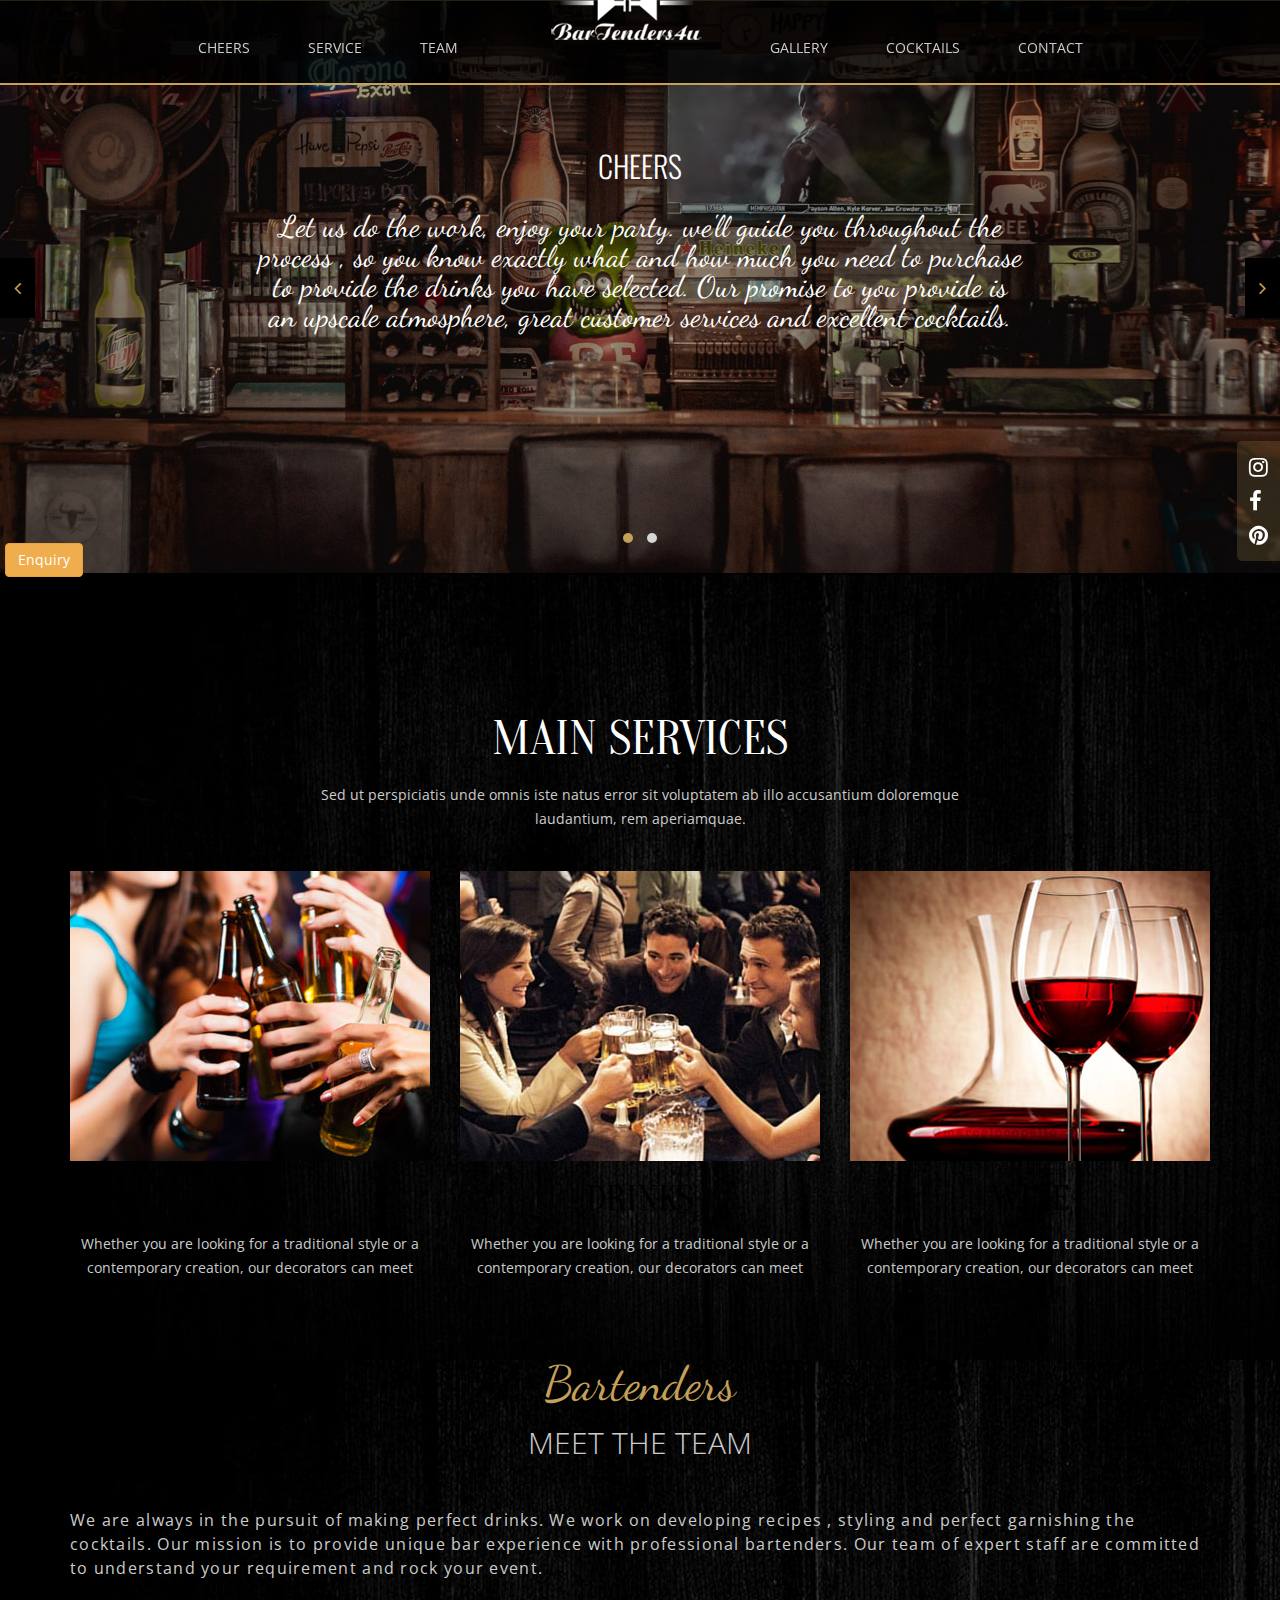
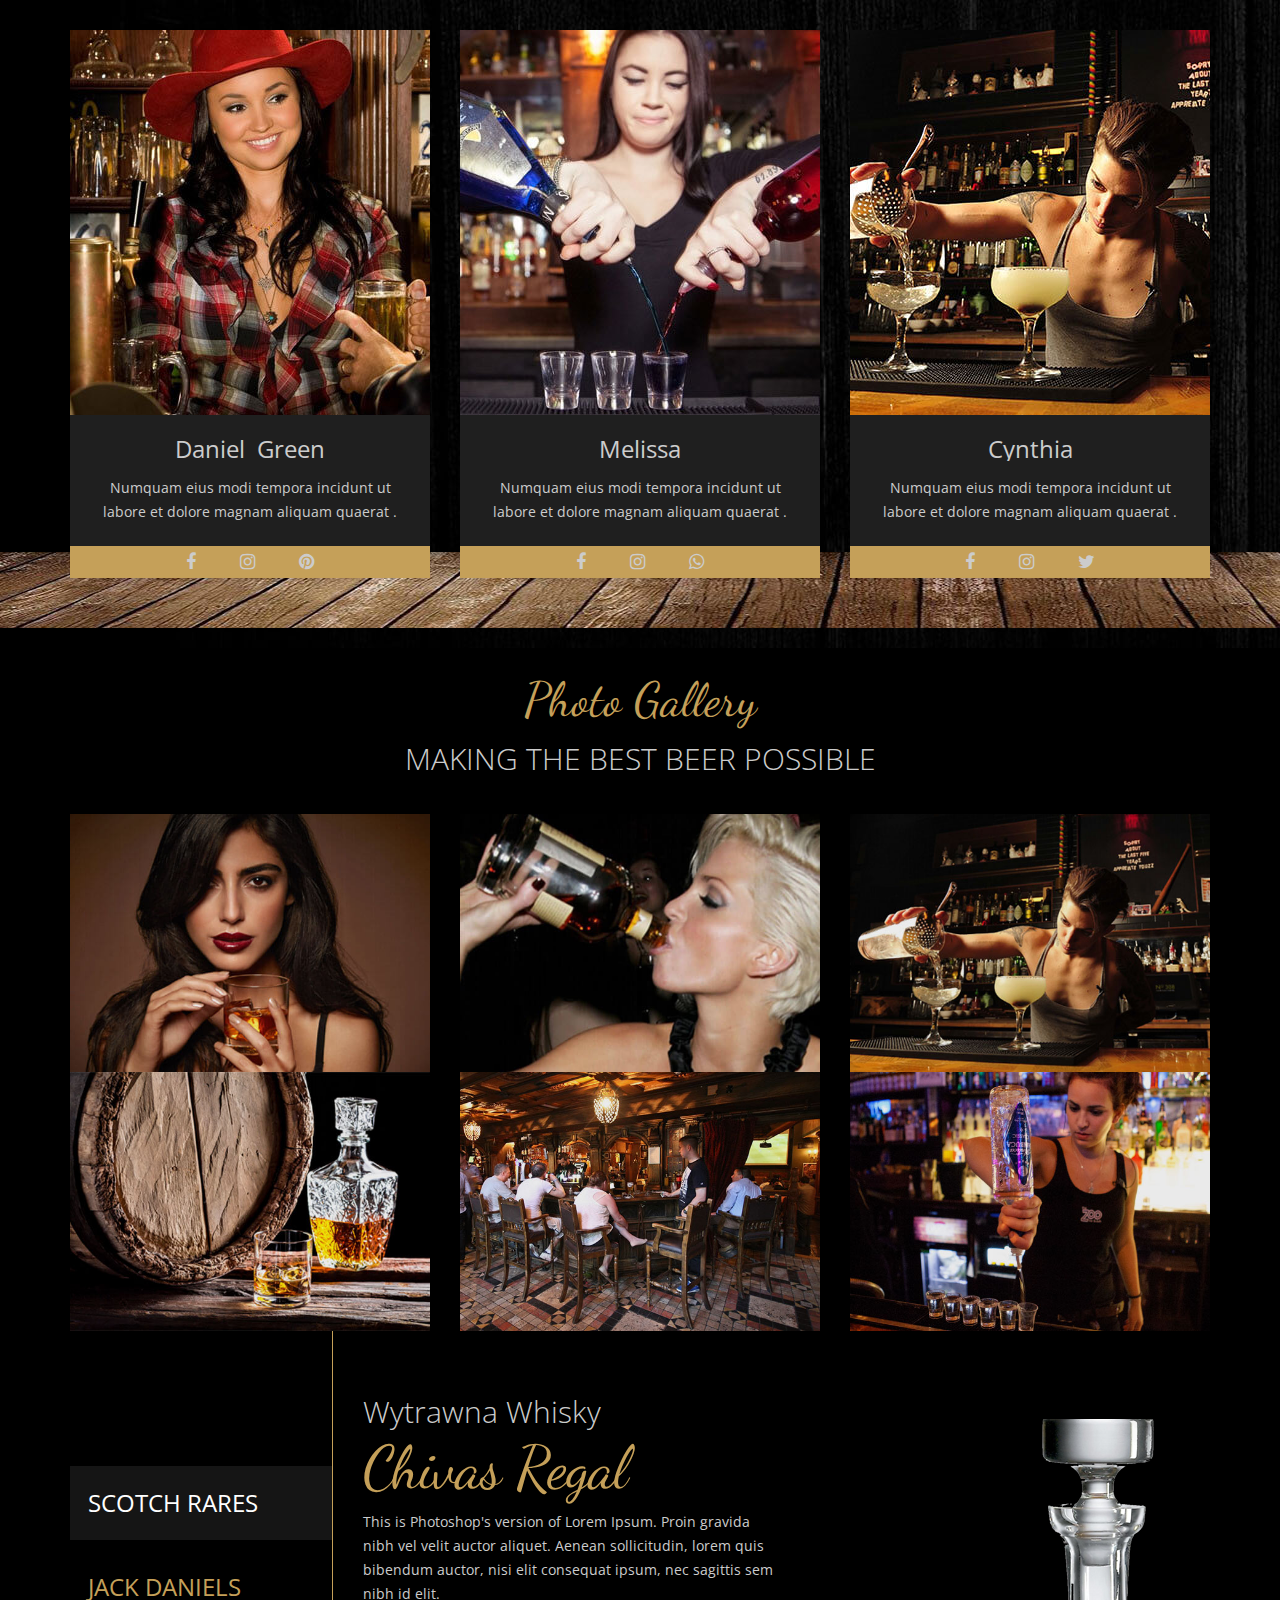
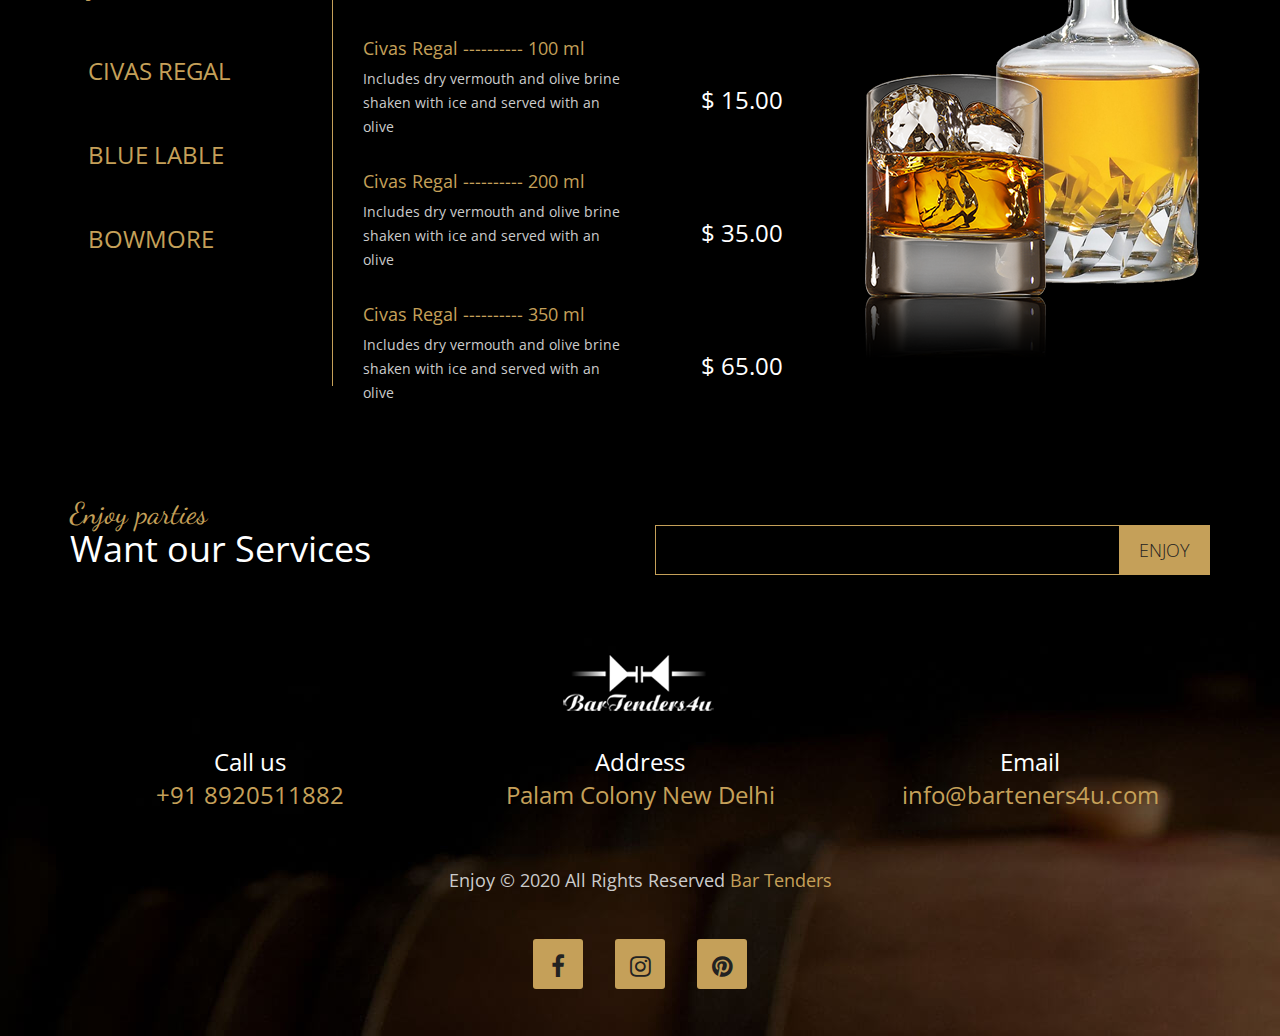
<file: index.html>
<!doctype html>
<html>
<head>
<meta charset="UTF-8">
<meta http-equiv="X-UA-Compatible" content="IE=edge">
<meta name="viewport" content="width=device-width, initial-scale=1">
<link rel="shortcut icon" href="images/logo.png">
<title>Bar Tenders</title>

<!--THEME STYLE CSS-->
<link href="css/style.css" rel="stylesheet" type="text/css">
<!--BOOTSTRAP CSS-->
<link href="css/bootstrap.css" rel="stylesheet" type="text/css">
<!--THEME COLOR CSS-->
<link href="css/theme_color.css" rel="stylesheet" type="text/css">
<!---Responsive CSS-->
<link href="css/responsive_query.css" rel="stylesheet">
<!---Owl Carousel CSS-->
<link href="css/owl.carousel.css" rel="stylesheet">
<!--FONTAWESOME CSS-->
<link href="css/font-awesome.min.css" rel="stylesheet" type="text/css">
<!--Scrollbar CSS-->
<link href="css/jquery.mCustomScrollbar.css" rel="stylesheet" type="text/css">
<!---PrettyPhoto CSS-->
<link href="css/prettyPhoto.css" rel="stylesheet">
<!--GOOGLE FONTS-->
<link href='https://fonts.googleapis.com/css?family=Lato:400,400italic,700' rel='stylesheet' type='text/css'>
<link href="https://fonts.googleapis.com/css?family=Oswald:300,400,700" rel="stylesheet">
<link href='https://fonts.googleapis.com/css?family=Montserrat' rel='stylesheet' type='text/css'>
<link href="https://fonts.googleapis.com/css?family=Dancing+Script:400,700" rel="stylesheet">
<link href="https://fonts.googleapis.com/css?family=Open+Sans:400,300,600" rel="stylesheet">
</head>

<body>
<div id="wrapper"> 

  <header id="header"> 
    <div class="container" id="fixes">

      <div class="navigation"> <strong class="logo"><a href="index.html"><img src="images/logo.png" alt="logo"></a></strong>
        <nav class="navbar navbar-inverse">
          <div class="navbar-header">
            <button type="button" class="navbar-toggle collapsed" data-toggle="collapse" data-target="#navbar" aria-expanded="false" aria-controls="navbar"> <span class="sr-only">Toggle navigation</span> <span class="icon-bar"></span> <span class="icon-bar"></span> <span class="icon-bar"></span> </button>
          </div>
          <div id="navbar" class="collapse navbar-collapse">
            <ul class="nav navbar-nav" id="nav">
              <li class="active"><a href="#section1">CHEERS</a>
              
              </li>
              <li><a href="#section2">Service</a></li>
              <li><a href="#section3">team</a></li>
              
              <li class="logo-col"></li>
               <li><a href="#section4">gallery</a></li> 
             
              <li><a href="#section5">cocktails</a>
              </li>
              <li><a href="#section6">contact</a></li>
              
            </ul>
          </div>
        </nav>
        <div class="top-right-box">
          <div class="burger-nav">
            <div class="tl-burger-nav">
             
            </div>
          </div>
         
        </div>
      </div>
      </div>
  
  </header>
  <!--HEADER--> 
  
  <!--BANNER-->
  <div id="banner" id="#section1">
    <div id="home-slider" class="owl-carousel">
      <div class="item"> <img src="images/banner.jpg" alt="banner">
        <div class="caption">
          <div class="holder"> <strong class="title">cheers</strong> <span></span>
            <h1><b></b></h1>
            <strong class="title-2">Let us do the work, enjoy your party. we'll guide you throughout the process , so you know exactly what and how much you need to purchase to provide the drinks you have selected.  Our promise to you provide is an  upscale atmosphere, great customer services and excellent cocktails.
            </strong> </div>
        </div>
      </div>
      <div class="item"> <img src="images/banner-img-2.jpg" alt="banner">
        <div class="caption">
          <div class="holder"> <strong class="title">Orignal taste • since 2010</strong> <span>Premiucccxcvm Quality</span>
            <h1>Treats, Fun Memories<b>&amp;</b>Love</h1>
            <strong class="title-2">For Friends Saya</strong> </div>
        </div> 
      </div>
    </div>
  </div>
  <!--BANNER--> 
  
  <!--Main-->
  <div id="main"> 
    <!--WELCOME SECTION-->
    <section class="welcome-section welcome-section-2" id="section2">
      <div class="container">
        <div class="services-row">
          <h2 style="color: #fff;">Main Services</h2>
          <div class="holder">
            <p> Sed ut perspiciatis unde omnis iste natus error sit voluptatem ab illo accusantium doloremque laudantium, rem aperiamquae.</p>
          </div>
          <div class="row">
            <div class="col-md-4 col-sm-4">
              <div class="services-box">
                <div class="thumb"><a href="#"><img src="images/services-img-1.jpg" alt=""></a></div>
                <div class="text-box">
                  <h3>Beer</h3>
                  <p>Whether you are looking for a traditional style or a contemporary creation, our decorators can meet </p>
                </div>
              </div>
            </div>
            <div class="col-md-4 col-sm-4">
              <div class="services-box">
                <div class="thumb"><a href="#"><img src="images/services-img-2.jpg" alt=""></a></div>
                <div class="text-box">
                  <h3>drinks</h3>
                  <p>Whether you are looking for a traditional style or a contemporary creation, our decorators can meet </p>
                </div>
              </div>
            </div>
            <div class="col-md-4 col-sm-4">
              <div class="services-box">
                <div class="thumb"><a href="#"><img src="images/services-img-3.jpg" alt=""></a></div>
                <div class="text-box">
                  <h3>Wine</h3>
                  <p>Whether you are looking for a traditional style or a contemporary creation, our decorators can meet </p>
                </div>
              </div>
            </div>
          </div>
        </div>
      </div>
    </section>
    
    <!--WELCOME SECTION--> 
    
    <!--TAB STYLE 1-->
    <section class="about-section" id="section3">
      <div class="container">
        <div class="bartenders-section">
          <h2>Bartenders</h2>
          <strong class="title">Meet The Team</strong>
          <p class="title" style="letter-spacing: 1.3px; font-size: 16px;"> We are always in the pursuit of making perfect drinks. We work on developing recipes , styling and perfect garnishing the cocktails.  
            Our mission is to provide unique bar experience with professional bartenders. Our team of 
            expert staff are committed to understand your requirement and rock your event. </p>
          <div class="row">
            <div class="col-md-4 col-sm-4">
              <div class="box">
                <div class="img-frame"><img src="images/bartender-img-1.jpg" alt=""></div>
                <div class="text-box">
                  <h2><a href="#">Daniel Green</a></h2>
                  <p>Numquam eius modi tempora incidunt ut labore et dolore magnam aliquam quaerat .</p>
                </div>
                <div class="bartender-social">
                  <ul>
                    <li><a href="#"><i class="fa fa-facebook" aria-hidden="true"></i></a></li>
                    <li><a href="#"><i class="fa fa-instagram" aria-hidden="true"></i></a></li>
                    <li><a href="#"><i class="fa fa-pinterest" aria-hidden="true"></i></a></li>
                  </ul>
                </div>
              </div>
            </div>
            <div class="col-md-4 col-sm-4">
              <div class="box">
                <div class="img-frame"><img src="images/bartender-img-2.jpg" alt=""></div>
                <div class="text-box">
                  <h2><a href="#">Melissa</a></h2>
                  <p>Numquam eius modi tempora incidunt ut labore et dolore magnam aliquam quaerat .</p>
                </div>
                <div class="bartender-social">
                  <ul>
                    <li><a href="#"><i class="fa fa-facebook" aria-hidden="true"></i></a></li>
                    <li><a href="#"><i class="fa fa-instagram" aria-hidden="true"></i></a></li>
                    <li><a href="#"><i class="fa fa-whatsapp" aria-hidden="true"></i></a></li>
                  </ul>
                </div>
              </div>
            </div>
            <div class="col-md-4 col-sm-4">
              <div class="box">
                <div class="img-frame"><img src="images/bartender-img-3.jpg" alt=""></div>
                <div class="text-box">
                  <h2><a href="#">Cynthia</a></h2>
                  <p>Numquam eius modi tempora incidunt ut labore et dolore magnam aliquam quaerat .</p>
                </div>
                <div class="bartender-social">
                  <ul>
                    <li><a href="#"><i class="fa fa-facebook" aria-hidden="true"></i></a></li>
                    <li><a href="#"><i class="fa fa-instagram" aria-hidden="true"></i></a></li>
                    <li><a href="#"><i class="fa fa-twitter" aria-hidden="true"></i></a></li>
                  </ul>
                </div>
              </div>
            </div>
          </div>
        </div>
      </div>
    </section>
   
  <section class="gallery-section" id="section4">
    <div class="container">
      <h2><br>Photo Gallery</h2>
      <strong class="title">Making the best beer possible</strong>
      <div class="row">
        <div class="col-md-4 col-sm-4">
          <div class="img-frame"><img src="images/gallery-img-1.jpg" alt=""></div>
        </div>
        <div class="col-md-4 col-sm-4">
          <div class="img-frame"><img src="images/gallery-img-2.jpg" alt=""></div>
        </div>
        <div class="col-md-4 col-sm-4">
          <div class="img-frame"><img src="images/gallery-img-3.jpg" alt=""></div>
        </div>
        <div class="col-md-4 col-sm-4">
          <div class="img-frame"><img src="images/gallery-img-4.jpg" alt=""></div>
        </div>
        <div class="col-md-4 col-sm-4">
          <div class="img-frame"><img src="images/gallery-img-5.jpg" alt=""></div>
        </div>
        <div class="col-md-4 col-sm-4">
          <div class="img-frame"><img src="images/gallery-img-6.jpg" alt=""></div>
        </div>
      </div>
    </div>
  </section>
    <!--TAB STYLE 1--> 

    
    <!--TAB STYLE 2-->
    <section class="tab-style-2" id="section5">
      <div class="container">
        <div class="row">
          <div class="col-md-3 col-sm-4">
            <ul class="nav nav-tabs" role="tablist">
              <li role="presentation" class="active"><a href="#tab-1" role="tab" data-toggle="tab">scotch rares</a></li>
              <li role="presentation"><a href="#tab-2" role="tab" data-toggle="tab">Jack Daniels</a></li>
              <li role="presentation"><a href="#tab-3" role="tab" data-toggle="tab">Civas Regal</a></li>
              <li role="presentation"><a href="#tab-4" role="tab" data-toggle="tab">Blue Lable</a></li>
              <li role="presentation"><a href="#tab-5" role="tab" data-toggle="tab">Bowmore</a></li>
            </ul>
          </div>
          <div class="col-md-9 col-sm-8">
            <div class="tab-content">
              <div role="tabpanel" class="tab-pane active" id="tab-1">
                <div class="menu-box">
                  <div class="text-col"> <strong class="title">Wytrawna Whisky</strong>
                    <h2>Chivas Regal</h2>
                    <p>This is Photoshop's version  of Lorem Ipsum. Proin gravida nibh vel velit auctor aliquet. Aenean sollicitudin, lorem quis bibendum auctor, nisi elit consequat ipsum, nec sagittis sem nibh id elit.</p>
                    <div class="text-box-outer">
                      <div class="text-box"> <span>Civas Regal ---------- 100 ml</span>
                        <p>Includes dry vermouth and olive brine 
                          shaken with ice and served with an olive</p>
                      </div>
                      <strong class="amount">$ 15.00</strong> </div>
                    <div class="text-box-outer">
                      <div class="text-box"> <span>Civas Regal ---------- 200 ml</span>
                        <p>Includes dry vermouth and olive brine 
                          shaken with ice and served with an olive</p>
                      </div>
                      <strong class="amount">$ 35.00</strong> </div>
                    <div class="text-box-outer">
                      <div class="text-box"> <span>Civas Regal ---------- 350 ml</span>
                        <p>Includes dry vermouth and olive brine 
                          shaken with ice and served with an olive</p>
                      </div>
                      <strong class="amount">$ 65.00</strong> </div>
                  </div>
                  <div class="img-frame"><img src="images/tab-style-2-img-1.png" alt=""></div>
                </div>
              </div>
              <div role="tabpanel" class="tab-pane" id="tab-2">
                <div class="menu-box">
                  <div class="text-col"> <strong class="title">Kingfisher</strong>
                    <h2>Vodka</h2>
                    <p>Lorem ipsum dolor sit amet consectetur adipisicing elit. Rerum voluptate
                       quis perferendis, sed mollitia est totam aut eos vero facere?.</p>
                    <div class="text-box-outer">
                      <div class="text-box"> <span>Kartik ---------- 120 ml</span>
                        <p>Lorem ipsum dolor sit, amet consectetur adipisicing elit. 
                          Temporibus minima eius eligendi!</p>
                      </div>
                      <strong class="amount">$ 16.00</strong> </div>
                    <div class="text-box-outer">
                      <div class="text-box"> <span>Rohit ---------- 220 ml</span>
                        <p>Includes dry vermouth and olive brine 
                          Lorem ipsum dolor sit amet consectetur.</p>
                      </div>
                      <strong class="amount">$ 36.00</strong> </div>
                    <div class="text-box-outer">
                      <div class="text-box"> <span>ergjnekr ---------- 357 ml</span>
                        <p>Includes dry vermouth and olive brine 
                          shaken with ice and served with an olive</p>
                      </div>
                      <strong class="amount">$ 68.00</strong> </div>
                  </div>
                  <div class="img-frame"><img src="images/tab-style-2-img-3.jpg" alt=""></div>
                </div>
              </div>
              <div role="tabpanel" class="tab-pane" id="tab-3">
                <div class="menu-box">
                  <div class="text-col"> <strong class="title">Wytrawna Whisky</strong>
                    <h2>Chivas Regal</h2>
                    <p>This is Photoshop's version  of Lorem Ipsum. Proin gravida nibh vel velit auctor aliquet. Aenean sollicitudin, lorem quis bibendum auctor, nisi elit consequat ipsum, nec sagittis sem nibh id elit.</p>
                    <div class="text-box-outer">
                      <div class="text-box"> <span>Civas Regal ---------- 100 ml</span>
                        <p>Includes dry vermouth and olive brine 
                          shaken with ice and served with an olive</p>
                      </div>
                      <strong class="amount">$ 15.00</strong> </div>
                    <div class="text-box-outer">
                      <div class="text-box"> <span>Civas Regal ---------- 200 ml</span>
                        <p>Includes dry vermouth and olive brine 
                          shaken with ice and served with an olive</p>
                      </div>
                      <strong class="amount">$ 35.00</strong> </div>
                    <div class="text-box-outer">
                      <div class="text-box"> <span>Civas Regal ---------- 350 ml</span>
                        <p>Includes dry vermouth and olive brine 
                          shaken with ice and served with an olive</p>
                      </div>
                      <strong class="amount">$ 65.00</strong> </div>
                  </div>
                  <div class="img-frame"><img src="images/tab-style-2-img-1.png" alt=""></div>
                </div>
              </div>
              <div role="tabpanel" class="tab-pane" id="tab-4">
                <div class="menu-box">
                  <div class="text-col"> <strong class="title">Wytrawna Whisky</strong>
                    <h2>Chivas Regal</h2>
                    <p>This is Photoshop's version  of Lorem Ipsum. Proin gravida nibh vel velit auctor aliquet. Aenean sollicitudin, lorem quis bibendum auctor, nisi elit consequat ipsum, nec sagittis sem nibh id elit.</p>
                    <div class="text-box-outer">
                      <div class="text-box"> <span>Civas Regal ---------- 100 ml</span>
                        <p>Includes dry vermouth and olive brine 
                          shaken with ice and served with an olive</p>
                      </div>
                      <strong class="amount">$ 15.00</strong> </div>
                    <div class="text-box-outer">
                      <div class="text-box"> <span>Civas Regal ---------- 200 ml</span>
                        <p>Includes dry vermouth and olive brine 
                          shaken with ice and served with an olive</p>
                      </div>
                      <strong class="amount">$ 35.00</strong> </div>
                    <div class="text-box-outer">
                      <div class="text-box"> <span>Civas Regal ---------- 350 ml</span>
                        <p>Includes dry vermouth and olive brine 
                          shaken with ice and served with an olive</p>
                      </div>
                      <strong class="amount">$ 65.00</strong> </div>
                  </div>
                  <div class="img-frame"><img src="images/tab-style-2-img-2.jpg" alt=""></div>
                </div>
              </div>
              <div role="tabpanel" class="tab-pane" id="tab-5">
                <div class="menu-box">
                  <div class="text-col"> <strong class="title">Wytrawna Whisky</strong>
                    <h2>Chivas Regal</h2>
                    <p>This is Photoshop's version  of Lorem Ipsum. Proin gravida nibh vel velit auctor aliquet. Aenean sollicitudin, lorem quis bibendum auctor, nisi elit consequat ipsum, nec sagittis sem nibh id elit.</p>
                    <div class="text-box-outer">
                      <div class="text-box"> <span>Civas Regal ---------- 100 ml</span>
                        <p>Includes dry vermouth and olive brine 
                          shaken with ice and served with an olive</p>
                      </div>
                      <strong class="amount">$ 15.00</strong> </div>
                    <div class="text-box-outer">
                      <div class="text-box"> <span>Civas Regal ---------- 200 ml</span>
                        <p>Includes dry vermouth and olive brine 
                          shaken with ice and served with an olive</p>
                      </div>
                      <strong class="amount">$ 35.00</strong> </div>
                    <div class="text-box-outer">
                      <div class="text-box"> <span>Civas Regal ---------- 350 ml</span>
                        <p>Includes dry vermouth and olive brine 
                          shaken with ice and served with an olive</p>
                      </div>
                      <strong class="amount">$ 65.00</strong> </div>
                  </div>
                  <div class="img-frame"><img src="images/tab-style-2-img-1.png" alt=""></div>
                </div>
              </div>
            </div>
          </div>
        </div>
      </div>
    </section>

    
    
    <!--NEWSLETTER SECTION-->
    <section class="newsletter" id="section6">
      <div class="container">
        <div class="row">
          <div class="col-md-6"> <strong class="title">Enjoy parties</strong>
            <h2>Want our Services</h2>
          </div>
          <div class="col-md-6">
            <form action="#">
              <input type="text" required>
              <input type="submit" value="Enjoy">
            </form>
          </div>
        </div>
        </div>
    </section>

  </div>
  

  <footer id="footer">
    <strong class="footer-logo"><a href="index-2.html"><img src="images/logo.png" alt=""></a></strong>
    <div class="container">
      <div class="row">
        <div class="col-md-4">
          <address>
          <p><span>Call us</span> +91 8920511882</p>
          </address>
        </div>
        <div class="col-md-4">
          <address>
          <p><span>Address</span> Palam Colony New Delhi</p>
          </address>
        </div>
        <div class="col-md-4">
          <address>
          <p><span>Email</span> <a href="mailto:">info@barteners4u.com</a></p>
          </address>
        </div>
      </div>
      <strong class="copyrights">Enjoy &copy; 2020 All Rights Reserved <a href="https://bartenders4u.com/" target="_blank">Bar Tenders</a></strong>
      <div class="footer-social">
        <ul>
          <li><a href="href="https://www.facebook.com/mixmasters4u/" style="border-radius: 3px;"><i class="fa fa-facebook" aria-hidden="true"></i></a></li>
          <li><a href="https://www.instagram.com/mix.masters4u/" style="border-radius: 3px;"><i class="fa fa-instagram" aria-hidden="true"></i></a></li>
          <li><a href="#" style="border-radius: 3px;"><i class="fa fa-pinterest" aria-hidden="true"></i></a></li>
        </ul>
      </div>
    </div>
  </footer>
  <!--Footer--> 

  <div class="social" id="socials">
    
  </div>  
  <div class="enquiry">
    <button type="button" class="btn btn-warning btn-md" data-toggle="modal" data-target="#myModal">Enquiry</button>
  </div> 
   
  <!-- <form action="/action_page.php" id="forms">
    <div class="form-group">
      <label for="email">Name:</label>
      <input type="text" class="form-control" id="text" placeholder="Enter Name" name="name">
    </div>
    <div class="form-group">
      <label for="pwd">Email:</label>
      <input type="email" class="form-control" id="pwd" placeholder="Enter password" name="pwd">
    </div>
    <button type="submit" class="btn btn-default">Submit</button>
  </form> -->
</div>
<div class="modal fade" id="myModal" role="dialog">
  <div class="modal-dialog">
  
    <!-- Modal content-->
    <div class="modal-content">
      <div class="modal-header">
        <button type="button" class="close" data-dismiss="modal">&times;</button>
        <h4 class="modal-title">SUBMIT ENQUIRY</h4>
      </div>
      <div class="modal-body">
        <form action="/action_page.php" id="forms">
          <div class="form-group">
            <label for="email">Name:</label>
            <input type="text" class="form-control" id="text" placeholder="Enter Name" name="name">
          </div>
          <div class="form-group">
            <label for="pwd">Email:</label>
            <input type="email" class="form-control" id="pwd" placeholder="Enter password" name="pwd">
          </div>
          <button type="submit" class="btn btn-default">Submit</button>
        </form>
      </div>
      <div class="modal-footer">
        <button type="button" class="btn btn-default" data-dismiss="modal">Close</button>
      </div>
    </div>
    
  </div>
</div>
<script>
  $(document).ready(function(){
    // Add scrollspy to <body>
    $('body').scrollspy({target: ".navbar", offset: 50});   
  

    $("#navbar a").on('click', function(event) {
      
      if (this.hash !== "") {

        event.preventDefault();
  

        var hash = this.hash;
  
       
        $('html, body').animate({
          scrollTop: $(hash).offset().top
        }, 1500, function(){
     
          
          window.location.hash = hash;
        });
      }  
    });
  });
  </script>



<script src="enquiry.js"></script>
<script src="social.js"></script>
<!---JQuery-1.11.3.js--> 
<script src="js/jquery-1.11.3.min.js"></script> 
<!---Bootstrap.js--> 
<script src="js/bootstrap.min.js"></script> 
<!---Owl Carousel.js--> 
<script src="js/owl.carousel.min.js"></script> 
<!---Modernizr Script.js--> 
<script src="js/modernizr.custom.js"></script> 
<!---Search Script.js--> 
<script src="js/search_script.js"></script> 
<!---PrettyPhoto.js--> 
<script src="js/jquery.prettyPhoto.js"></script> 
<!--Scroll Nav--> 
<script src="js/jquery.mCustomScrollbar.concat.min.js"></script> 
<!---Custom Script.js--> 
<script src="js/custom_script.js"></script>


</body>

</html>
</file>
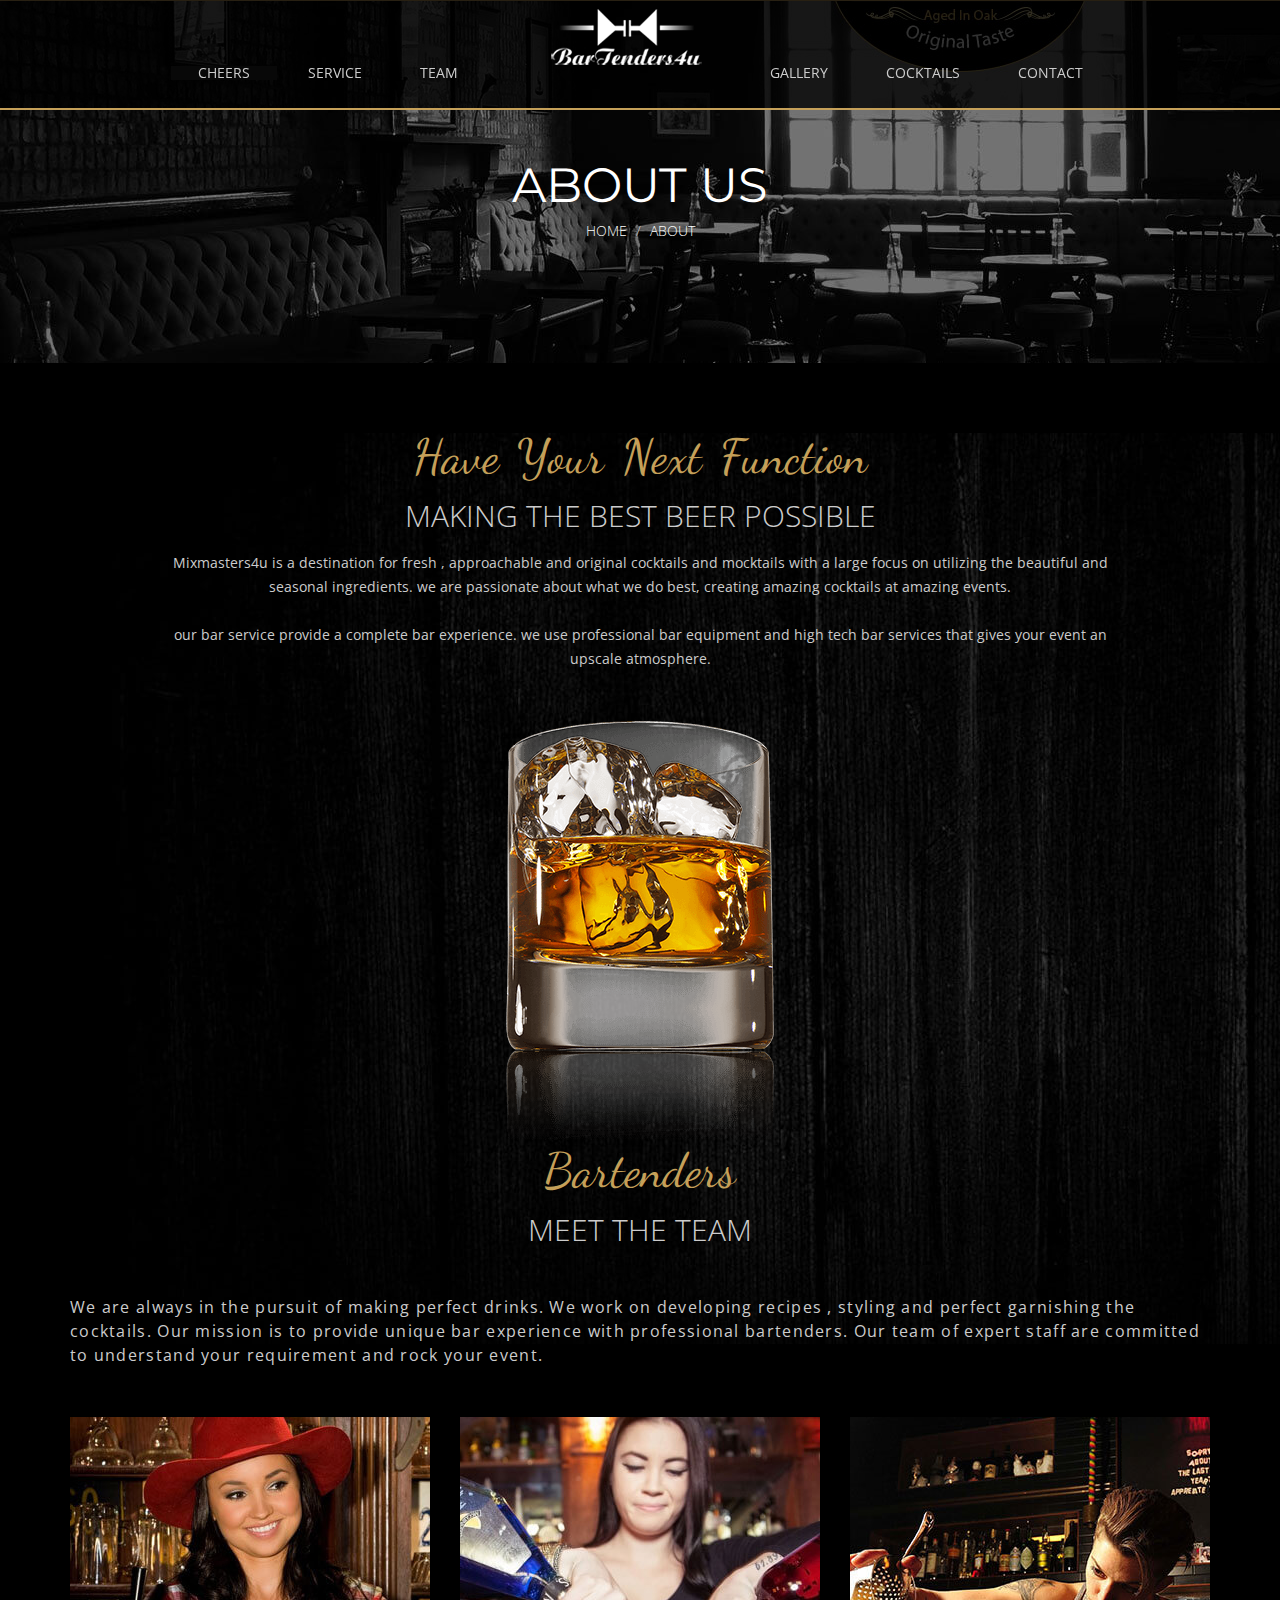
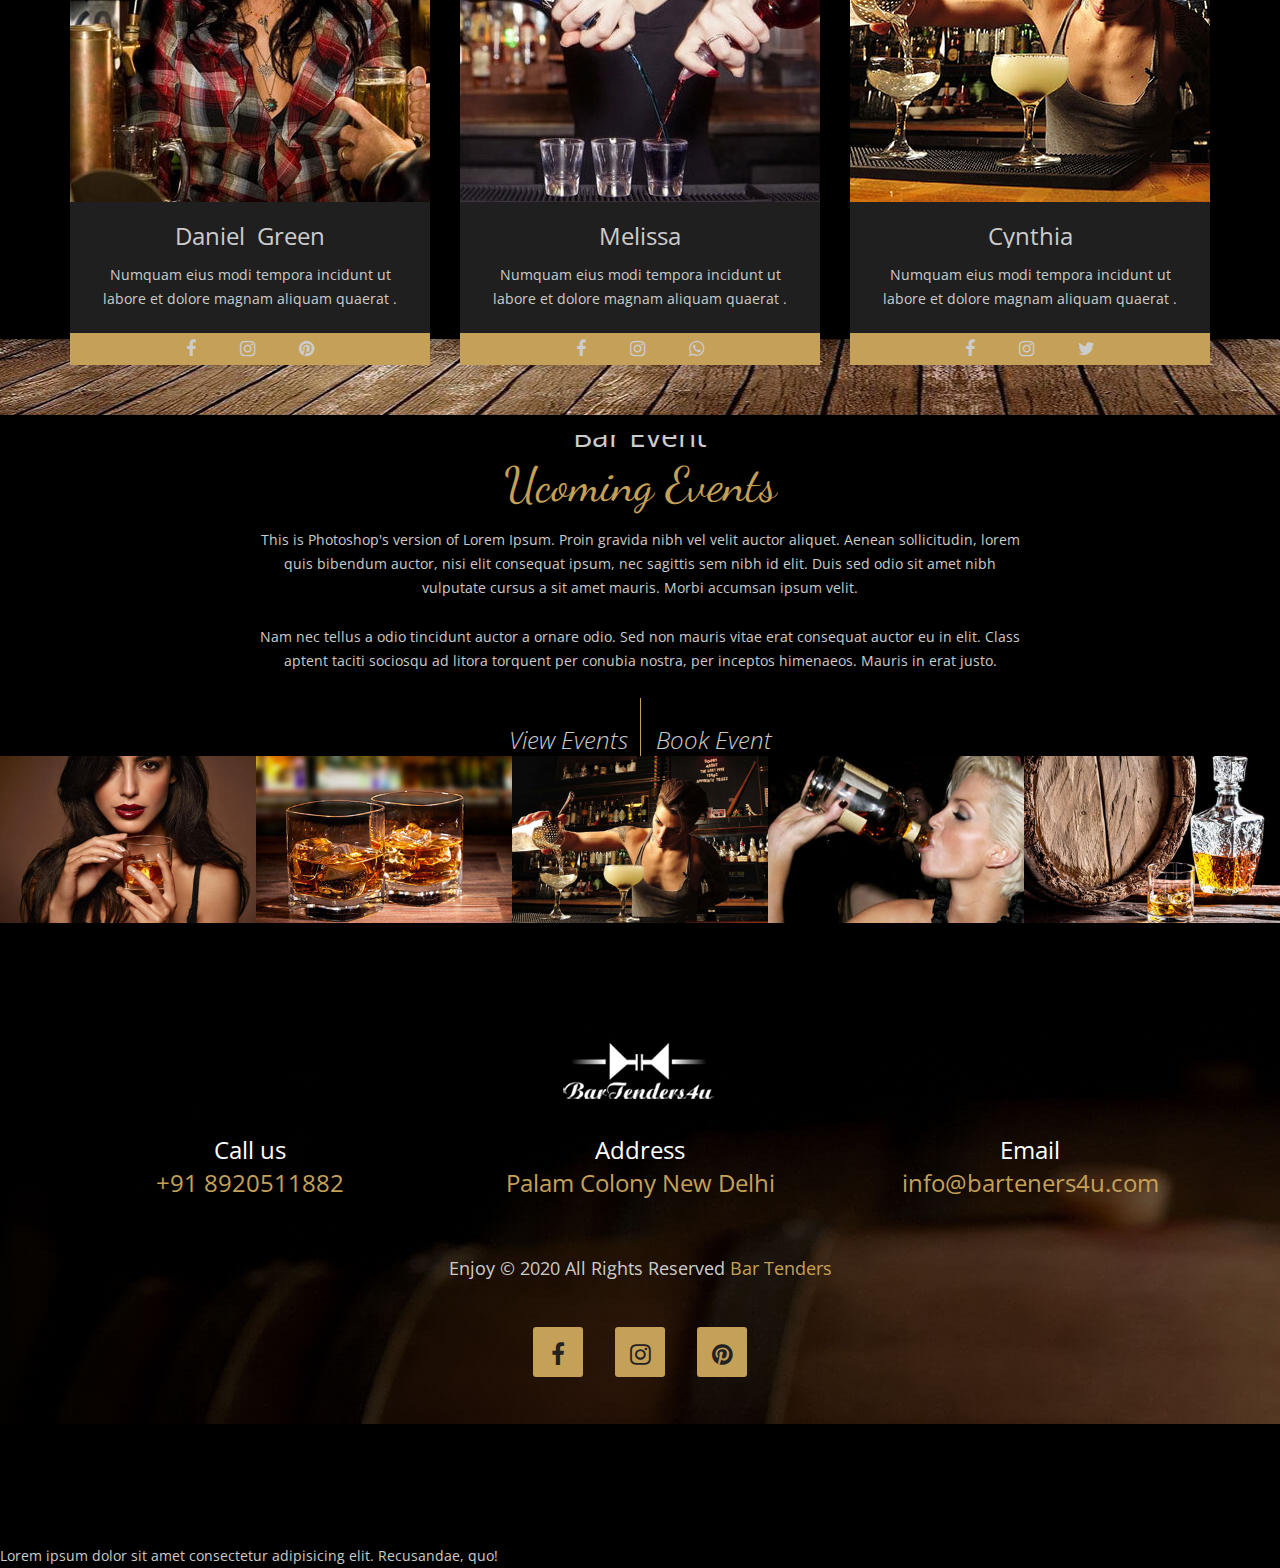
<file: about.html>
<!doctype html>
<html>
<head>
<meta charset="UTF-8">
<meta http-equiv="X-UA-Compatible" content="IE=edge">
<meta name="viewport" content="width=device-width, initial-scale=1">
<link rel="shortcut icon" href="images/logo.png">
<title>Bar Tenders</title>
<!-- HTML5 shim and Respond.js for IE8 support of HTML5 elements and media queries -->
<!--[if lt IE 9]>
<script src="https://oss.maxcdn.com/html5shiv/3.7.3/html5shiv.min.js"></script>
<script src="https://oss.maxcdn.com/respond/1.4.2/respond.min.js"></script>
<![endif]-->
<!--THEME STYLE CSS-->
<link href="css/style.css" rel="stylesheet" type="text/css">
<!--BOOTSTRAP CSS-->
<link href="css/bootstrap.css" rel="stylesheet" type="text/css">
<!--THEME COLOR CSS-->
<link href="css/theme_color.css" rel="stylesheet" type="text/css">
<!---Responsive CSS-->
<link href="css/responsive_query.css" rel="stylesheet">
<!---Owl Carousel CSS-->
<link href="css/owl.carousel.css" rel="stylesheet">
<!--FONTAWESOME CSS-->
<link href="css/font-awesome.min.css" rel="stylesheet" type="text/css">
<!---PrettyPhoto CSS-->
<link href="css/prettyPhoto.css" rel="stylesheet">
<!--GOOGLE FONTS-->
<link href='https://fonts.googleapis.com/css?family=Lato:400,400italic,700' rel='stylesheet' type='text/css'>
<link href="https://fonts.googleapis.com/css?family=Oswald:300,400,700" rel="stylesheet">
<link href='https://fonts.googleapis.com/css?family=Montserrat' rel='stylesheet' type='text/css'>
<link href="https://fonts.googleapis.com/css?family=Dancing+Script:400,700" rel="stylesheet">
<link href="https://fonts.googleapis.com/css?family=Open+Sans:400,300,600" rel="stylesheet">
</head>

<body>
<div id="wrapper"> 
  <!--HEADER-->
  <header id="header"> 
    
  </header>
  <!--HEADER--> 
  
  <!--Inner BANNER-->
  <div id="inner-banner" class="inner-banner-bg-2">
    <div class="container">
      <h1>About us</h1>
      <ol class="breadcrumb">
        <li><a href="index-2.html">Home</a></li>
        <li class="active">about</li>
      </ol>
    </div>
  </div>
  <!--Inner BANNER--> 
  
  <!--Main-->
  <div id="main"> 
    <!--ABOUT SECTION-->
    <section class="about-section">
      <div class="container">
        <div class="holder">
          <h2>Have Your Next Function</h2>
          <strong class="title">Making the best beer possible</strong>
          <p>Mixmasters4u is a destination for fresh , approachable and original cocktails and mocktails with a large focus on utilizing the beautiful and seasonal ingredients.
             we are passionate about what we do best,  creating amazing cocktails at amazing events.<br><br>
             our bar service provide a complete bar experience. we use professional bar equipment and high tech bar services that gives your event an upscale atmosphere.
            </p>
            
          <div class="img-frame"><img src="images/about-img-1.png" alt=""></div>
        </div>
        <div class="bartenders-section">
          <h2>Bartenders</h2>
          <strong class="title">Meet The Team</strong>
          <p class="title" style="letter-spacing: 1.3px; font-size: 16px;"> We are always in the pursuit of making perfect drinks. We work on developing recipes , styling and perfect garnishing the cocktails.  
            Our mission is to provide unique bar experience with professional bartenders. Our team of 
            expert staff are committed to understand your requirement and rock your event. </p>
          <div class="row">
            <div class="col-md-4 col-sm-4">
              <div class="box">
                <div class="img-frame"><img src="images/bartender-img-1.jpg" alt=""></div>
                <div class="text-box">
                  <h2><a href="#">Daniel Green</a></h2>
                  <p>Numquam eius modi tempora incidunt ut labore et dolore magnam aliquam quaerat .</p>
                </div>
                <div class="bartender-social">
                  <ul>
                    <li><a href="#"><i class="fa fa-facebook" aria-hidden="true"></i></a></li>
                    <li><a href="#"><i class="fa fa-instagram" aria-hidden="true"></i></a></li>
                    <li><a href="#"><i class="fa fa-pinterest" aria-hidden="true"></i></a></li>
                  </ul>
                </div>
              </div>
            </div>
            <div class="col-md-4 col-sm-4">
              <div class="box">
                <div class="img-frame"><img src="images/bartender-img-2.jpg" alt=""></div>
                <div class="text-box">
                  <h2><a href="#">Melissa</a></h2>
                  <p>Numquam eius modi tempora incidunt ut labore et dolore magnam aliquam quaerat .</p>
                </div>
                <div class="bartender-social">
                  <ul>
                    <li><a href="#"><i class="fa fa-facebook" aria-hidden="true"></i></a></li>
                    <li><a href="#"><i class="fa fa-instagram" aria-hidden="true"></i></a></li>
                    <li><a href="#"><i class="fa fa-whatsapp" aria-hidden="true"></i></a></li>
                  </ul>
                </div>
              </div>
            </div>
            <div class="col-md-4 col-sm-4">
              <div class="box">
                <div class="img-frame"><img src="images/bartender-img-3.jpg" alt=""></div>
                <div class="text-box">
                  <h2><a href="#">Cynthia</a></h2>
                  <p>Numquam eius modi tempora incidunt ut labore et dolore magnam aliquam quaerat .</p>
                </div>
                <div class="bartender-social">
                  <ul>
                    <li><a href="#"><i class="fa fa-facebook" aria-hidden="true"></i></a></li>
                    <li><a href="#"><i class="fa fa-instagram" aria-hidden="true"></i></a></li>
                    <li><a href="#"><i class="fa fa-twitter" aria-hidden="true"></i></a></li>
                  </ul>
                </div>
              </div>
            </div>
          </div>
        </div>
      </div>
    </section>
    <!--ABOUT SECTION--> 
    
    <!--Event Section-->
    <section class="event-section">
      <div class="container">
        <div class="holder"> <strong class="title">Bar Event</strong>
          <h2>Ucoming Events</h2>
          <p>This is Photoshop's version  of Lorem Ipsum. Proin gravida nibh vel velit auctor aliquet. Aenean sollicitudin, lorem quis bibendum auctor, nisi elit consequat ipsum, nec sagittis sem nibh id elit. Duis sed odio sit amet nibh vulputate cursus a sit amet mauris. Morbi accumsan ipsum velit. </p>
          <p>Nam nec tellus a odio tincidunt auctor a ornare odio. Sed non  mauris vitae erat consequat auctor eu in elit. Class aptent taciti sociosqu ad litora torquent per conubia nostra, per inceptos himenaeos. Mauris in erat justo. </p>
          <div class="center-block"><a href="#" class="link">View Events</a><a href="#" class="link">Book Event</a></div>
        </div>
      </div>
    </section>
    <!--Event Section--> 
    
    <!--HOME GALLERY-->
    <section class="home-gallery gallery">
      <div class="img-frame"> <img src="images/gallery-home-img-1.jpg" alt="">
        <div class="caption">
          <div class="holder"> <a href="images/gallery-home-img-1.jpg" class="link" data-rel="prettyPhoto"><i class="fa fa-search" aria-hidden="true"></i></a> <a href="#" class="link"><i class="fa fa-link" aria-hidden="true"></i></a> </div>
        </div>
      </div>
      <div class="img-frame"> <img src="images/gallery-home-img-2.jpg" alt="">
        <div class="caption">
          <div class="holder"> <a href="images/gallery-home-img-2.jpg" class="link" data-rel="prettyPhoto"><i class="fa fa-search" aria-hidden="true"></i></a> <a href="#" class="link"><i class="fa fa-link" aria-hidden="true"></i></a> </div>
        </div>
      </div>
      <div class="img-frame"> <img src="images/gallery-home-img-3.jpg" alt="">
        <div class="caption">
          <div class="holder"> <a href="images/gallery-home-img-3.jpg" class="link" data-rel="prettyPhoto"><i class="fa fa-search" aria-hidden="true"></i></a> <a href="#" class="link"><i class="fa fa-link" aria-hidden="true"></i></a> </div>
        </div>
      </div>
      <div class="img-frame"> <img src="images/gallery-home-img-4.jpg" alt="">
        <div class="caption">
          <div class="holder"> <a href="images/gallery-home-img-4.jpg" class="link" data-rel="prettyPhoto"><i class="fa fa-search" aria-hidden="true"></i></a> <a href="#" class="link"><i class="fa fa-link" aria-hidden="true"></i></a> </div>
        </div>
      </div>
      <div class="img-frame"> <img src="images/gallery-home-img-5.jpg" alt="">
        <div class="caption">
          <div class="holder"> <a href="images/gallery-home-img-5.jpg" class="link" data-rel="prettyPhoto"><i class="fa fa-search" aria-hidden="true"></i></a> <a href="#" class="link"><i class="fa fa-link" aria-hidden="true"></i></a> </div>
        </div>
      </div>
    </section>
    <!--HOME GALLERY--> 
    
    <!--NEWSLETTER SECTION-->
    <section class="newsletter">

    </section>
    <!--NEWSLETTER SECTION--> 
  </div>
  <!--Main--> 
  
  <!--Footer-->
  <footer id="footer"> 
  </footer>
  <!--Footer--> 
</div>
<script src="header.js"></script>
<script src="footer.js"></script>
<script src="work.js"></script>
<!---JQuery-1.11.3.js--> 
<script src="js/jquery-1.11.3.min.js"></script> 
<!---Bootstrap.js--> 
<script src="js/bootstrap.min.js"></script> 
<!---Owl Carousel.js--> 
<script src="js/owl.carousel.min.js"></script> 
<!---Modernizr Script.js--> 
<script src="js/modernizr.custom.js"></script> 
<!---Search Script.js--> 
<script src="js/search_script.js"></script> 
<!---PrettyPhoto.js--> 
<script src="js/jquery.prettyPhoto.js"></script> 
<!---Custom Script.js--> 
<script src="js/custom_script.js"></script>
</body>

</html>


<li>Lorem10</li>
<li>Lorem10</li>
<li>Lorem10</li>
<li>Lorem10</li>
<li>Lorem10</li>

<p>Lorem ipsum dolor sit amet consectetur adipisicing elit. Recusandae, quo!</p>
</file>
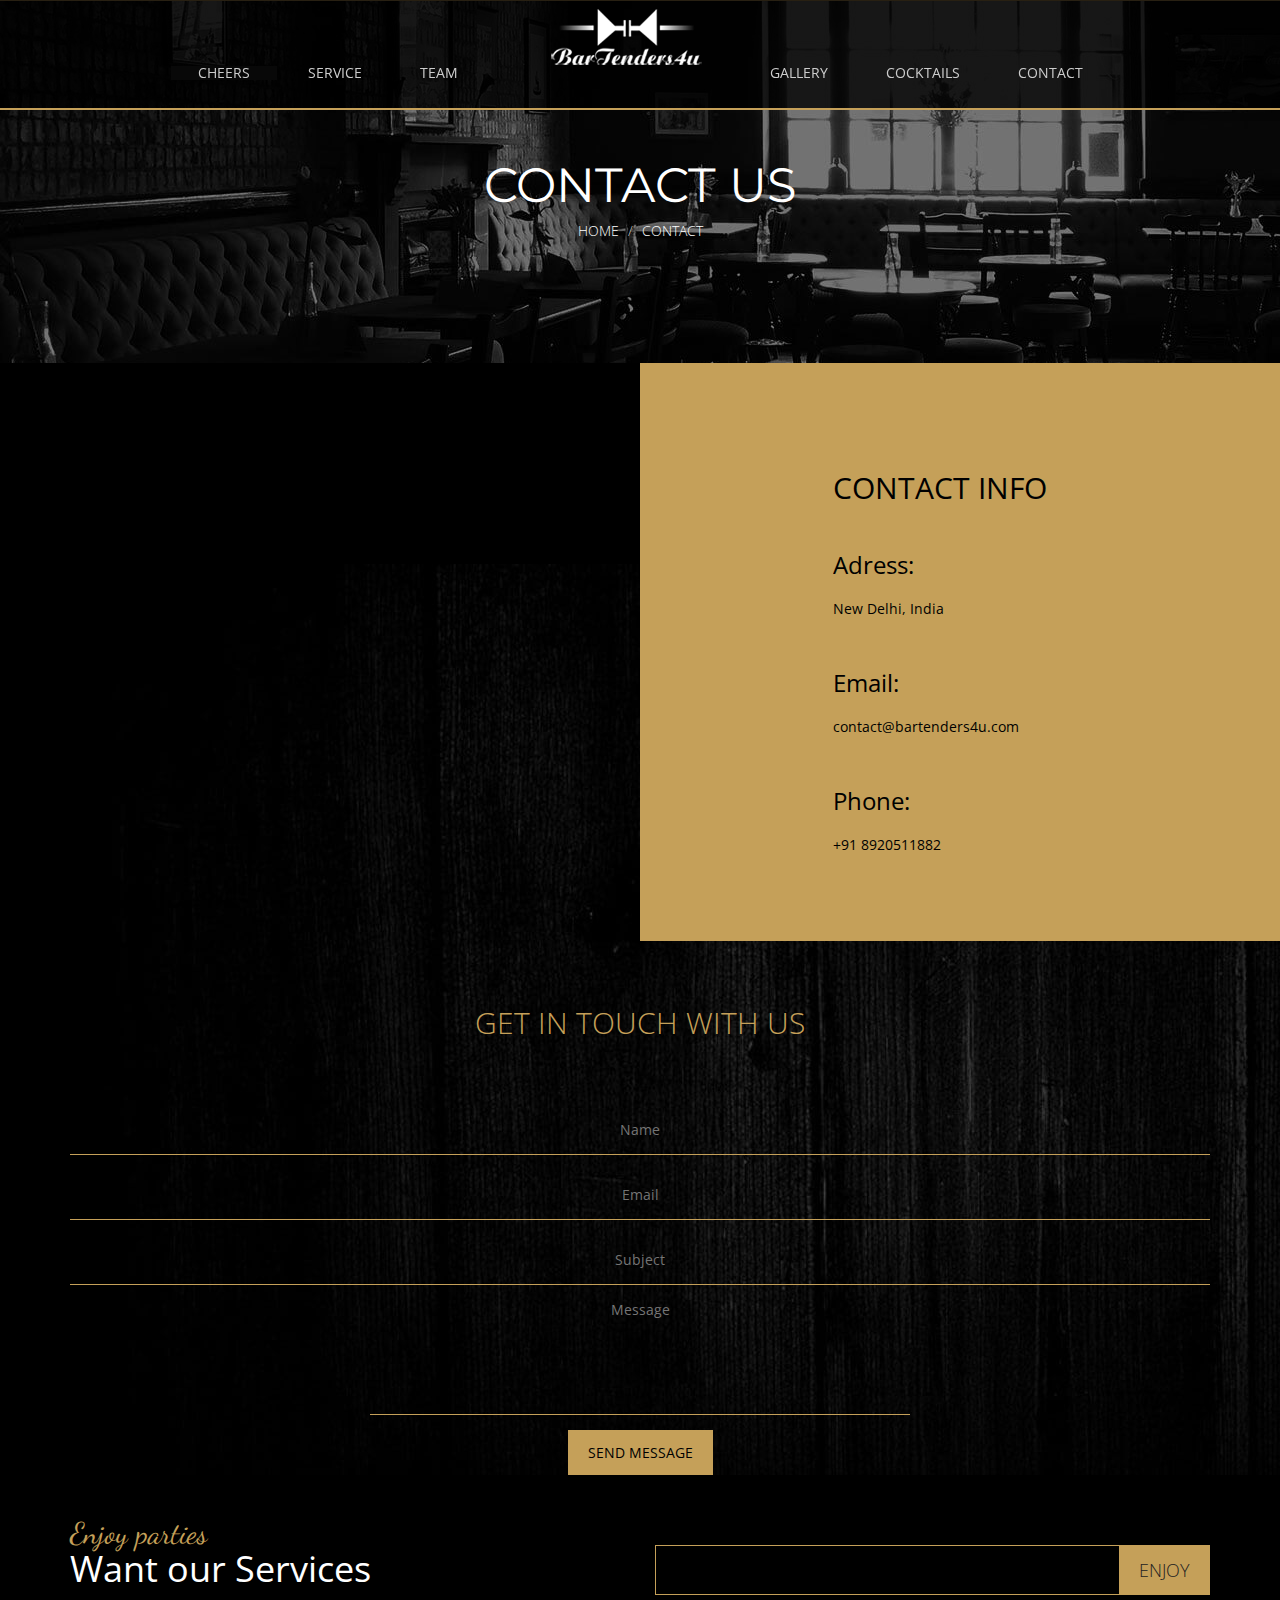
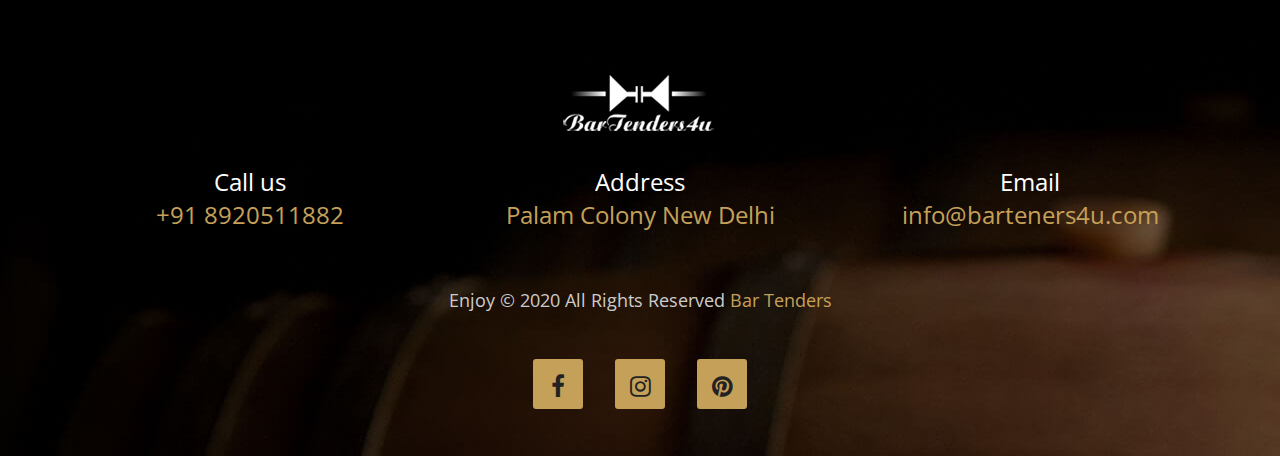
<file: contact.html>
<!doctype html>
<html>
<head>
<meta charset="UTF-8">
<meta http-equiv="X-UA-Compatible" content="IE=edge">
<meta name="viewport" content="width=device-width, initial-scale=1">
<link rel="shortcut icon" href="images/logo.png">
<title>Bar Tenders</title>
<!-- HTML5 shim and Respond.js for IE8 support of HTML5 elements and media queries -
<!--[if lt IE 9]>
<script src="https://oss.maxcdn.com/html5shiv/3.7.3/html5shiv.min.js"></script>
<script src="https://oss.maxcdn.com/respond/1.4.2/respond.min.js"></script>
<![endif]-->
<!--THEME STYLE CSS-->
<link href="css/style.css" rel="stylesheet" type="text/css">
<!--BOOTSTRAP CSS-->
<link href="css/bootstrap.css" rel="stylesheet" type="text/css">
<!--THEME COLOR CSS-->
<link href="css/theme_color.css" rel="stylesheet" type="text/css">
<!---Responsive CSS-->
<link href="css/responsive_query.css" rel="stylesheet">
<!---Owl Carousel CSS-->
<link href="css/owl.carousel.css" rel="stylesheet">
<!--FONTAWESOME CSS-->
<link href="css/font-awesome.min.css" rel="stylesheet" type="text/css">
<!---PrettyPhoto CSS-->
<link href="css/prettyPhoto.css" rel="stylesheet">
<!--GOOGLE FONTS-->
<link href='https://fonts.googleapis.com/css?family=Lato:400,400italic,700' rel='stylesheet' type='text/css'>
<link href="https://fonts.googleapis.com/css?family=Oswald:300,400,700" rel="stylesheet">
<link href='https://fonts.googleapis.com/css?family=Montserrat' rel='stylesheet' type='text/css'>
<link href="https://fonts.googleapis.com/css?family=Dancing+Script:400,700" rel="stylesheet">
<link href="https://fonts.googleapis.com/css?family=Open+Sans:400,300,600" rel="stylesheet">
</head>

<body>
<div id="wrapper"> 
  <!--HEADER-->
  <header id="header"> 
  
  </header>
  <!--HEADER--> 
  
  <!--Inner BANNER-->
  <div id="inner-banner" class="inner-banner-bg-4">
    <div class="container">
      <h1>contact us</h1>
      <ol class="breadcrumb">
        <li><a href="index-2.html">Home</a></li>
        <li class="active">Contact</li>
      </ol>
    </div>
  </div>
  <!--Inner BANNER--> 
  
  <!--Main-->
  <div id="main"> 
    <!--ABOUT SECTION-->
    <section class="contact-section">
      <div class="map-row">
        <div class="container-fluid">
          <div class="col-md-6 col-sm-6">
            <div class="map-box">
              <div id="map_contact_1" class="map_canvas active"></div>
            </div>
          </div>
          <div class="col-md-6 col-sm-6">
            <div class="contact-info">
              <div class="contact-info-box">
                <h2>CONTACT INFO</h2>
                <address>
                <ul>
                  <li> <strong class="title">Adress:</strong>
                    <p>New Delhi, India</p>
                  </li>
                  <li> <strong class="title">Email:</strong>
                    <p><a href="#">contact@bartenders4u.com</a></p>
                  </li>
                  <li> <strong class="title">Phone:</strong>
                    <p>+91 8920511882</p>
                  </li>
                </ul>
                </address>
              </div>
            </div>
          </div>
        </div>
      </div>
      <div class="container">
        <div class="bartender-detail">
          <form action="https://themelooper.com/html/jz/form.php" method="post">
            <strong class="title">get in touch with us</strong>
            <div class="row">
              <div class="col-md-12 col-sm-4">
                <input required pattern="[a-zA-Z ]+" name="name" type="text" placeholder="Name">
              </div>
              <div class="col-md-12 col-sm-4">
                <input required name="email" type="email" placeholder="Email">
              </div>
              <div class="col-md-12 col-sm-4">
                <input required name="subject" type="text" placeholder="Subject">
              </div>
              <div class="col-md-12">
                <textarea required name="message" cols="10" rows="10" placeholder="Message"></textarea>
              </div>
              <div class="col-md-12">
                <div class="btn-row">
                  <input value="SEND MESSAGE" type="submit">
                </div>
              </div>
            </div>
          </form>
        </div>
      </div>
    </section>
    <!--ABOUT SECTION--> 
    
    <!--NEWSLETTER SECTION-->
    <section class="newsletter" id="work">
    </section>
    <!--NEWSLETTER SECTION--> 
  </div>
  <!--Main--> 
  
  <!--Footer-->
  <footer id="footer"> 
  </footer>
  <!--Footer--> 
</div>
<script src="header.js"></script>
<script src="footer.js"></script>
<script src="work.js"></script>
<!---JQuery-1.11.3.js--> 
<script src="js/jquery-1.11.3.min.js"></script> 
<!---Bootstrap.js--> 
<script src="js/bootstrap.min.js"></script> 
<!--Map Js--> 
<script src="http://maps.google.com/maps/api/js?key=AIzaSyAhRtGnCXkqFszwPvpQ85wzGLxWJZ3VQr4"></script> 
<!---Owl Carousel.js--> 
<script src="js/owl.carousel.min.js"></script> 
<!---Modernizr Script.js--> 
<script src="js/modernizr.custom.js"></script> 
<!---Search Script.js--> 
<script src="js/search_script.js"></script> 
<!---PrettyPhoto.js--> 
<script src="js/jquery.prettyPhoto.js"></script> 
<!---Custom Script.js--> 
<script src="js/custom_script.js"></script>
</body>

</html>
</file>
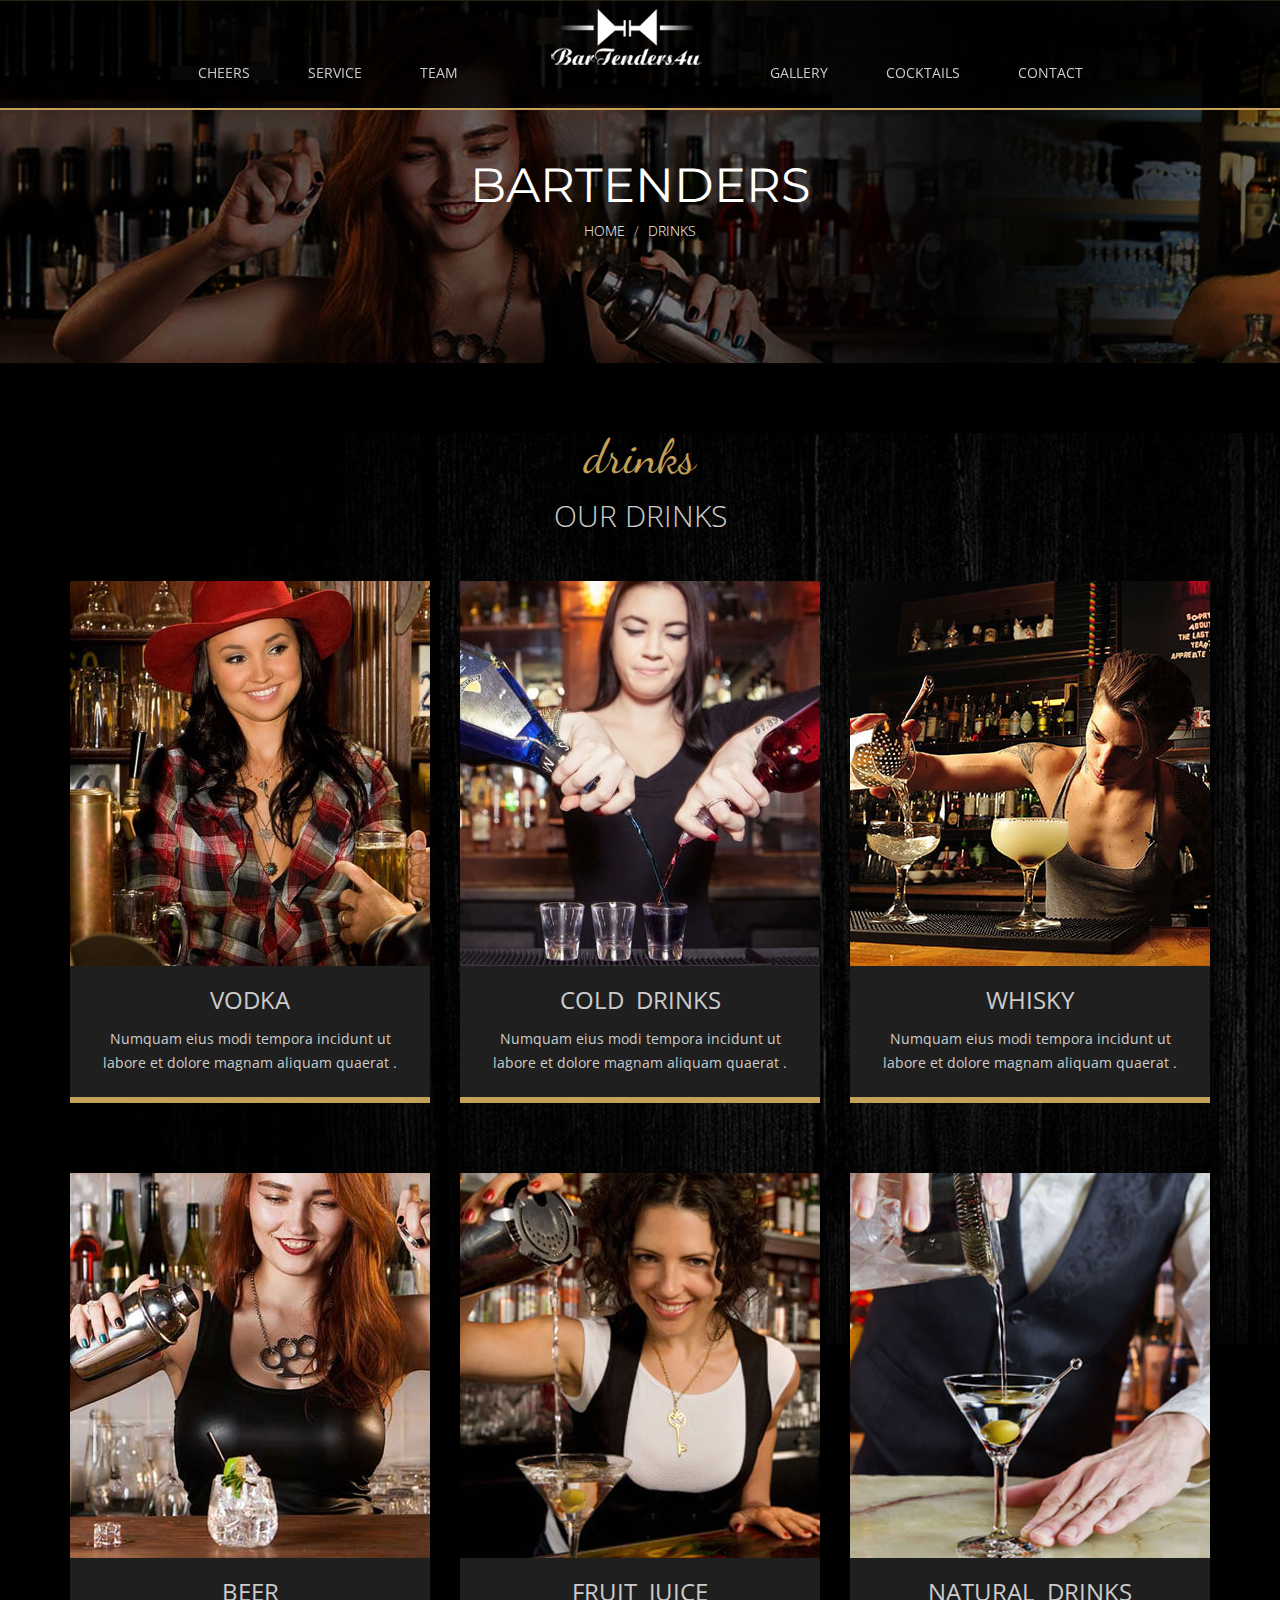
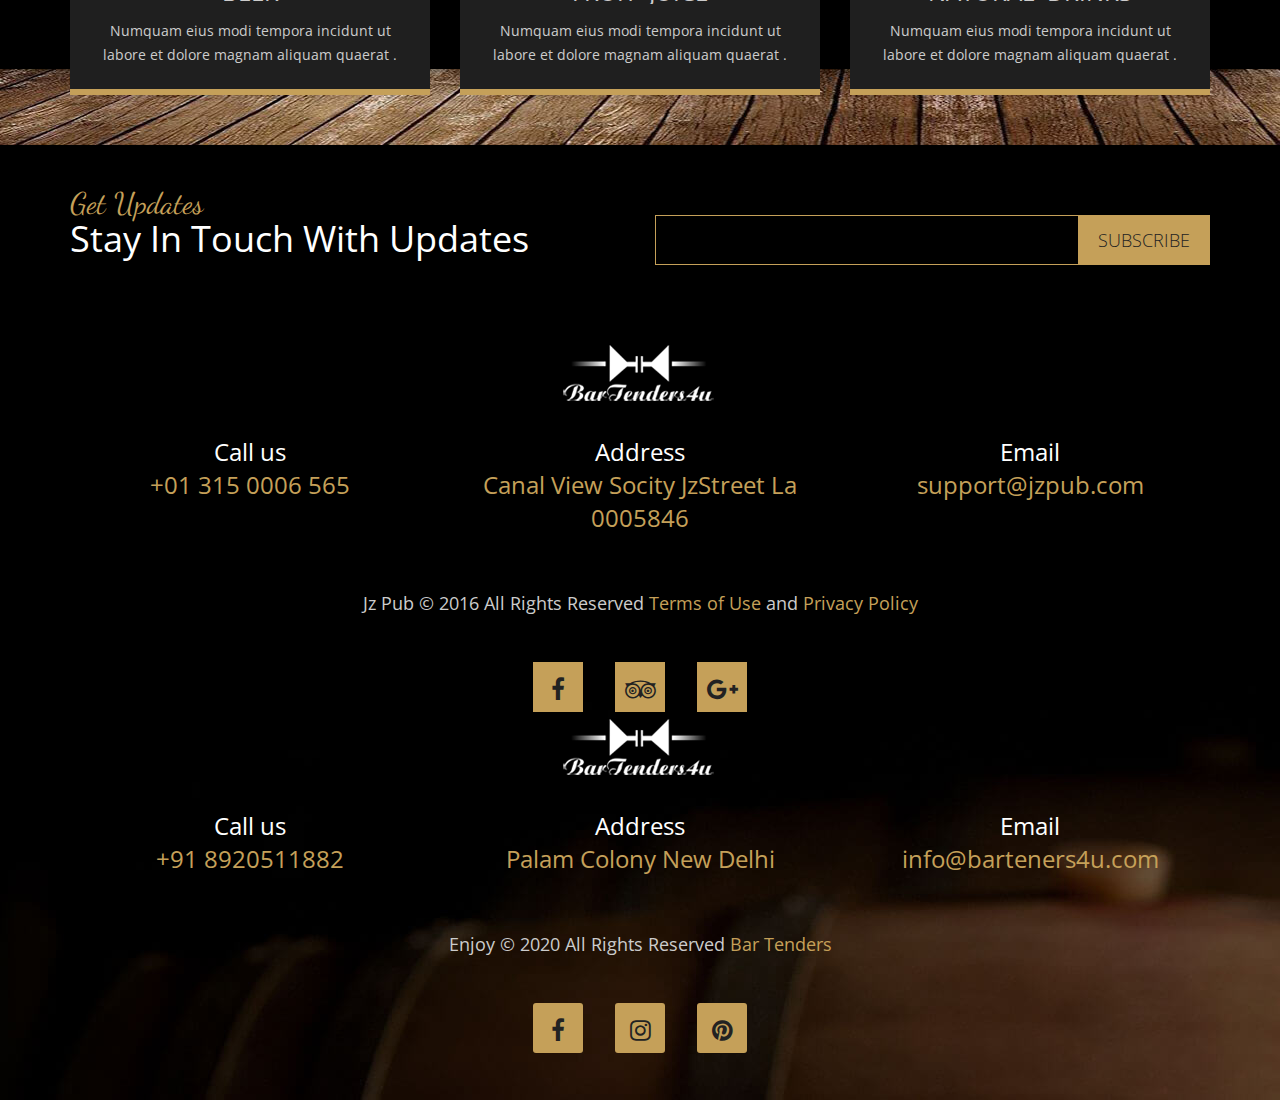
<file: drinks.html>
<!doctype html>
<html>
<head>
<meta charset="UTF-8">
<meta http-equiv="X-UA-Compatible" content="IE=edge">
<meta name="viewport" content="width=device-width, initial-scale=1">
<link rel="shortcut icon" href="images/logo.png">
<title>Bar Tenders</title>
<!-- HTML5 shim and Respond.js for IE8 support of HTML5 elements and media queries -->
<!--[if lt IE 9]>
<script src="https://oss.maxcdn.com/html5shiv/3.7.3/html5shiv.min.js"></script>
<script src="https://oss.maxcdn.com/respond/1.4.2/respond.min.js"></script>
<![endif]-->
<!--THEME STYLE CSS-->
<link href="css/style.css" rel="stylesheet" type="text/css">
<!--BOOTSTRAP CSS-->
<link href="css/bootstrap.css" rel="stylesheet" type="text/css">
<!--THEME COLOR CSS-->
<link href="css/theme_color.css" rel="stylesheet" type="text/css">
<!---Responsive CSS-->
<link href="css/responsive_query.css" rel="stylesheet">
<!---Owl Carousel CSS-->
<link href="css/owl.carousel.css" rel="stylesheet">
<!--FONTAWESOME CSS-->
<link href="css/font-awesome.min.css" rel="stylesheet" type="text/css">
<!---PrettyPhoto CSS-->
<link href="css/prettyPhoto.css" rel="stylesheet">
<!--GOOGLE FONTS-->
<link href='https://fonts.googleapis.com/css?family=Lato:400,400italic,700' rel='stylesheet' type='text/css'>
<link href="https://fonts.googleapis.com/css?family=Oswald:300,400,700" rel="stylesheet">
<link href='https://fonts.googleapis.com/css?family=Montserrat' rel='stylesheet' type='text/css'>
<link href="https://fonts.googleapis.com/css?family=Dancing+Script:400,700" rel="stylesheet">
<link href="https://fonts.googleapis.com/css?family=Open+Sans:400,300,600" rel="stylesheet">
</head>

<body>
<div id="wrapper"> 
  <!--HEADER-->
  <header id="header"> 
   
  </header>
  <!--HEADER--> 
  
  <!--Inner BANNER-->
  <div id="inner-banner" class="inner-banner-bg-3">
    <div class="container">
      <h1>bartenders</h1>
      <ol class="breadcrumb">
        <li><a href="index-2.html">Home</a></li>
     
        <li class="active">drinks</li>
      </ol>
    </div>
  </div>
  <!--Inner BANNER--> 
  
  <!--Main-->
  <div id="main"> 
    <!--ABOUT SECTION-->
    <section class="about-section">
      <div class="container">
        <div class="bartenders-section">
          <h2>drinks</h2>
          <strong class="title">OUR DRINKS</strong>
          <div class="row">
            <div class="col-md-4 col-sm-4">
              <div class="box">
                <div class="img-frame"><img src="images/bartender-img-1.jpg" alt=""></div>
                <div class="text-box">
                  <h2><a href="#">VODKA</a></h2>
                  <p>Numquam eius modi tempora incidunt ut labore et dolore magnam aliquam quaerat .</p>
                </div>
                <div class="bartender-social">

                </div>
              </div>
            </div>
            <div class="col-md-4 col-sm-4">
              <div class="box">
                <div class="img-frame"><img src="images/bartender-img-2.jpg" alt=""></div>
                <div class="text-box">
                  <h2><a href="#">COLD DRINKS</a></h2>
                  <p>Numquam eius modi tempora incidunt ut labore et dolore magnam aliquam quaerat .</p>
                </div>
                <div class="bartender-social">
                
                </div>
              </div>
            </div>
            <div class="col-md-4 col-sm-4">
              <div class="box">
                <div class="img-frame"><img src="images/bartender-img-3.jpg" alt=""></div>
                <div class="text-box">
                  <h2><a href="#">WHISKY</a></h2>
                  <p>Numquam eius modi tempora incidunt ut labore et dolore magnam aliquam quaerat .</p>
                </div>
                <div class="bartender-social">
                
                </div>
              </div>
            </div>
            <div class="col-md-4 col-sm-4">
              <div class="box">
                <div class="img-frame"><img src="images/bartender-img-4.jpg" alt=""></div>
                <div class="text-box">
                  <h2><a href="#">BEER</a></h2>
                  <p>Numquam eius modi tempora incidunt ut labore et dolore magnam aliquam quaerat .</p>
                </div>
                <div class="bartender-social">
                
                </div>
              </div>
            </div>
            <div class="col-md-4 col-sm-4">
              <div class="box">
                <div class="img-frame"><img src="images/bartender-img-5.jpg" alt=""></div>
                <div class="text-box">
                  <h2><a href="#">FRUIT JUICE</a></h2>
                  <p>Numquam eius modi tempora incidunt ut labore et dolore magnam aliquam quaerat .</p>
                </div>
                <div class="bartender-social">
                
                </div>
              </div>
            </div>
            <div class="col-md-4 col-sm-4">
              <div class="box">
                <div class="img-frame"><img src="images/bartender-img-6.jpg" alt=""></div>
                <div class="text-box">
                  <h2><a href="#">NATURAL DRINKS</a></h2>
                  <p>Numquam eius modi tempora incidunt ut labore et dolore magnam aliquam quaerat .</p>
                </div>
                <div class="bartender-social">
                 
                </div>
              </div>
            </div>
          </div>
        </div>
      </div>
    </section>
    <!--ABOUT SECTION--> 
    
    <!--NEWSLETTER SECTION-->
    <section class="newsletter">
      <div class="container">
        <div class="row">
          <div class="col-md-6"> <strong class="title">Get Updates </strong>
            <h2>Stay In Touch With Updates</h2>
          </div>
          <div class="col-md-6">
            <form action="#">
              <input type="text" required>
              <input type="submit" value="Subscribe">
            </form>
          </div>
        </div>
      </div>
    </section>
    <!--NEWSLETTER SECTION--> 
  </div>
  <!--Main--> 
  
  <!--Footer-->
  <footer id="footer"> <strong class="footer-logo"><a href="index-2.html"><img src="images/logo.png" alt=""></a></strong>
    <div class="container">
      <div class="row">
        <div class="col-md-4">
          <address>
          <p><span>Call us</span> +01 315 0006 565</p>
          </address>
        </div>
        <div class="col-md-4">
          <address>
          <p><span>Address</span> Canal View Socity JzStreet 
            La 0005846</p>
          </address>
        </div>
        <div class="col-md-4">
          <address>
          <p><span>Email</span> <a href="mailto:">support@jzpub.com</a></p>
          </address>
        </div>
      </div>
      <strong class="copyrights">Jz Pub &copy; 2016 All Rights Reserved <a href="#">Terms of Use</a> and <a href="#">Privacy Policy</a></strong>
      <div class="footer-social">
        <ul>
          <li><a href="#"><i class="fa fa-facebook" aria-hidden="true"></i></a></li>
          <li><a href="#"><i class="fa fa-tripadvisor" aria-hidden="true"></i></a></li>
          <li><a href="#"><i class="fa fa-google-plus" aria-hidden="true"></i></a></li>
        </ul>
      </div>
    </div>
  </footer>
  <!--Footer--> 
</div>
<script src="header.js"></script>
<script src="footer.js"></script>
<script src="work.js"></script>
<!---JQuery-1.11.3.js--> 
<script src="js/jquery-1.11.3.min.js"></script> 
<!---Bootstrap.js--> 
<script src="js/bootstrap.min.js"></script> 
<!---Owl Carousel.js--> 
<script src="js/owl.carousel.min.js"></script> 
<!---Modernizr Script.js--> 
<script src="js/modernizr.custom.js"></script> 
<!---Search Script.js--> 
<script src="js/search_script.js"></script> 
<!---PrettyPhoto.js--> 
<script src="js/jquery.prettyPhoto.js"></script> 
<!---Custom Script.js--> 
<script src="js/custom_script.js"></script>
</body>
</html>
</file>
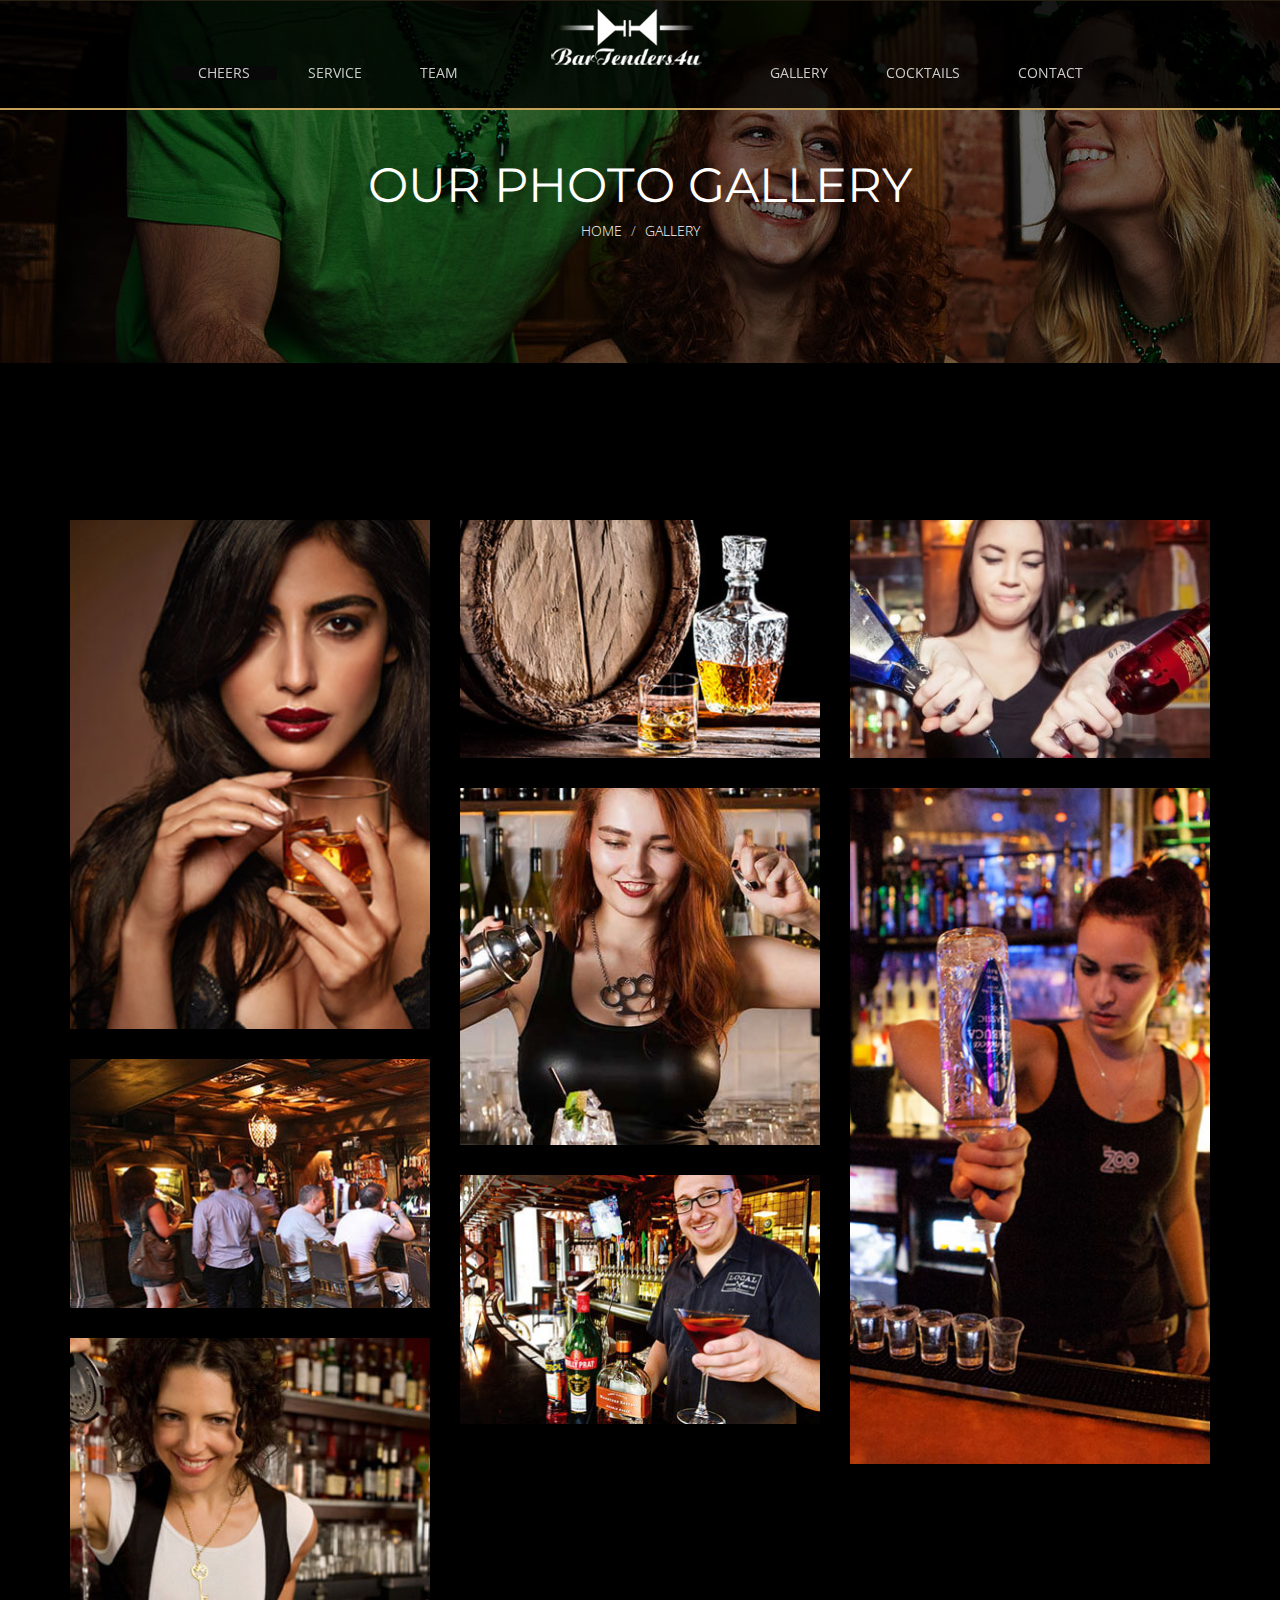
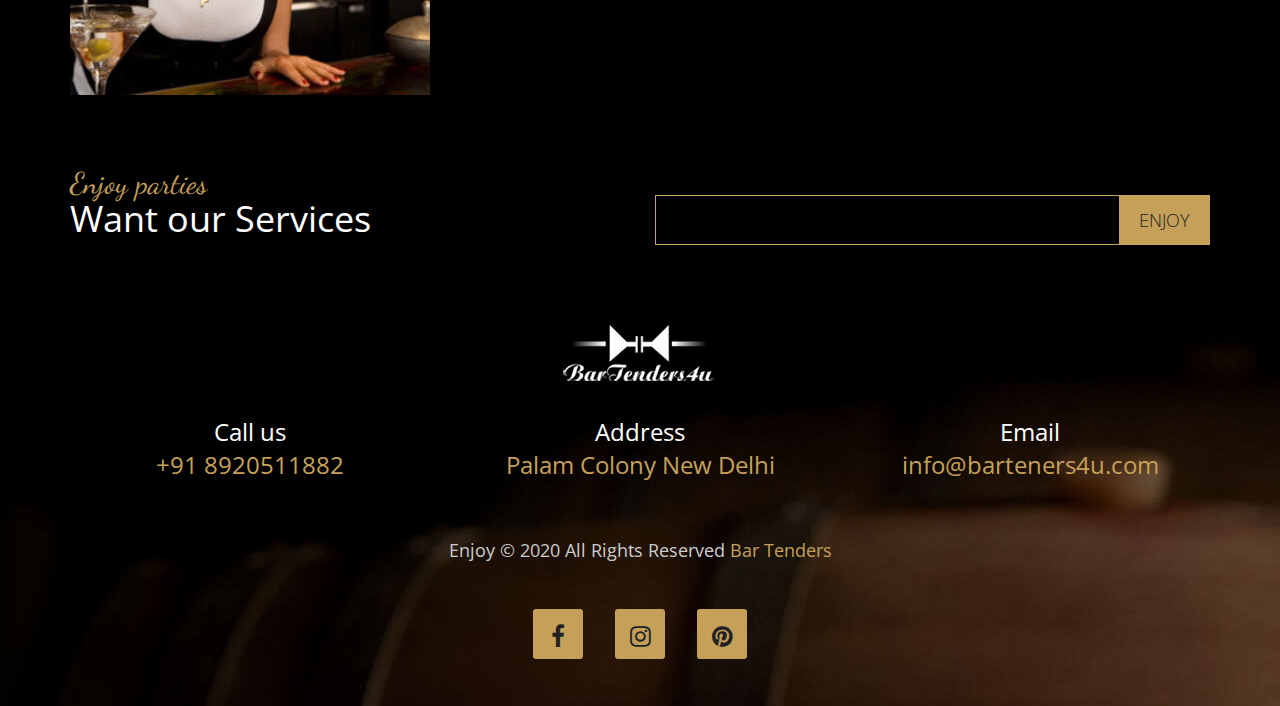
<file: gallery.html>
<!doctype html>
<html>
<head>
<meta charset="UTF-8">
<meta http-equiv="X-UA-Compatible" content="IE=edge">
<meta name="viewport" content="width=device-width, initial-scale=1">
<link rel="shortcut icon" href="images/logo.png">
<title>Bar Tenders</title>
<!-- HTML5 shim and Respond.js for IE8 support of HTML5 elements and media queries -->
<!--[if lt IE 9]>
<script src="https://oss.maxcdn.com/html5shiv/3.7.3/html5shiv.min.js"></script>
<script src="https://oss.maxcdn.com/respond/1.4.2/respond.min.js"></script>
<![endif]-->
<!--THEME STYLE CSS-->
<link href="css/style.css" rel="stylesheet" type="text/css">
<!--BOOTSTRAP CSS-->
<link href="css/bootstrap.css" rel="stylesheet" type="text/css">
<!--THEME COLOR CSS-->
<link href="css/theme_color.css" rel="stylesheet" type="text/css">
<!---Responsive CSS-->
<link href="css/responsive_query.css" rel="stylesheet">
<!---Owl Carousel CSS-->
<link href="css/owl.carousel.css" rel="stylesheet">
<!--FONTAWESOME CSS-->
<link href="css/font-awesome.min.css" rel="stylesheet" type="text/css">
<!---PrettyPhoto CSS-->
<link href="css/prettyPhoto.css" rel="stylesheet">
<!--GOOGLE FONTS-->
<link href='https://fonts.googleapis.com/css?family=Lato:400,400italic,700' rel='stylesheet' type='text/css'>
<link href="https://fonts.googleapis.com/css?family=Oswald:300,400,700" rel="stylesheet">
<link href='https://fonts.googleapis.com/css?family=Montserrat' rel='stylesheet' type='text/css'>
<link href="https://fonts.googleapis.com/css?family=Dancing+Script:400,700" rel="stylesheet">
<link href="https://fonts.googleapis.com/css?family=Open+Sans:400,300,600" rel="stylesheet">
</head>

<body>
<div id="wrapper"> 
  <!--HEADER-->
  <header id="header"> 
    
   
    <!--Search Bar Holder End--> 
  </header>
  <!--HEADER--> 
  
  <!--Inner BANNER-->
  <div id="inner-banner" class="inner-banner-bg-6">
    <div class="container">
      <h1>Our photo gallery</h1>
      <ol class="breadcrumb">
        <li><a href="index.html">Home</a></li>
        <li><a href="gallery.html">Gallery</a></li>
      
      </ol>
    </div>
  </div>
  <!--Inner BANNER--> 
  
  <!--Main-->
  <div id="main"> 
    
    <!--GALLERY PAGE-->
    <section class="gallery-masnory">
      <div class="container">
        <h2>Photo Gallery</h2>
        <strong class="title">Making the best beer possible</strong>
        <ul class="gallery" id="blog-masonrywrap">
          <li class="loop-entry">
            <div class="box">
              <div class="img-frame"> <a href="#"><img src="images/gallery-masonry-img-1.jpg" alt="img"></a>
                <div class="caption">
                  <div class="inner"> <a href="images/gallery-masonry-img-1.jpg" class="zoom" data-rel="prettyPhoto[gallery1]"><i class="fa fa-search"></i></a> <a href="#" class="zoom"><i class="fa fa-link"></i></a>
                    <h4>Enjoy Pub & Bar</h4>
                  </div>
                </div>
              </div>
            </div>
          </li>
          <li class="loop-entry">
            <div class="box">
              <div class="img-frame"> <a href="#"><img src="images/gallery-masonry-img-2.jpg" alt="img"></a>
                <div class="caption">
                  <div class="inner"> <a href="images/gallery-masonry-img-2.jpg" class="zoom" data-rel="prettyPhoto[gallery1]"><i class="fa fa-search"></i></a> <a href="#" class="zoom"><i class="fa fa-link"></i></a>
                    <h4>Enjoy Pub & Bar</h4>
                  </div>
                </div>
              </div>
            </div>
          </li>
          <li class="loop-entry">
            <div class="box">
              <div class="img-frame"> <a href="#"><img src="images/gallery-masonry-img-3.jpg" alt="img"></a>
                <div class="caption">
                  <div class="inner"> <a href="images/gallery-masonry-img-3.jpg" class="zoom" data-rel="prettyPhoto[gallery1]"><i class="fa fa-search"></i></a> <a href="#" class="zoom"><i class="fa fa-link"></i></a>
                    <h4>Enjoy Pub & Bar</h4>
                  </div>
                </div>
              </div>
            </div>
          </li>
          <li class="loop-entry">
            <div class="box">
              <div class="img-frame"> <a href="#"><img src="images/gallery-masonry-img-4.jpg" alt="img"></a>
                <div class="caption">
                  <div class="inner"> <a href="images/gallery-masonry-img-4.jpg" class="zoom" data-rel="prettyPhoto[gallery1]"><i class="fa fa-search"></i></a> <a href="#" class="zoom"><i class="fa fa-link"></i></a>
                    <h4>Enjoy Pub & Bar</h4>
                  </div>
                </div>
              </div>
            </div>
          </li>
          <li class="loop-entry">
            <div class="box">
              <div class="img-frame"> <a href="#"><img src="images/gallery-masonry-img-5.jpg" alt="img"></a>
                <div class="caption">
                  <div class="inner"> <a href="images/gallery-masonry-img-5.jpg" class="zoom" data-rel="prettyPhoto[gallery1]"><i class="fa fa-search"></i></a> <a href="#" class="zoom"><i class="fa fa-link"></i></a>
                    <h4>Enjoy Pub & Bar</h4>
                  </div>
                </div>
              </div>
            </div>
          </li>
          <li class="loop-entry">
            <div class="box">
              <div class="img-frame"> <a href="#"><img src="images/gallery-masonry-img-6.jpg" alt="img"></a>
                <div class="caption">
                  <div class="inner"> <a href="images/gallery-masonry-img-6.jpg" class="zoom" data-rel="prettyPhoto[gallery1]"><i class="fa fa-search"></i></a> <a href="#" class="zoom"><i class="fa fa-link"></i></a>
                    <h4>Enjoy Pub & Bar</h4>
                  </div>
                </div>
              </div>
            </div>
          </li>
          <li class="loop-entry">
            <div class="box">
              <div class="img-frame"> <a href="#"><img src="images/gallery-masonry-img-7.jpg" alt="img"></a>
                <div class="caption">
                  <div class="inner"> <a href="images/gallery-masonry-img-7.jpg" class="zoom" data-rel="prettyPhoto[gallery1]"><i class="fa fa-search"></i></a> <a href="#" class="zoom"><i class="fa fa-link"></i></a>
                    <h4>Enjoy Pub & Bar</h4>
                  </div>
                </div>
              </div>
            </div>
          </li>
          <li class="loop-entry">
            <div class="box">
              <div class="img-frame"> <a href="#"><img src="images/gallery-masonry-img-8.jpg" alt="img"></a>
                <div class="caption">
                  <div class="inner"> <a href="images/gallery-masonry-img-8.jpg" class="zoom" data-rel="prettyPhoto[gallery1]"><i class="fa fa-search"></i></a> <a href="#" class="zoom"><i class="fa fa-link"></i></a>
                    <h4>Enjoy Pub & Bar</h4>
                  </div>
                </div>
              </div>
            </div>
          </li>
        </ul>
      </div>
    </section>
    <!--NEWSLETTER SECTION-->
    <section class="newsletter" id="work">
    
    </section>
    
    
  </div>
  <!--Main--> 
  
  <!--Footer-->
  <footer id="footer"> 
  </footer>
  <!--Footer--> 
</div>
<script src="header.js"></script>
<script src="footer.js"></script>
<script src="work.js"></script>
<!---JQuery-1.11.3.js--> 
<script src="js/jquery-1.11.3.min.js"></script> 
<!---Bootstrap.js--> 
<script src="js/bootstrap.min.js"></script> 
<!---Owl Carousel.js--> 
<script src="js/owl.carousel.min.js"></script> 
<!---Modernizr Script.js--> 
<script src="js/modernizr.custom.js"></script> 
<!---Search Script.js--> 
<script src="js/search_script.js"></script> 
<!---PrettyPhoto.js--> 
<script src="js/jquery.prettyPhoto.js"></script> 
<!--MASANORY Script--> 
<script src="js/workmark.js"></script> 
<!---Custom Script.js--> 
<script src="js/custom_script.js"></script>
</body>

</html>
</file>
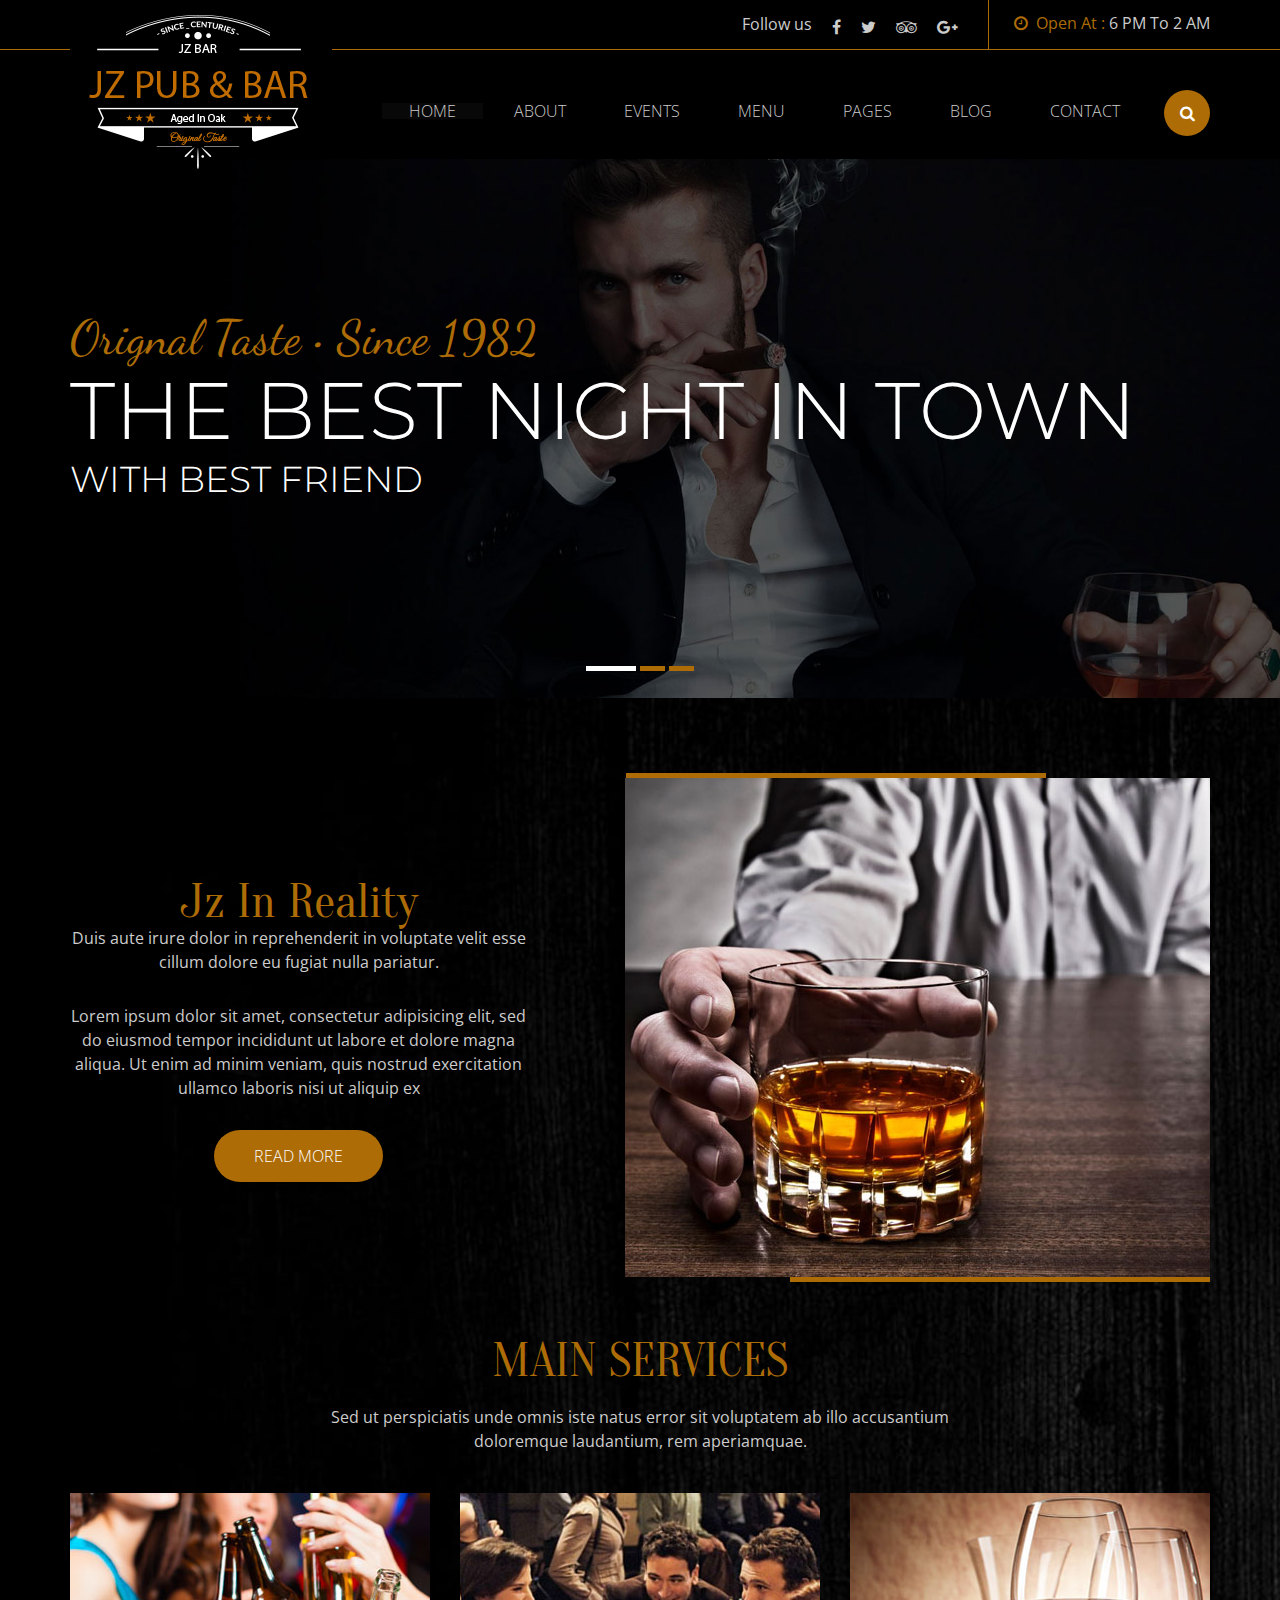
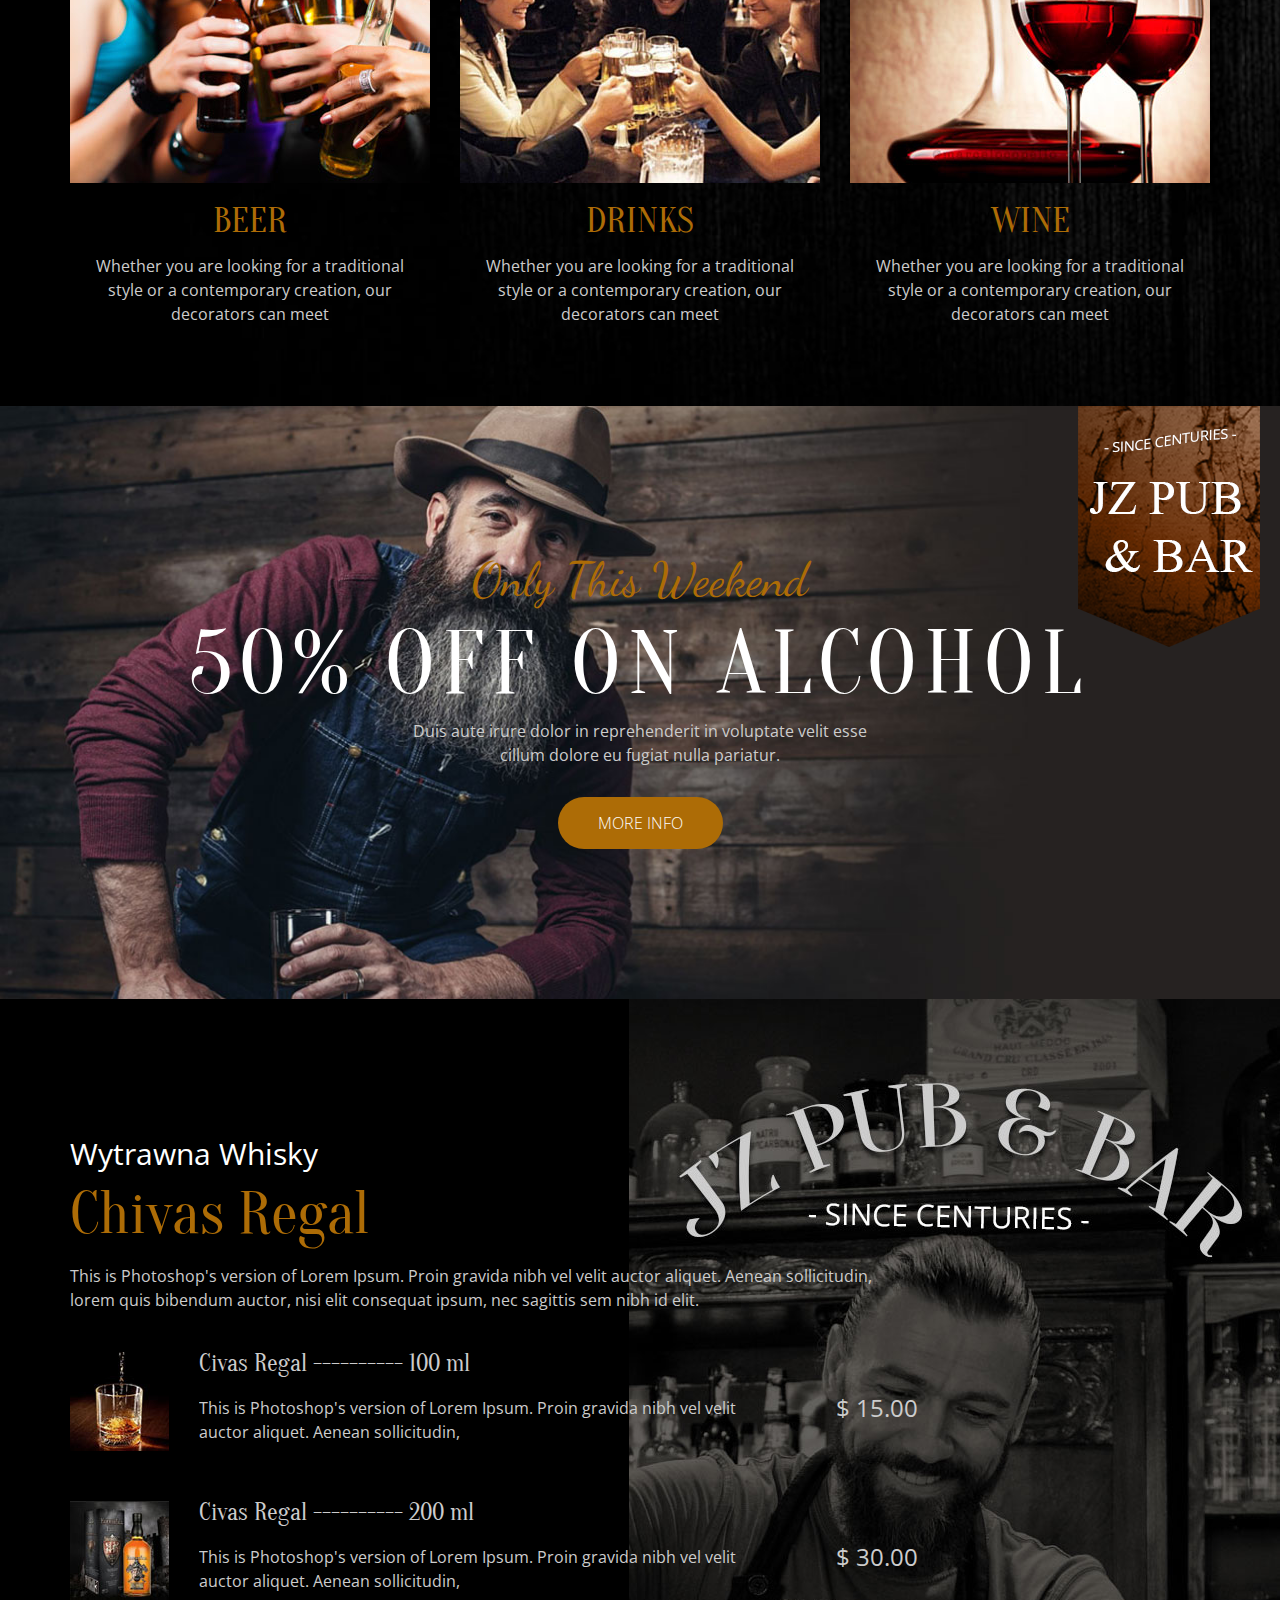
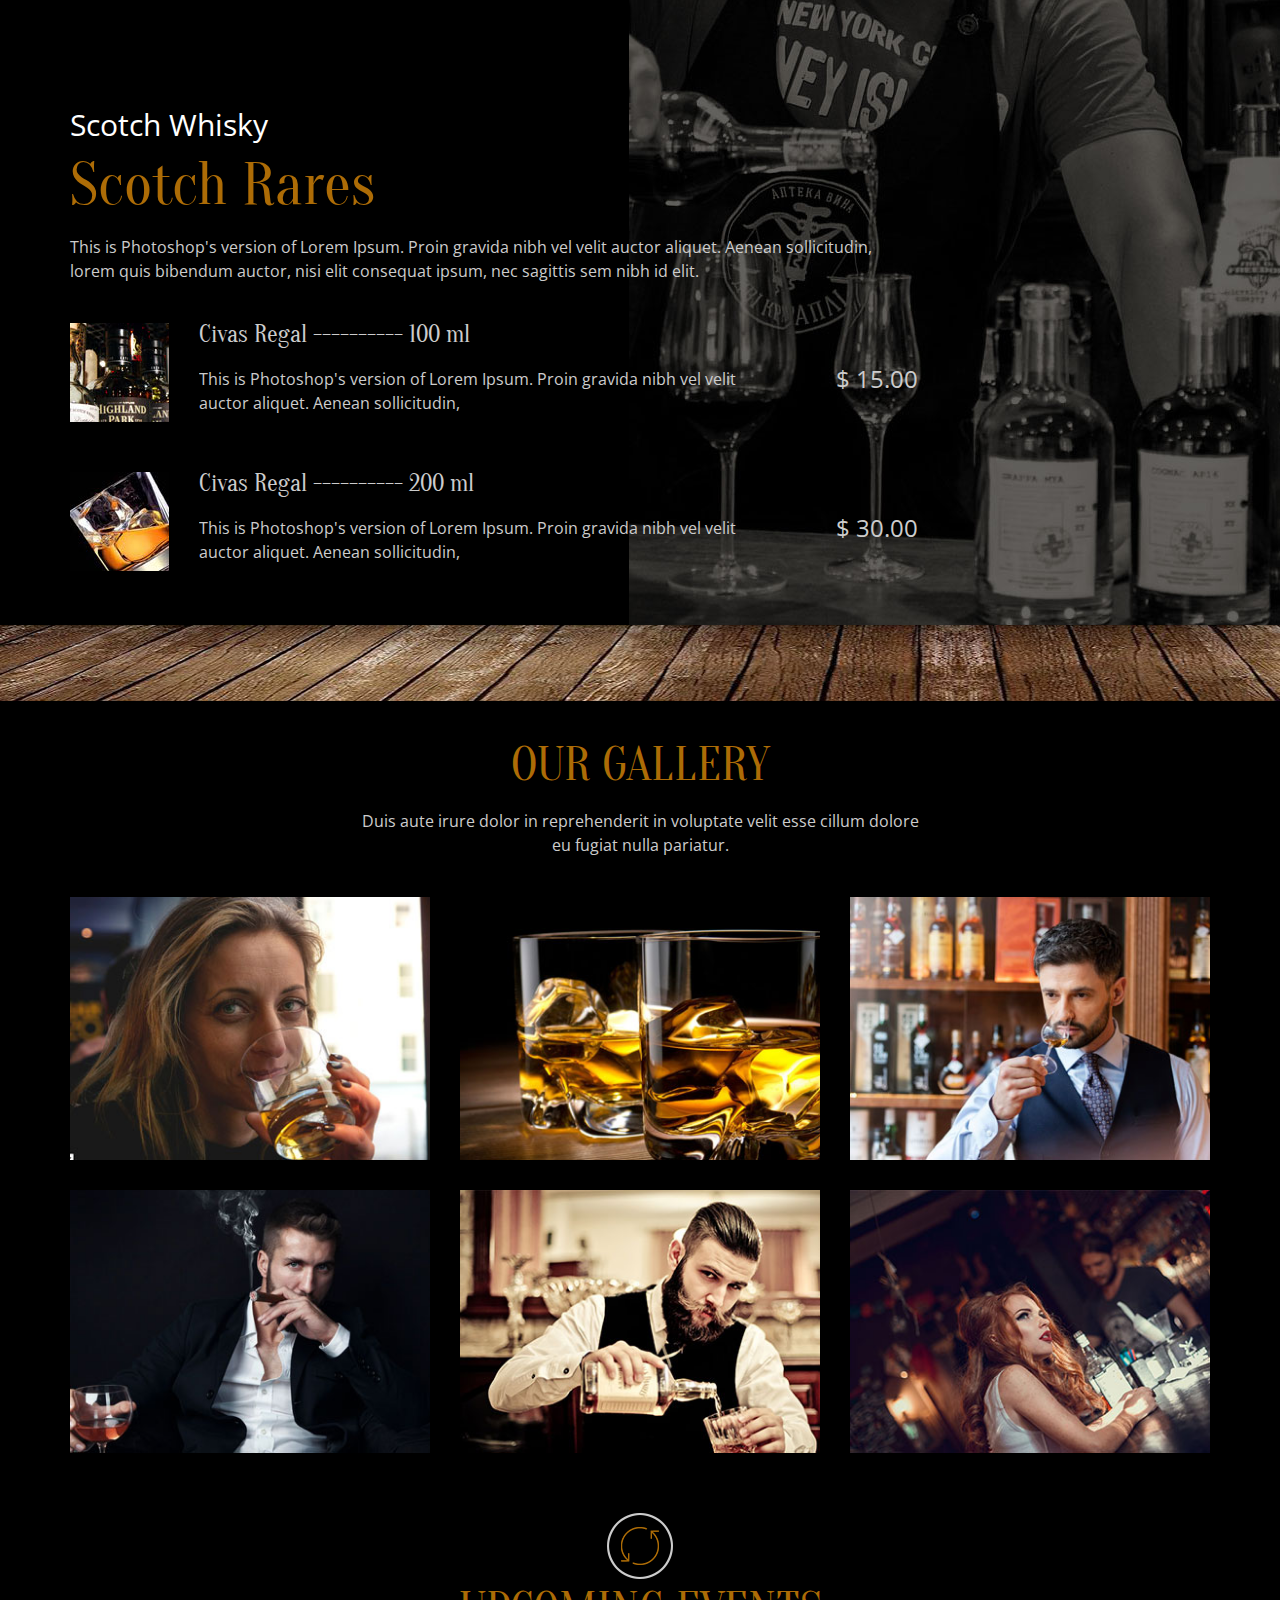
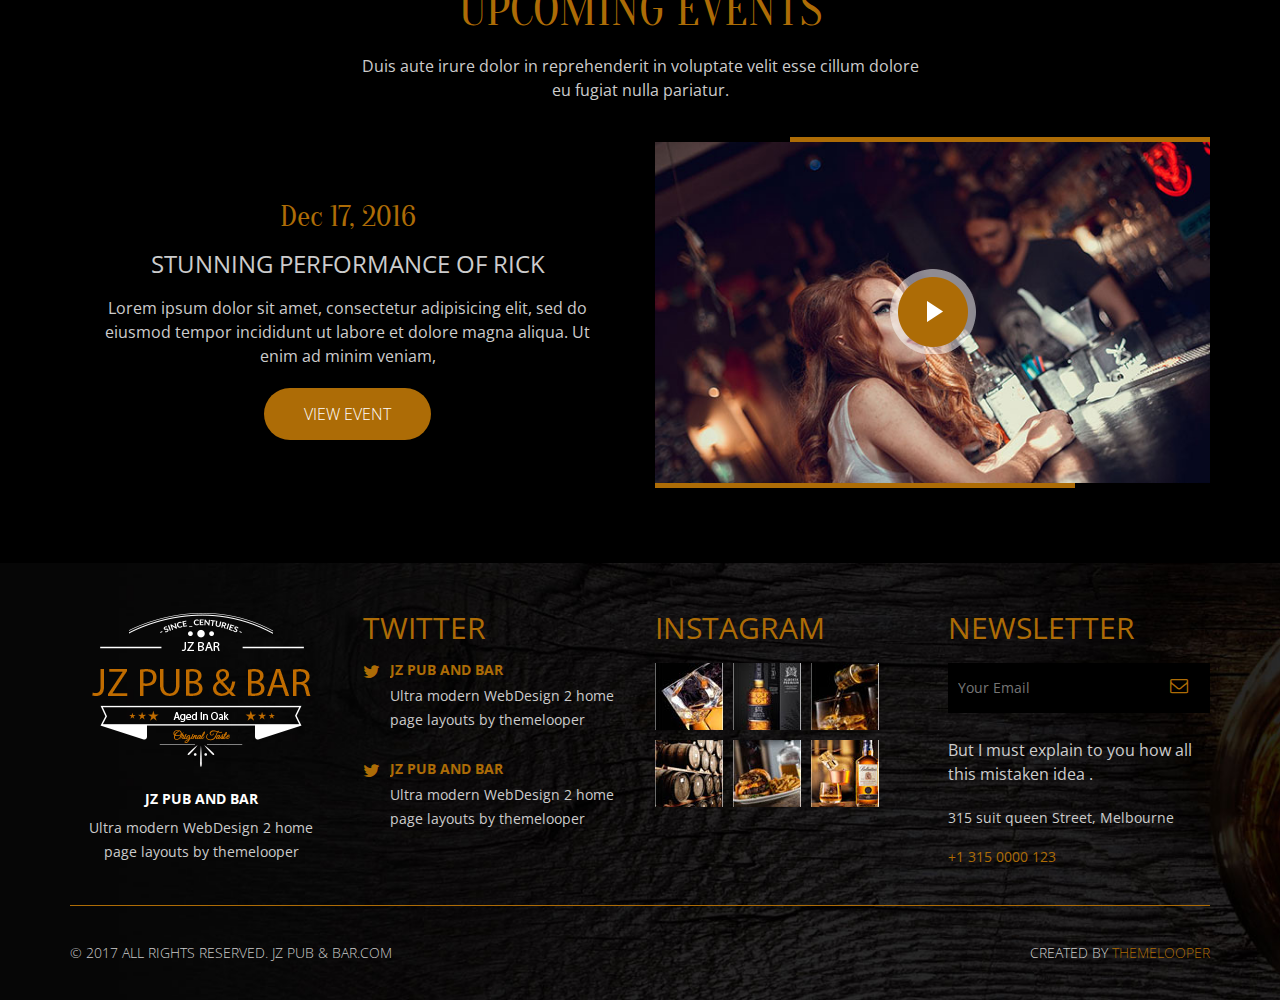
<file: index-3.html>
<!doctype html>
<html>

<!-- Mirrored from themelooper.com/html/jz/index-2.html by HTTrack Website Copier/3.x [XR&CO'2014], Mon, 30 Dec 2019 09:10:13 GMT -->
<head>
<meta charset="UTF-8">
<meta http-equiv="X-UA-Compatible" content="IE=edge">
<meta name="viewport" content="width=device-width, initial-scale=1">
<title>Jz Pub &amp; Bar- HTML5 Responsive Template</title>
<!-- HTML5 shim and Respond.js for IE8 support of HTML5 elements and media queries -->
<!--[if lt IE 9]>
<script src="https://oss.maxcdn.com/html5shiv/3.7.3/html5shiv.min.js"></script>
<script src="https://oss.maxcdn.com/respond/1.4.2/respond.min.js"></script>
<![endif]-->
<!--THEME STYLE CSS-->
<link href="css/style.css" rel="stylesheet" type="text/css">
<!--BOOTSTRAP CSS-->
<link href="css/bootstrap.css" rel="stylesheet" type="text/css">
<!--THEME COLOR CSS-->
<link href="css/theme_color_2.css" rel="stylesheet" type="text/css">
<!---Responsive CSS-->
<link href="css/responsive_query.css" rel="stylesheet">
<!---Owl Carousel CSS-->
<link href="css/owl.carousel.css" rel="stylesheet">
<!--FONTAWESOME CSS-->
<link href="css/font-awesome.min.css" rel="stylesheet" type="text/css">
<!--Scrollbar CSS-->
<link href="css/jquery.mCustomScrollbar.css" rel="stylesheet" type="text/css">
<!---PrettyPhoto CSS-->
<link href="css/prettyPhoto.css" rel="stylesheet">
<!--GOOGLE FONTS-->
<link href='https://fonts.googleapis.com/css?family=Lato:400,400italic,700' rel='stylesheet' type='text/css'>
<link href="https://fonts.googleapis.com/css?family=Oswald:300,400,700" rel="stylesheet">
<link href="https://fonts.googleapis.com/css?family=Dancing+Script:400,700" rel="stylesheet">
</head>

<body>
<div id="wrapper" class="home_2"> 
  <!--HEADER-->
  <header id="header"> 
    <!-- Navigation Row Start -->
    <div class="top-bar">
      <div class="container"> <strong class="time"><i class="fa fa-clock-o" aria-hidden="true"></i> <span>Open At :</span> 6 PM  To  2 AM</strong>
        <div class="top-social"> <strong class="title">Follow us</strong>
          <ul>
            <li><a href="#"><i class="fa fa-facebook" aria-hidden="true"></i></a></li>
            <li><a href="#"><i class="fa fa-twitter" aria-hidden="true"></i></a></li>
            <li><a href="#"><i class="fa fa-tripadvisor" aria-hidden="true"></i></a></li>
            <li><a href="#"><i class="fa fa-google-plus" aria-hidden="true"></i></a></li>
          </ul>
        </div>
      </div>
    </div>
    <div class="nav-row">
      <div class="container">
        <div class="navigation"> <strong class="logo-2"><a href="index-2.html"><img src="images/logo-2.png" alt="logo"></a></strong>
          <nav class="navbar navbar-inverse">
            <div class="navbar-header">
              <button type="button" class="navbar-toggle collapsed" data-toggle="collapse" data-target="#navbar" aria-expanded="false" aria-controls="navbar"> <span class="sr-only">Toggle navigation</span> <span class="icon-bar"></span> <span class="icon-bar"></span> <span class="icon-bar"></span> </button>
            </div>
            <div id="navbar" class="collapse navbar-collapse">
              <ul class="nav navbar-nav" id="nav">
                <li class="active"><a href="index-2.html">HOME</a>
                  <ul>
                    <li><a href="index-2.html">Home 1</a></li>
                    <li><a href="index-3.html">Home 2</a></li>
                  </ul>
                </li>
                <li><a href="about.html">About</a></li>
                <li><a href="#">events</a>
                  <ul>
                    <li><a href="event.html">Event</a></li>
                    <li><a href="event-detail.html">Event Detail</a></li>
                  </ul>
                </li>
                <li><a href="menu.html">menu</a></li>
                <li><a href="#">Pages</a>
                  <ul>
                    <li><a href="#">Gallery</a>
                      <ul>
                        <li><a href="gallery-2-col.html">Gallery 2 Col</a></li>
                        <li><a href="gallery-masonry.html">Gallery Masnory</a></li>
                      </ul>
                    </li>
                    <li><a href="#">Bartender</a>
                      <ul>
                        <li><a href="bartender.html">Bartender</a></li>
                        <li><a href="bartender-detailhtml.html">Bartender Detail</a></li>
                      </ul>
                    </li>
                    <li><a href="menu.html">menu</a></li>
                    <li><a href="404.html">404</a></li>
                  </ul>
                </li>
                <li><a href="#">blog</a>
                  <ul>
                    <li><a href="blog.html">Blog</a></li>
                    <li><a href="blog-detail.html">Blog Detail</a></li>
                  </ul>
                </li>
                <li><a href="contact.html">contact</a></li>
              </ul>
            </div>
          </nav>
          <div class="top-right-box">
            <div class="tl_search_holder">
              <button id="trigger-overlay" type="button"><i class="fa fa-search" aria-hidden="true"></i></button>
            </div>
          </div>
        </div>
      </div>
    </div>
    <!--Navigation Row End--> 
    
    <!--Search Bar Holder Start-->
    <div class="overlay overlay-contentscale">
      <button type="button" class="overlay-close">Close</button>
      <div class="tl_search_inner">
        <form method="get">
          <input type="text" placeholder="Enter your search" required>
          <button class="submit"><i class="fa fa-search"></i></button>
        </form>
      </div>
    </div>
    <!--Search Bar Holder End--> 
  </header>
  <!--HEADER--> 
  
  <!--BANNER-->
  <div id="banner">
    <div id="home-slider" class="owl-carousel">
      <div class="item"> <img src="images/banner-2-img-1.jpg" alt="banner">
        <div class="caption">
          <div class="holder">
            <div class="container"> <span>Orignal Taste • Since 1982</span>
              <h1>The best night in town</h1>
              <strong class="title-2"> with best friend</strong> </div>
          </div>
        </div>
      </div>
      <div class="item"> <img src="images/banner-2-img-2.jpg" alt="banner">
        <div class="caption">
          <div class="holder">
            <div class="container"> <span>Orignal Taste • Since 1982</span>
              <h1>The best night in town</h1>
              <strong class="title-2"> with best friend</strong> </div>
          </div>
        </div>
      </div>
      <div class="item"> <img src="images/banner-2-img-3.jpg" alt="banner">
        <div class="caption">
          <div class="holder">
            <div class="container"> <span>Orignal Taste • Since 1982</span>
              <h1>The best night in town</h1>
              <strong class="title-2"> with best friend</strong> </div>
          </div>
        </div>
      </div>
    </div>
  </div>
  <!--BANNER--> 
  
  <!--Main-->
  <div id="main"> 
    <!--WELCOME SECTION-->
    <section class="welcome-section welcome-section-2">
      <div class="container">
        <div class="row">
          <div class="col-md-5 col-sm-6">
            <div class="text-area"> <strong class="title">Jz In Reality</strong>
              <p>Duis aute irure dolor in reprehenderit in voluptate velit esse cillum dolore eu fugiat nulla pariatur.</p>
              <p>Lorem ipsum dolor sit amet, consectetur adipisicing elit,
                sed do eiusmod tempor incididunt ut labore et dolore magna aliqua. Ut enim ad minim veniam, quis nostrud exercitation ullamco laboris nisi ut aliquip ex </p>
              <a href="#" class="btn-readmore">Read more</a> </div>
          </div>
          <div class="col-md-7 col-sm-6">
            <div class="img_frame"><img src="images/welcome-img-2.jpg" alt=""></div>
          </div>
        </div>
        <div class="services-row">
          <h2>Main Services</h2>
          <div class="holder">
            <p> Sed ut perspiciatis unde omnis iste natus error sit voluptatem ab illo accusantium doloremque laudantium, rem aperiamquae.</p>
          </div>
          <div class="row">
            <div class="col-md-4 col-sm-4">
              <div class="services-box">
                <div class="thumb"><a href="#"><img src="images/services-img-1.jpg" alt=""></a></div>
                <div class="text-box">
                  <h3>Beer</h3>
                  <p>Whether you are looking for a traditional style or a contemporary creation, our decorators can meet </p>
                </div>
              </div>
            </div>
            <div class="col-md-4 col-sm-4">
              <div class="services-box">
                <div class="thumb"><a href="#"><img src="images/services-img-2.jpg" alt=""></a></div>
                <div class="text-box">
                  <h3>drinks</h3>
                  <p>Whether you are looking for a traditional style or a contemporary creation, our decorators can meet </p>
                </div>
              </div>
            </div>
            <div class="col-md-4 col-sm-4">
              <div class="services-box">
                <div class="thumb"><a href="#"><img src="images/services-img-3.jpg" alt=""></a></div>
                <div class="text-box">
                  <h3>Wine</h3>
                  <p>Whether you are looking for a traditional style or a contemporary creation, our decorators can meet </p>
                </div>
              </div>
            </div>
          </div>
        </div>
      </div>
    </section>
    <!--WELCOME SECTION--> 
    
    <!--PARALLAX SECTION-->
    <section class="parallax-style_2"> <a href="index-2.html" class="parallax_logo"></a>
      <div class="container">
        <div class="inner-col"> <span>Only This Weekend</span> <strong class="title">50% off on alcohol</strong>
          <div class="caption-box">
            <p>Duis aute irure dolor in reprehenderit in voluptate velit esse cillum dolore eu fugiat nulla pariatur.</p>
          </div>
          <a href="#" class="btn-more">more info</a> </div>
      </div>
    </section>
    <!--PARALLAX SECTION--> 
    
    <!--MENU SECTION-->
    <section class="menu-section">
      <div class="container">
        <div class="row">
          <div class="col-md-9 col-sm-10">
            <div class="menu-box"> <strong class="title">Wytrawna Whisky</strong>
              <h2>Chivas Regal</h2>
              <p>This is Photoshop's version  of Lorem Ipsum. Proin gravida nibh vel velit auctor aliquet. Aenean sollicitudin, lorem quis bibendum auctor, nisi elit consequat ipsum, nec sagittis sem nibh id elit.</p>
              <ul>
                <li>
                  <div class="thumb"><img src="images/menu-list-img-1.jpg" alt=""></div>
                  <div class="text-box"> <span class="name">Civas Regal ---------- 100 ml</span>
                    <div class="inner">
                      <p>This is Photoshop's version  of Lorem Ipsum. Proin gravida nibh vel velit auctor aliquet. Aenean sollicitudin, </p>
                    </div>
                    <strong class="price">$ 15.00</strong> </div>
                </li>
                <li>
                  <div class="thumb"><img src="images/menu-list-img-2.jpg" alt=""></div>
                  <div class="text-box"> <span class="name">Civas Regal ---------- 200 ml</span>
                    <div class="inner">
                      <p>This is Photoshop's version  of Lorem Ipsum. Proin gravida nibh vel velit auctor aliquet. Aenean sollicitudin, </p>
                    </div>
                    <strong class="price">$ 30.00</strong> </div>
                </li>
              </ul>
            </div>
            <div class="menu-box"> <strong class="title">Scotch Whisky</strong>
              <h2>Scotch Rares</h2>
              <p>This is Photoshop's version  of Lorem Ipsum. Proin gravida nibh vel velit auctor aliquet. Aenean sollicitudin, lorem quis bibendum auctor, nisi elit consequat ipsum, nec sagittis sem nibh id elit.</p>
              <ul>
                <li>
                  <div class="thumb"><img src="images/menu-list-img-3.jpg" alt=""></div>
                  <div class="text-box"> <span class="name">Civas Regal ---------- 100 ml</span>
                    <div class="inner">
                      <p>This is Photoshop's version  of Lorem Ipsum. Proin gravida nibh vel velit auctor aliquet. Aenean sollicitudin, </p>
                    </div>
                    <strong class="price">$ 15.00</strong> </div>
                </li>
                <li>
                  <div class="thumb"><img src="images/menu-list-img-4.jpg" alt=""></div>
                  <div class="text-box"> <span class="name">Civas Regal ---------- 200 ml</span>
                    <div class="inner">
                      <p>This is Photoshop's version  of Lorem Ipsum. Proin gravida nibh vel velit auctor aliquet. Aenean sollicitudin, </p>
                    </div>
                    <strong class="price">$ 30.00</strong> </div>
                </li>
              </ul>
            </div>
          </div>
          <div class="col-md-3 col-sm-2"></div>
        </div>
      </div>
    </section>
    <!--MENU SECTION--> 
    
    <!--HOME GALLERY-->
    <section class="home-gallery-style-2">
      <div class="container">
        <h2>Our gallery</h2>
        <div class="holder">
          <p>Duis aute irure dolor in reprehenderit in voluptate velit esse cillum dolore eu fugiat nulla pariatur.</p>
        </div>
        <div class="row gallery">
          <div class="col-md-4 col-sm-4">
            <div class="frame"> <img src="images/galler-style-2-img-1.jpg" alt="">
              <div class="caption"> <strong class="title">View <span>Album</span></strong> <a href="images/galler-style-2-img-1.jpg" class="zoom" data-rel="prettyPhoto"><i class="fa fa-search" aria-hidden="true"></i></a> </div>
            </div>
          </div>
          <div class="col-md-4 col-sm-4">
            <div class="frame"> <img src="images/galler-style-2-img-2.jpg" alt="">
              <div class="caption"> <strong class="title">View <span>Album</span></strong> <a href="images/galler-style-2-img-2.jpg" class="zoom" data-rel="prettyPhoto"><i class="fa fa-search" aria-hidden="true"></i></a> </div>
            </div>
          </div>
          <div class="col-md-4 col-sm-4">
            <div class="frame"> <img src="images/galler-style-2-img-3.jpg" alt="">
              <div class="caption"> <strong class="title">View <span>Album</span></strong> <a href="images/galler-style-2-img-2.jpg" class="zoom" data-rel="prettyPhoto"><i class="fa fa-search" aria-hidden="true"></i></a> </div>
            </div>
          </div>
          <div class="col-md-4 col-sm-4">
            <div class="frame"> <img src="images/galler-style-2-img-4.jpg" alt="">
              <div class="caption"> <strong class="title">View <span>Album</span></strong> <a href="images/galler-style-2-img-2.jpg" class="zoom" data-rel="prettyPhoto"><i class="fa fa-search" aria-hidden="true"></i></a> </div>
            </div>
          </div>
          <div class="col-md-4 col-sm-4">
            <div class="frame"> <img src="images/galler-style-2-img-5.jpg" alt="">
              <div class="caption"> <strong class="title">View <span>Album</span></strong> <a href="images/galler-style-2-img-2.jpg" class="zoom" data-rel="prettyPhoto"><i class="fa fa-search" aria-hidden="true"></i></a> </div>
            </div>
          </div>
          <div class="col-md-4 col-sm-4">
            <div class="frame"> <img src="images/galler-style-2-img-6.jpg" alt="">
              <div class="caption"> <strong class="title">View <span>Album</span></strong> <a href="images/galler-style-2-img-2.jpg" class="zoom" data-rel="prettyPhoto"><i class="fa fa-search" aria-hidden="true"></i></a> </div>
            </div>
          </div>
        </div>
        <div class="center-icon"><a href="#" class="load-more"></a></div>
      </div>
    </section>
    <!--HOME GALLERY--> 
    
    <!--Event Section-->
    <section class="event-style-2">
      <div class="container">
        <h2>Upcoming Events</h2>
        <div class="holder">
          <p>Duis aute irure dolor in reprehenderit in voluptate velit esse cillum dolore eu fugiat nulla pariatur.</p>
        </div>
        <div class="row">
          <div class="col-md-6 col-sm-6">
            <div class="text-box"> <strong class="date">Dec 17, 2016</strong>
              <h3><a href="#">Stunning performance of Rick </a></h3>
              <p>Lorem ipsum dolor sit amet, consectetur adipisicing elit,
                sed do eiusmod tempor incididunt ut labore et dolore magna aliqua. Ut enim ad minim veniam,</p>
              <a href="#" class="btn-event">View event</a> </div>
          </div>
          <div class="col-md-6 col-sm-6">
            <div class="video-frame"> <img src="images/event-video-img.jpg" alt=""> <a href="#" class="video-icon" data-toggle="modal" data-target="#myModal"></a>
              <div class="modal fade" id="myModal" tabindex="-1" role="dialog">
                <div class="modal-dialog" role="document">
                  <div class="modal-content">
                    <div class="modal-header">
                      <button type="button" class="close" data-dismiss="modal" aria-label="Close"><span aria-hidden="true">&times;</span></button>
                    </div>
                    <div class="modal-body"> 
                      <iframe src="https://player.vimeo.com/video/39375555?color=fedec7"></iframe> 
                    </div>
                  </div>
                </div>
              </div>
            </div>
          </div>
        </div>
      </div>
    </section>
    <!--Event Section--> 
    
  </div>
  <!--Main--> 
  
  <!--Footer-->
  <footer id="footer" class="footer-2">
    <div class="container">
      <div class="row">
        <div class="col-md-3 col-sm-6">
          <div class="footer-col"> <strong class="logo-footer"><a href="#"><img src="images/footer-logo-2.png" alt="logo"></a></strong>
            <div class="text-col"> <strong class="title">JZ PUB AND BAR</strong>
              <p>Ultra modern WebDesign 2 home page layouts by themelooper</p>
            </div>
          </div>
        </div>
        <div class="col-md-3 col-sm-6">
          <div class="footer-col">
            <h3>Twitter</h3>
            <ul>
              <li> <i class="fa fa-twitter" aria-hidden="true"></i>
                <div class="text-area"> <strong class="title">JZ PUB AND BAR</strong>
                  <p>Ultra modern WebDesign 2 home page layouts by themelooper</p>
                </div>
              </li>
              <li> <i class="fa fa-twitter" aria-hidden="true"></i>
                <div class="text-area"> <strong class="title">JZ PUB AND BAR</strong>
                  <p>Ultra modern WebDesign 2 home page layouts by themelooper</p>
                </div>
              </li>
            </ul>
          </div>
        </div>
        <div class="col-md-3 col-sm-6">
          <div class="footer-col">
            <h3>Instagram</h3>
            <ul class="instagram">
              <li><a href="#"><img src="images/insta-img-1.jpg" alt=""></a></li>
              <li><a href="#"><img src="images/insta-img-2.jpg" alt=""></a></li>
              <li><a href="#"><img src="images/insta-img-3.jpg" alt=""></a></li>
              <li><a href="#"><img src="images/insta-img-4.jpg" alt=""></a></li>
              <li><a href="#"><img src="images/insta-img-5.jpg" alt=""></a></li>
              <li><a href="#"><img src="images/insta-img-6.jpg" alt=""></a></li>
            </ul>
          </div>
        </div>
        <div class="col-md-3 col-sm-6">
          <div class="footer-col">
            <h3>newsletter</h3>
            <form action="#">
              <input type="text" placeholder="Your Email">
              <button type="submit"><i class="fa fa-envelope-o" aria-hidden="true"></i></button>
            </form>
            <span>But I must explain to you how all this mistaken idea .</span>
            <p>315 suit  queen Street, Melbourne </p>
            <strong class="number">+1 315 0000 123</strong> </div>
        </div>
      </div>
      <div class="copyrights-row"> <strong class="copy">&copy; 2017  All Rights Reserved. JZ PUB &amp; BAR.com </strong> <a href="#" class="copmany"><span>Created by</span> themelooper</a> </div>
    </div>
  </footer>
  <!--Footer--> 
</div>
<!---JQuery-1.11.3.js--> 
<script src="js/jquery-1.11.3.min.js"></script> 
<!---Bootstrap.js--> 
<script src="js/bootstrap.min.js"></script> 
<!---Owl Carousel.js--> 
<script src="js/owl.carousel.min.js"></script> 
<!---Modernizr Script.js--> 
<script src="js/modernizr.custom.js"></script> 
<!---Search Script.js--> 
<script src="js/search_script.js"></script> 
<!---PrettyPhoto.js--> 
<script src="js/jquery.prettyPhoto.js"></script> 
<!--Scroll Nav--> 
<script src="js/jquery.mCustomScrollbar.concat.min.js"></script> 
<!---Custom Script.js--> 
<script src="js/custom_script.js"></script>
</body>

<!-- Mirrored from themelooper.com/html/jz/index-2.html by HTTrack Website Copier/3.x [XR&CO'2014], Mon, 30 Dec 2019 09:10:27 GMT -->
</html>
</file>
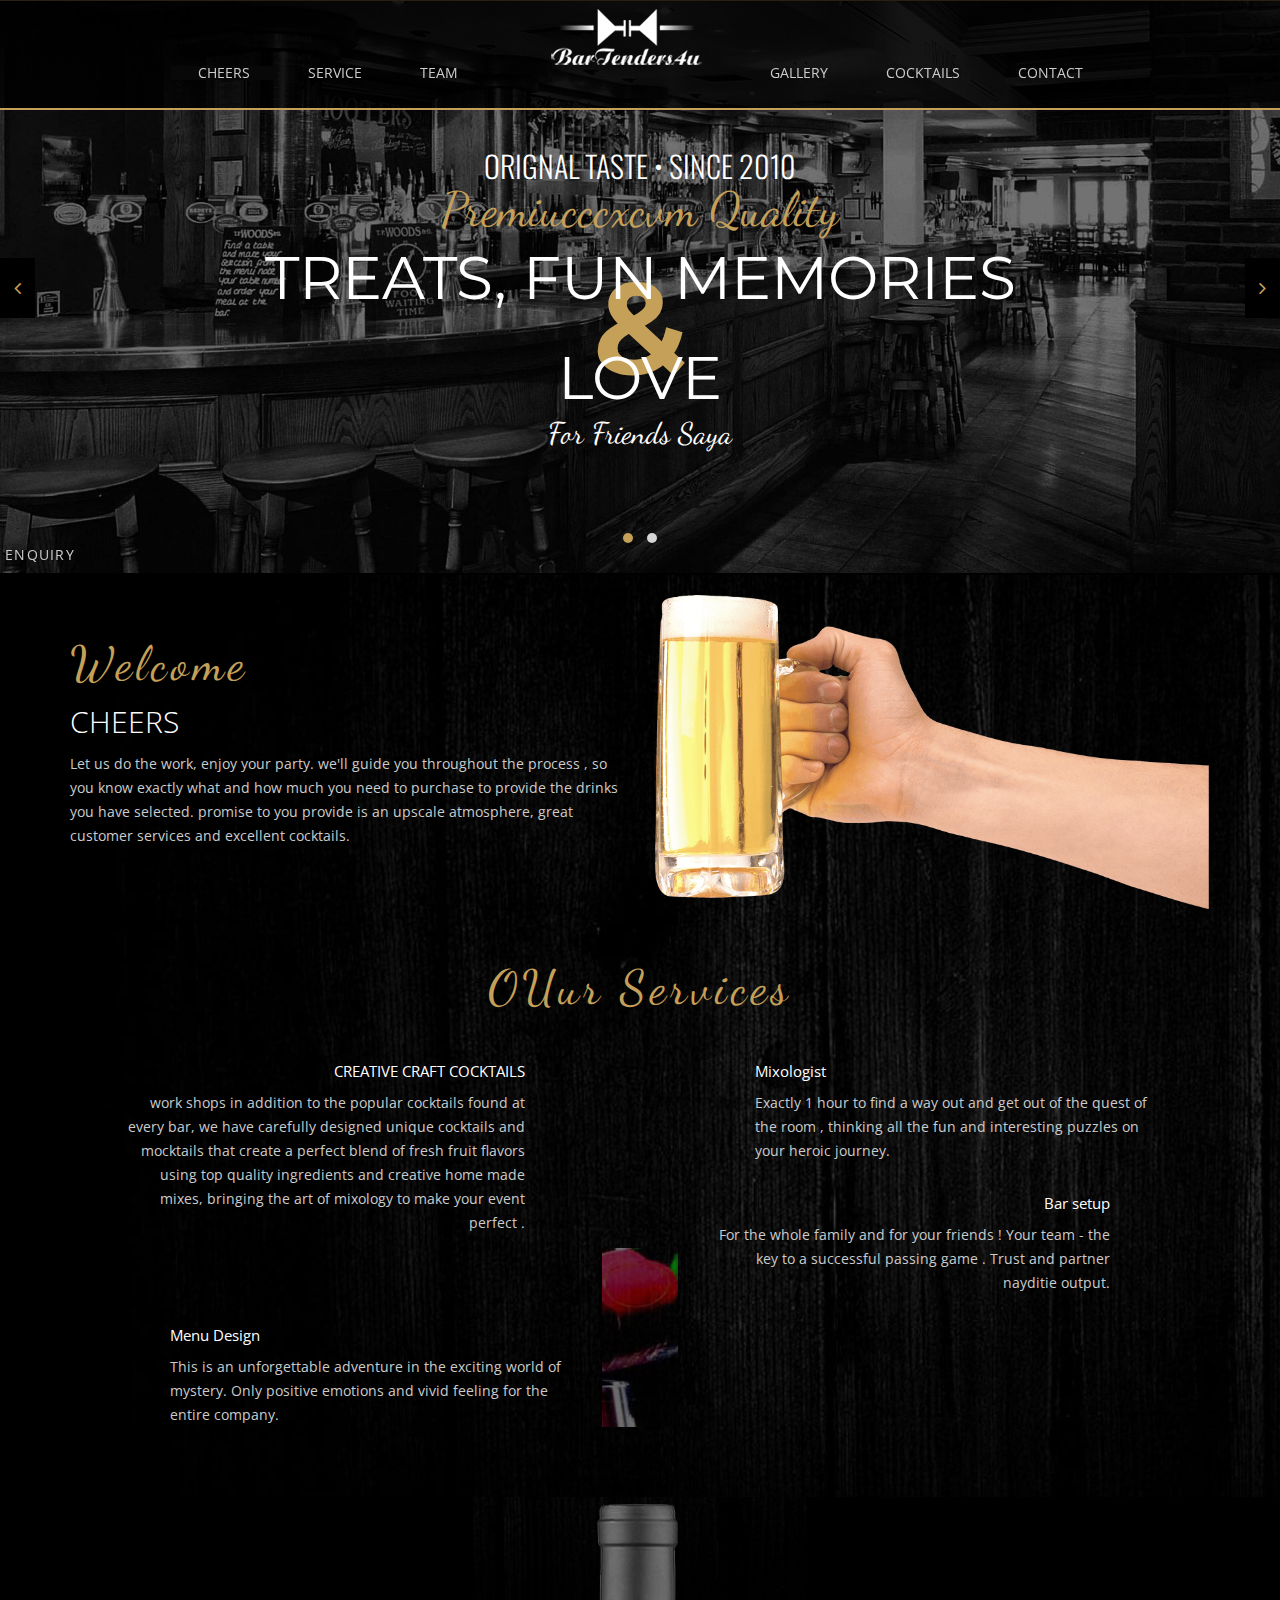
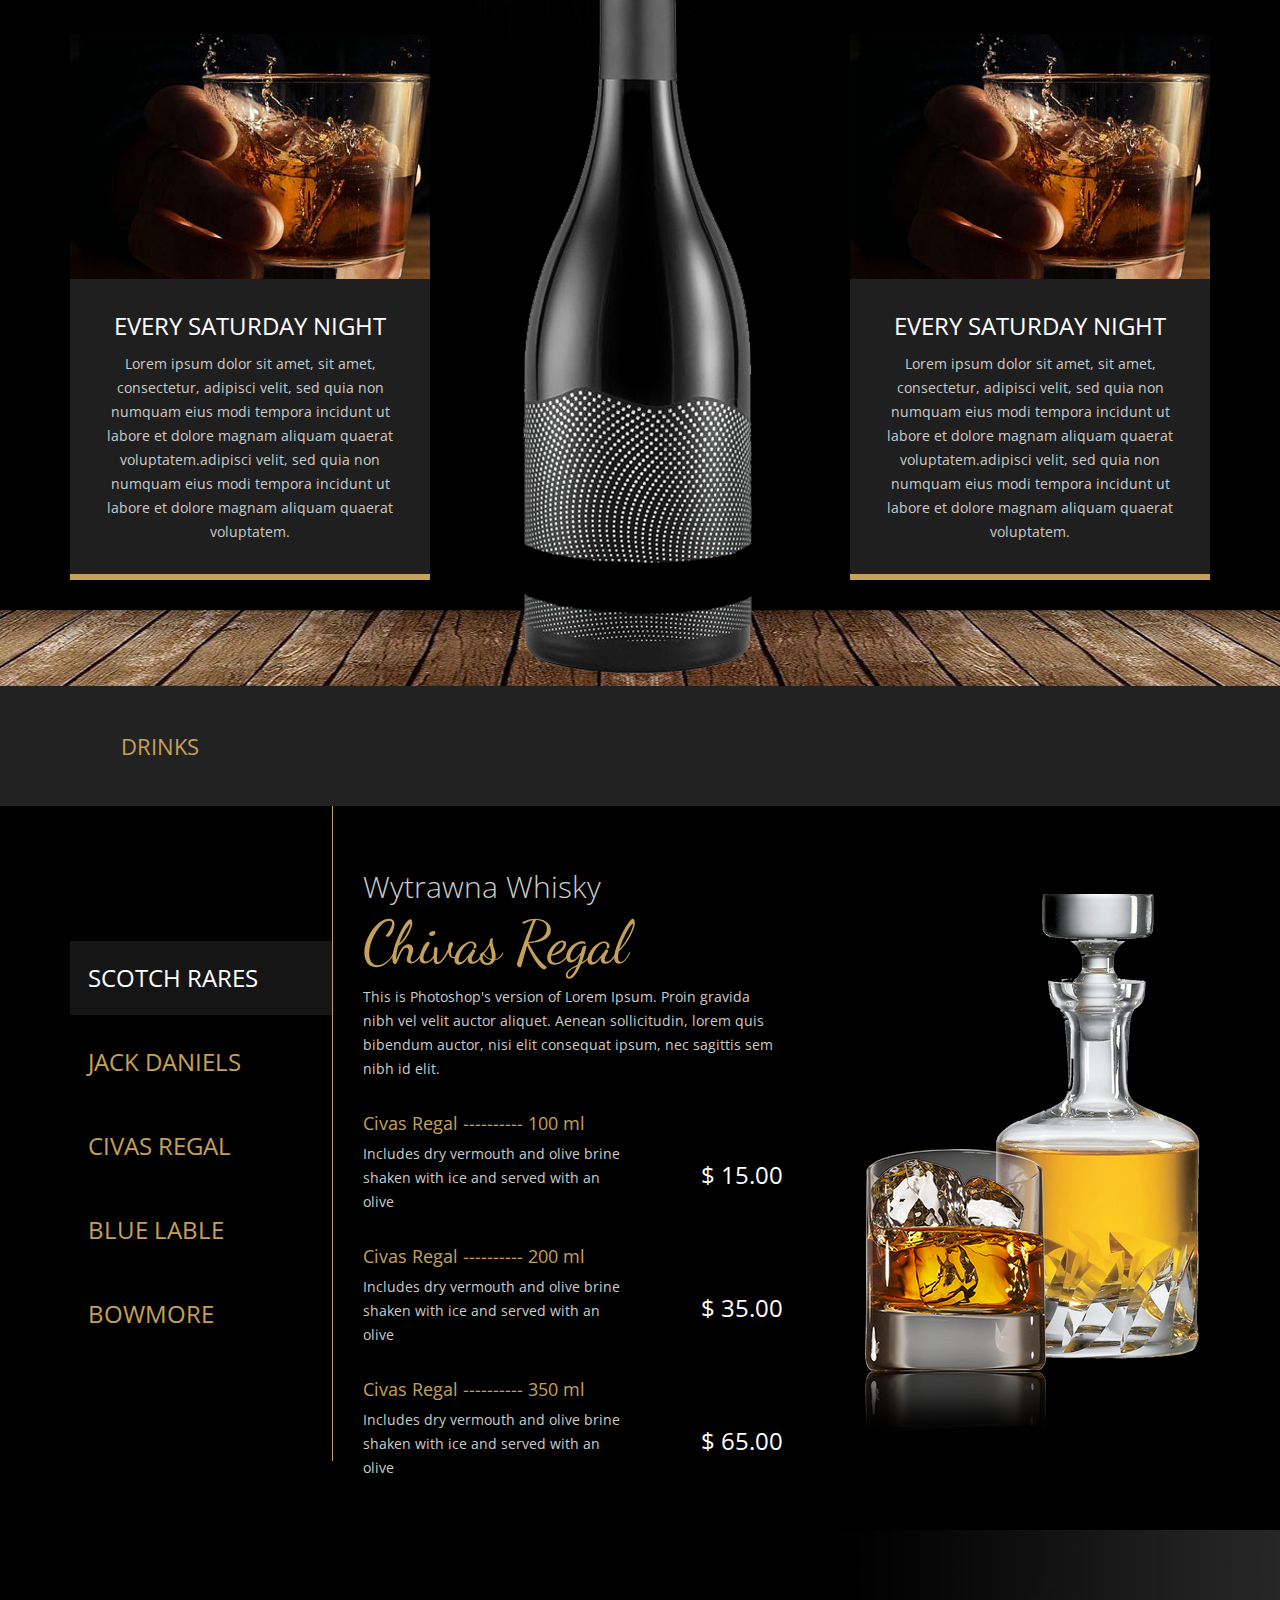
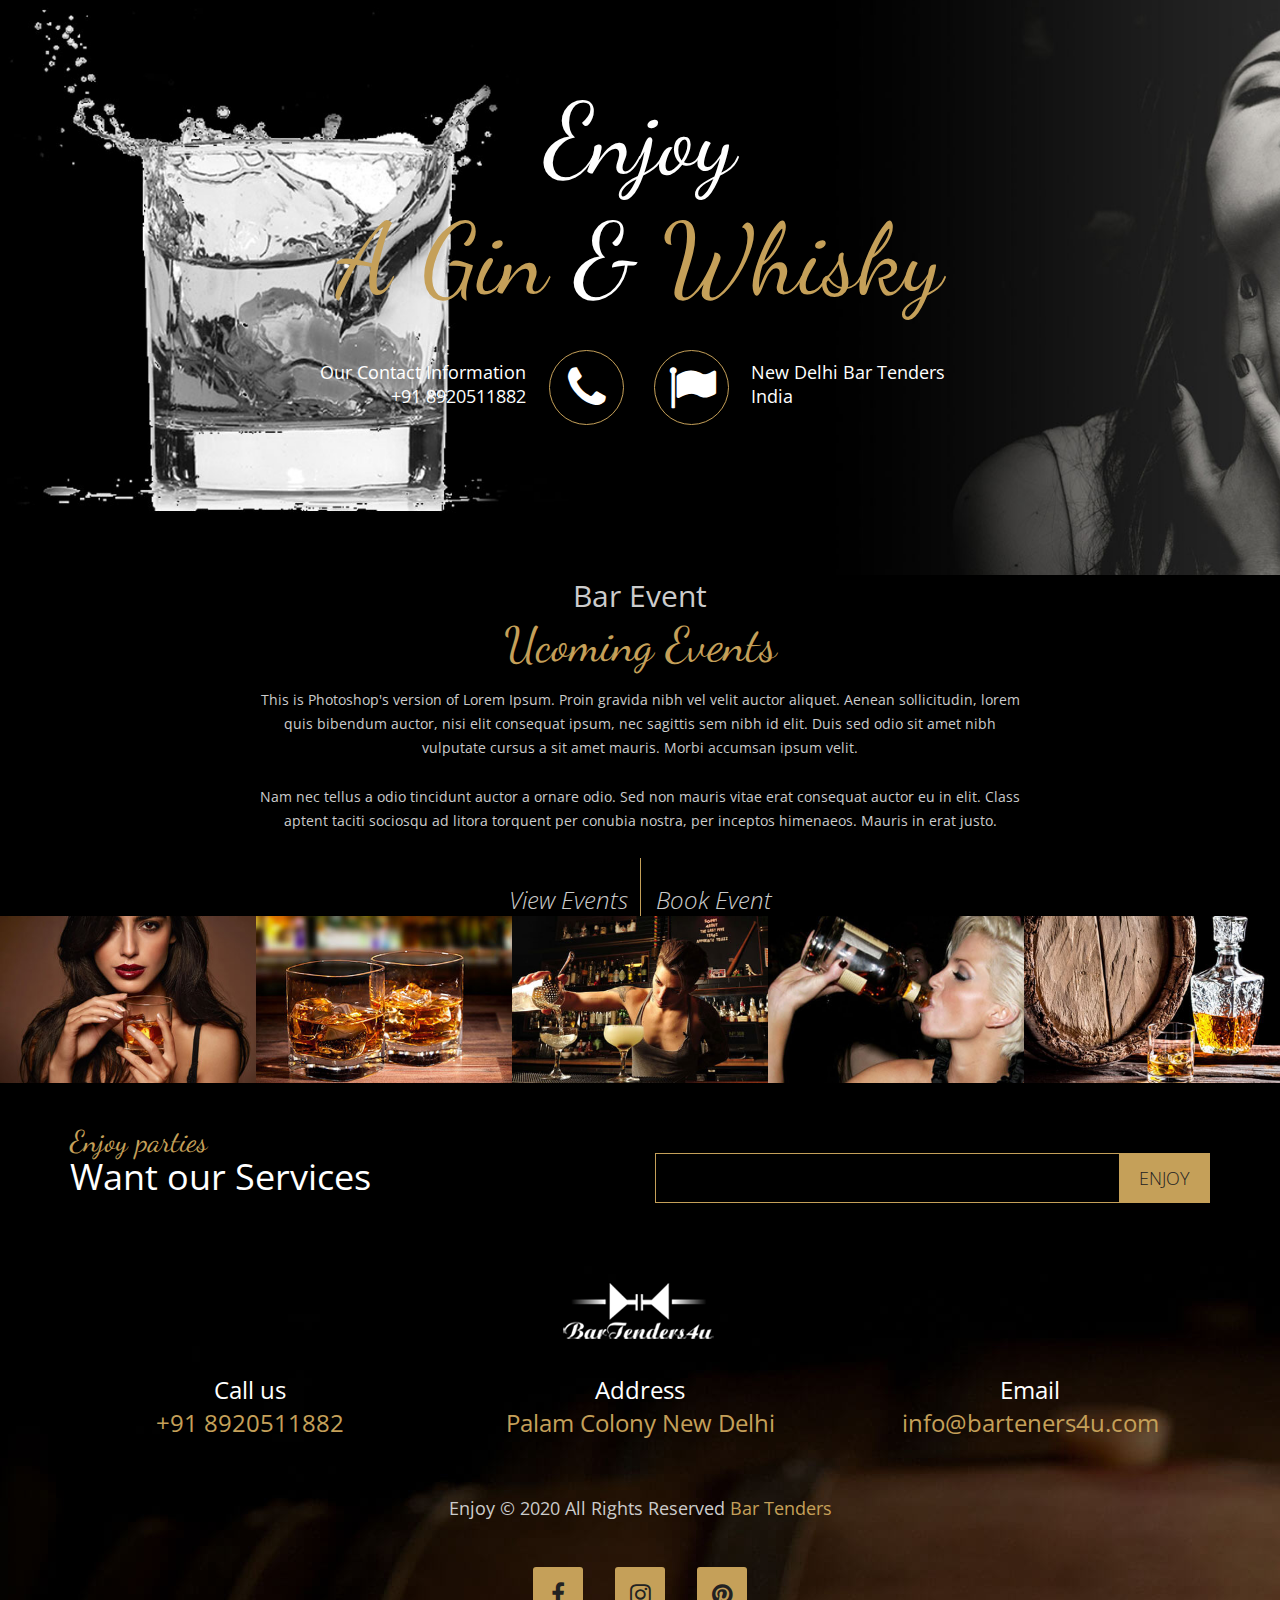
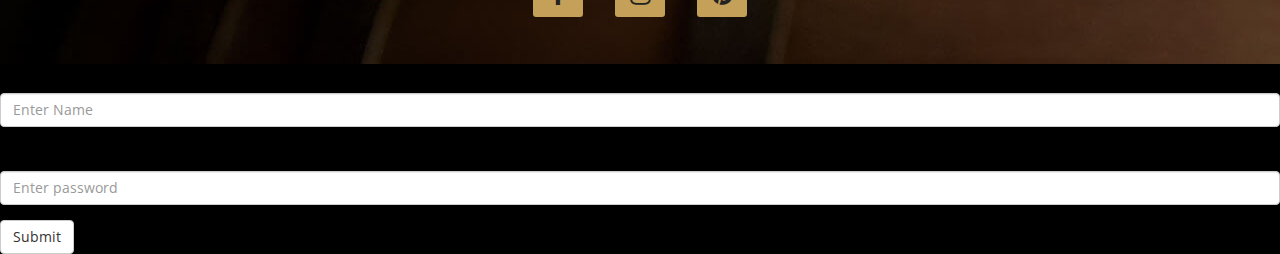
<file: indexs.html>
<!doctype html>
<html>
<head>
<meta charset="UTF-8">
<meta http-equiv="X-UA-Compatible" content="IE=edge">
<meta name="viewport" content="width=device-width, initial-scale=1">
<link rel="shortcut icon" href="images/logo.png">
<title>Bar Tenders</title>
<!-- HTML5 shim and Respond.js for IE8 support of HTML5 elements and media queries -->
<!--[if lt IE 9]>
<script src="https://oss.maxcdn.com/html5shiv/3.7.3/html5shiv.min.js"></script>
<script src="https://oss.maxcdn.com/respond/1.4.2/respond.min.js"></script>
<![endif]-->
<!--THEME STYLE CSS-->
<link href="css/style.css" rel="stylesheet" type="text/css">
<!--BOOTSTRAP CSS-->
<link href="css/bootstrap.css" rel="stylesheet" type="text/css">
<!--THEME COLOR CSS-->
<link href="css/theme_color.css" rel="stylesheet" type="text/css">
<!---Responsive CSS-->
<link href="css/responsive_query.css" rel="stylesheet">
<!---Owl Carousel CSS-->
<link href="css/owl.carousel.css" rel="stylesheet">
<!--FONTAWESOME CSS-->
<link href="css/font-awesome.min.css" rel="stylesheet" type="text/css">
<!--Scrollbar CSS-->
<link href="css/jquery.mCustomScrollbar.css" rel="stylesheet" type="text/css">
<!---PrettyPhoto CSS-->
<link href="css/prettyPhoto.css" rel="stylesheet">
<!--GOOGLE FONTS-->
<link href='https://fonts.googleapis.com/css?family=Lato:400,400italic,700' rel='stylesheet' type='text/css'>
<link href="https://fonts.googleapis.com/css?family=Oswald:300,400,700" rel="stylesheet">
<link href='https://fonts.googleapis.com/css?family=Montserrat' rel='stylesheet' type='text/css'>
<link href="https://fonts.googleapis.com/css?family=Dancing+Script:400,700" rel="stylesheet">
<link href="https://fonts.googleapis.com/css?family=Open+Sans:400,300,600" rel="stylesheet">
</head>

<body>
<div id="wrapper"> 

  <header id="header"> 
   
  </header>
  <!--HEADER--> 
  
  <!--BANNER-->
  <div id="banner">
    <div id="home-slider" class="owl-carousel">
      <div class="item"> <img src="images/banner-img-1.jpg" alt="banner">
        <div class="caption">
          <div class="holder"> <strong class="title">Orignal taste • since 2010</strong> <span>Premiucccxcvm Quality</span>
            <h1>Treats, Fun Memories<b>&amp;</b>Love</h1>
            <strong class="title-2">For Friends Saya</strong> </div>
        </div>
      </div>
      <!-- <div class="item"> <img src="images/banner-img-3.jpg" alt="banner">
        <div class="caption">
          <div class="holder"> <strong class="title">Orignal taste • since 2010</strong> <span>Premiucccxcvm Quality</span>
            <h1>Treats, Fun Memories<b>&amp;</b>Love</h1>
            <strong class="title-2">For Friends Saya</strong> </div>
        </div>
      </div> -->
      <div class="item"> <img src="images/banner-img-2.jpg" alt="banner">
        <div class="caption">
          <div class="holder"> <strong class="title">Orignal taste • since 2010</strong> <span>Premiucccxcvm Quality</span>
            <h1>Treats, Fun Memories<b>&amp;</b>Love</h1>
            <strong class="title-2">For Friends Saya</strong> </div>
        </div> 
      </div>
    </div>
  </div>
  <!--BANNER--> 
  
  <!--Main-->
  <div id="main"> 
    <!--WELCOME SECTION-->
    <section class="welcome-section">
      <div class="container">
        <div class="row">
          <div class="col-md-6 col-sm-6">
            <div class="text-col">
              <h2>Welcome</h2>
              <h3>CHEERS</h3>
              <p>Let us do the work, enjoy your party. we'll guide you throughout the process , so you know 
                exactly what and how much you need to purchase to provide the drinks you have selected.  
               promise to you provide is an  upscale atmosphere, great customer services and excellent cocktails.
              </p>
            </div>
          </div>
          <div class="col-md-6 col-sm-6">
            <div class="thumb"><img class="floating" src="images/welcome-img.png" alt="img"></div>
          </div>
        </div>
        <div class="reality-row">
          <h2>OUur Services</h2>
          <div class="row">
            <div class="col-md-6 col-sm-6">
              <div class="text-col text-right"> <strong class="title">CREATIVE CRAFT COCKTAILS</strong>
                <p>work shops 
                  in addition to the popular cocktails found at every bar, we have carefully designed unique cocktails and mocktails that create a perfect blend of fresh fruit flavors using top quality
                   ingredients and creative home made mixes, bringing the art of mixology to make your event perfect . </p>
              </div>
            </div>
            <div class="col-md-6 col-sm-6">
              <div class="text-col"> <strong class="title">Mixologist</strong>
                <p>Exactly 1 hour to find a way out and get out of the quest of the room , thinking all the fun and interesting puzzles on your heroic journey. </p>
              </div>
            </div>
            <div class="col-md-6 col-sm-6">
              <div class="text-col text-right"> <strong class="title">Bar setup </strong>
                <p>For the whole family and for your friends ! Your team - the key to a successful passing game . Trust and partner nayditie output. </p>
              </div>
            </div>
            <div class="col-md-6 col-sm-6">
              <div class="text-col"> <strong class="title">Menu Design</strong>
                <p>This is an unforgettable adventure in the exciting world of mystery. Only positive emotions and vivid feeling for the entire company. </p>
              </div>
            </div>
          </div>
        </div>
      </div>
    </section>
    <!--WELCOME SECTION--> 
    
    <!--TAB STYLE 1-->
    <section class="tab-style-1">
      <div class="tab-row">
        <div class="tab-content">
          <div role="tabpanel" class="tab-pane active" id="tab-style-1">
            <div class="container">
              <div class="row">
                
                <div class="col-md-4 col-sm-4">
                  <div class="box">
                    <div class="img-frame"><a href=""><img src="images/tab-img-1.jpg" alt=""></a></div>
                    <div class="text-area">
                      <h2><a href="#">EVERY SATURDAY NIGHT</a></h2>
                      <p>Lorem ipsum dolor sit amet, sit amet, consectetur, adipisci velit, sed quia non numquam eius modi tempora incidunt ut labore et dolore magnam aliquam quaerat voluptatem.adipisci velit, sed quia non numquam eius modi tempora incidunt ut labore et dolore magnam aliquam quaerat voluptatem.</p>
                    </div>
                    <div class="btm-row">
                    
                    </div>
                  </div>
                </div>
                <div class="col-md-4 col-sm-4">
                  <div class="bottle-frame"><img src="images/02_home_06.png" alt=""></div>
                </div>
                <div class="col-md-4 col-sm-4">
                  <div class="box">
                    <div class="img-frame"><a href=""><img src="images/tab-img-1.jpg" alt=""></a></div>
                    <div class="text-area">
                      <h2><a href="#">EVERY SATURDAY NIGHT</a></h2>
                      <p>Lorem ipsum dolor sit amet, sit amet, consectetur, adipisci velit, sed quia non numquam eius modi tempora incidunt ut labore et dolore magnam aliquam quaerat voluptatem.adipisci velit, sed quia non numquam eius modi tempora incidunt ut labore et dolore magnam aliquam quaerat voluptatem.</p>
                    </div>
                    <div class="btm-row">
                   
                    </div>
                  </div>
                </div>
              </div>
            </div>
          </div>
          
          
          
        </div>
        <ul class="nav nav-tabs" role="tablist">
          <li role="presentation" class="active"><a href="#tab-style-1" role="tab" data-toggle="tab">DRINKS</a></li>
        </ul>
      </div>
    </section>
    <!--TAB STYLE 1--> 
    
    <!--TAB STYLE 2-->
    <section class="tab-style-2">
      <div class="container">
        <div class="row">
          <div class="col-md-3 col-sm-4">
            <ul class="nav nav-tabs" role="tablist">
              <li role="presentation" class="active"><a href="#tab-1" role="tab" data-toggle="tab">scotch rares</a></li>
              <li role="presentation"><a href="#tab-2" role="tab" data-toggle="tab">Jack Daniels</a></li>
              <li role="presentation"><a href="#tab-3" role="tab" data-toggle="tab">Civas Regal</a></li>
              <li role="presentation"><a href="#tab-4" role="tab" data-toggle="tab">Blue Lable</a></li>
              <li role="presentation"><a href="#tab-5" role="tab" data-toggle="tab">Bowmore</a></li>
            </ul>
          </div>
          <div class="col-md-9 col-sm-8">
            <div class="tab-content">
              <div role="tabpanel" class="tab-pane active" id="tab-1">
                <div class="menu-box">
                  <div class="text-col"> <strong class="title">Wytrawna Whisky</strong>
                    <h2>Chivas Regal</h2>
                    <p>This is Photoshop's version  of Lorem Ipsum. Proin gravida nibh vel velit auctor aliquet. Aenean sollicitudin, lorem quis bibendum auctor, nisi elit consequat ipsum, nec sagittis sem nibh id elit.</p>
                    <div class="text-box-outer">
                      <div class="text-box"> <span>Civas Regal ---------- 100 ml</span>
                        <p>Includes dry vermouth and olive brine 
                          shaken with ice and served with an olive</p>
                      </div>
                      <strong class="amount">$ 15.00</strong> </div>
                    <div class="text-box-outer">
                      <div class="text-box"> <span>Civas Regal ---------- 200 ml</span>
                        <p>Includes dry vermouth and olive brine 
                          shaken with ice and served with an olive</p>
                      </div>
                      <strong class="amount">$ 35.00</strong> </div>
                    <div class="text-box-outer">
                      <div class="text-box"> <span>Civas Regal ---------- 350 ml</span>
                        <p>Includes dry vermouth and olive brine 
                          shaken with ice and served with an olive</p>
                      </div>
                      <strong class="amount">$ 65.00</strong> </div>
                  </div>
                  <div class="img-frame"><img src="images/tab-style-2-img-1.png" alt=""></div>
                </div>
              </div>
              <div role="tabpanel" class="tab-pane" id="tab-2">
                <div class="menu-box">
                  <div class="text-col"> <strong class="title">Kingfisher</strong>
                    <h2>Vodka</h2>
                    <p>Lorem ipsum dolor sit amet consectetur adipisicing elit. Rerum voluptate
                       quis perferendis, sed mollitia est totam aut eos vero facere?.</p>
                    <div class="text-box-outer">
                      <div class="text-box"> <span>Kartik ---------- 120 ml</span>
                        <p>Lorem ipsum dolor sit, amet consectetur adipisicing elit. 
                          Temporibus minima eius eligendi!</p>
                      </div>
                      <strong class="amount">$ 16.00</strong> </div>
                    <div class="text-box-outer">
                      <div class="text-box"> <span>Rohit ---------- 220 ml</span>
                        <p>Includes dry vermouth and olive brine 
                          Lorem ipsum dolor sit amet consectetur.</p>
                      </div>
                      <strong class="amount">$ 36.00</strong> </div>
                    <div class="text-box-outer">
                      <div class="text-box"> <span>ergjnekr ---------- 357 ml</span>
                        <p>Includes dry vermouth and olive brine 
                          shaken with ice and served with an olive</p>
                      </div>
                      <strong class="amount">$ 68.00</strong> </div>
                  </div>
                  <div class="img-frame"><img src="images/tab-style-2-img-3.jpg" alt=""></div>
                </div>
              </div>
              <div role="tabpanel" class="tab-pane" id="tab-3">
                <div class="menu-box">
                  <div class="text-col"> <strong class="title">Wytrawna Whisky</strong>
                    <h2>Chivas Regal</h2>
                    <p>This is Photoshop's version  of Lorem Ipsum. Proin gravida nibh vel velit auctor aliquet. Aenean sollicitudin, lorem quis bibendum auctor, nisi elit consequat ipsum, nec sagittis sem nibh id elit.</p>
                    <div class="text-box-outer">
                      <div class="text-box"> <span>Civas Regal ---------- 100 ml</span>
                        <p>Includes dry vermouth and olive brine 
                          shaken with ice and served with an olive</p>
                      </div>
                      <strong class="amount">$ 15.00</strong> </div>
                    <div class="text-box-outer">
                      <div class="text-box"> <span>Civas Regal ---------- 200 ml</span>
                        <p>Includes dry vermouth and olive brine 
                          shaken with ice and served with an olive</p>
                      </div>
                      <strong class="amount">$ 35.00</strong> </div>
                    <div class="text-box-outer">
                      <div class="text-box"> <span>Civas Regal ---------- 350 ml</span>
                        <p>Includes dry vermouth and olive brine 
                          shaken with ice and served with an olive</p>
                      </div>
                      <strong class="amount">$ 65.00</strong> </div>
                  </div>
                  <div class="img-frame"><img src="images/tab-style-2-img-1.png" alt=""></div>
                </div>
              </div>
              <div role="tabpanel" class="tab-pane" id="tab-4">
                <div class="menu-box">
                  <div class="text-col"> <strong class="title">Wytrawna Whisky</strong>
                    <h2>Chivas Regal</h2>
                    <p>This is Photoshop's version  of Lorem Ipsum. Proin gravida nibh vel velit auctor aliquet. Aenean sollicitudin, lorem quis bibendum auctor, nisi elit consequat ipsum, nec sagittis sem nibh id elit.</p>
                    <div class="text-box-outer">
                      <div class="text-box"> <span>Civas Regal ---------- 100 ml</span>
                        <p>Includes dry vermouth and olive brine 
                          shaken with ice and served with an olive</p>
                      </div>
                      <strong class="amount">$ 15.00</strong> </div>
                    <div class="text-box-outer">
                      <div class="text-box"> <span>Civas Regal ---------- 200 ml</span>
                        <p>Includes dry vermouth and olive brine 
                          shaken with ice and served with an olive</p>
                      </div>
                      <strong class="amount">$ 35.00</strong> </div>
                    <div class="text-box-outer">
                      <div class="text-box"> <span>Civas Regal ---------- 350 ml</span>
                        <p>Includes dry vermouth and olive brine 
                          shaken with ice and served with an olive</p>
                      </div>
                      <strong class="amount">$ 65.00</strong> </div>
                  </div>
                  <div class="img-frame"><img src="images/tab-style-2-img-2.jpg" alt=""></div>
                </div>
              </div>
              <div role="tabpanel" class="tab-pane" id="tab-5">
                <div class="menu-box">
                  <div class="text-col"> <strong class="title">Wytrawna Whisky</strong>
                    <h2>Chivas Regal</h2>
                    <p>This is Photoshop's version  of Lorem Ipsum. Proin gravida nibh vel velit auctor aliquet. Aenean sollicitudin, lorem quis bibendum auctor, nisi elit consequat ipsum, nec sagittis sem nibh id elit.</p>
                    <div class="text-box-outer">
                      <div class="text-box"> <span>Civas Regal ---------- 100 ml</span>
                        <p>Includes dry vermouth and olive brine 
                          shaken with ice and served with an olive</p>
                      </div>
                      <strong class="amount">$ 15.00</strong> </div>
                    <div class="text-box-outer">
                      <div class="text-box"> <span>Civas Regal ---------- 200 ml</span>
                        <p>Includes dry vermouth and olive brine 
                          shaken with ice and served with an olive</p>
                      </div>
                      <strong class="amount">$ 35.00</strong> </div>
                    <div class="text-box-outer">
                      <div class="text-box"> <span>Civas Regal ---------- 350 ml</span>
                        <p>Includes dry vermouth and olive brine 
                          shaken with ice and served with an olive</p>
                      </div>
                      <strong class="amount">$ 65.00</strong> </div>
                  </div>
                  <div class="img-frame"><img src="images/tab-style-2-img-1.png" alt=""></div>
                </div>
              </div>
            </div>
          </div>
        </div>
      </div>
    </section>
    <!--TAB STYLE 2--> 
    
    <!--PARALLAX SECTION-->
    <section class="parallax-section">
      <div class="container">
        <div class="holder"> <strong class="title"><span>Enjoy</span><br>
          A Gin <span>&amp;</span> Whisky</strong>
          <address class="align-right">
          <span>Our Contact Information<br>
          +91 8920511882</span> <i class="fa fa-phone" aria-hidden="true"></i>
          </address>
          <address class="align-left">
          <i class="fa fa-flag" aria-hidden="true"></i> <span>New Delhi Bar Tenders <br>
          India</span>
          </address>
        </div>
      </div>
    </section>
    <!--PARALLAX SECTION--> 
    
    <!--Event Section-->
    <section class="event-section">
      <div class="container">
        <div class="holder"> <strong class="title">Bar Event</strong>
          <h2>Ucoming Events</h2>
          <p>This is Photoshop's version  of Lorem Ipsum. Proin gravida nibh vel velit auctor aliquet. Aenean sollicitudin, lorem quis bibendum auctor, nisi elit consequat ipsum, nec sagittis sem nibh id elit. Duis sed odio sit amet nibh vulputate cursus a sit amet mauris. Morbi accumsan ipsum velit. </p>
          <p>Nam nec tellus a odio tincidunt auctor a ornare odio. Sed non  mauris vitae erat consequat auctor eu in elit. Class aptent taciti sociosqu ad litora torquent per conubia nostra, per inceptos himenaeos. Mauris in erat justo. </p>
          <div class="center-block"><a href="event-detail.html" class="link">View Events</a><a href="event.html" class="link">Book Event</a></div>
        </div>
      </div>
    </section>
    <!--Event Section--> 
    
    <!--HOME GALLERY-->
    <section class="home-gallery gallery">
      <div class="img-frame"> <img src="images/gallery-home-img-1.jpg" alt="">
        <div class="caption">
          <div class="holder"> <a href="images/gallery-home-img-1.jpg" class="link" data-rel="prettyPhoto"><i class="fa fa-search" aria-hidden="true"></i></a> <a href="gallery-masonry.html" class="link"><i class="fa fa-link" aria-hidden="true"></i></a> </div>
        </div>
      </div>
      <div class="img-frame"> <img src="images/gallery-home-img-2.jpg" alt="">
        <div class="caption">
          <div class="holder"> <a href="images/gallery-home-img-2.jpg" class="link" data-rel="prettyPhoto"><i class="fa fa-search" aria-hidden="true"></i></a> <a href="gallery-masonry.html" class="link"><i class="fa fa-link" aria-hidden="true"></i></a> </div>
        </div>
      </div>
      <div class="img-frame"> <img src="images/gallery-home-img-3.jpg" alt="">
        <div class="caption">
          <div class="holder"> <a href="images/gallery-home-img-3.jpg" class="link" data-rel="prettyPhoto"><i class="fa fa-search" aria-hidden="true"></i></a> <a href="gallery-masonry.html" class="link"><i class="fa fa-link" aria-hidden="true"></i></a> </div>
        </div>
      </div>
      <div class="img-frame"> <img src="images/gallery-home-img-4.jpg" alt="">
        <div class="caption">
          <div class="holder"> <a href="images/gallery-home-img-4.jpg" class="link" data-rel="prettyPhoto"><i class="fa fa-search" aria-hidden="true"></i></a> <a href="gallery-masonry.html" class="link"><i class="fa fa-link" aria-hidden="true"></i></a> </div>
        </div>
      </div>
      <div class="img-frame"> <img src="images/gallery-home-img-5.jpg" alt="">
        <div class="caption">
          <div class="holder"> <a href="images/gallery-home-img-5.jpg" class="link" data-rel="prettyPhoto"><i class="fa fa-search" aria-hidden="true"></i></a> <a href="gallery-masonry.html" class="link"><i class="fa fa-link" aria-hidden="true"></i></a> </div>
        </div>
      </div>
    </section>
    <!--HOME GALLERY--> 
    
    <!--NEWSLETTER SECTION-->
    <section class="newsletter" id="work">
     
    </section>

  </div>
  

  <footer id="footer">
  
  </footer>
  <!--Footer--> 

  <!-- <div class="social">
    <div class="facebook">
      <a href="#"><i class="fa fa-facebook" aria-hidden="true"></i></a>
    </div>
    <div class="instagram">
      <a href="#"><i class="fa fa-instagram" aria-hidden="true"></i></a>
    </div>
    <div class="pinterest">
      <a href="#"><i class="fa fa-pinterest" aria-hidden="true"></i></a>
    </div>
  </div>  -->
  <div class="enquiry">
    <p id="enquiry" onclick="enquiry()">enquiry</p>
  </div> 
  <form action="/action_page.php" id="forms">
    <div class="form-group">
      <label for="email">Name:</label>
      <input type="text" class="form-control" id="text" placeholder="Enter Name" name="name">
    </div>
    <div class="form-group">
      <label for="pwd">Password:</label>
      <input type="email" class="form-control" id="pwd" placeholder="Enter password" name="pwd">
    </div>
    <button type="submit" class="btn btn-default">Submit</button>
  </form>
</div>



<script src="header.js"></script>
<script src="footer.js"></script>
<script src="work.js"></script>
<script src="enquiry.js"></script>
<!---JQuery-1.11.3.js--> 
<script src="js/jquery-1.11.3.min.js"></script> 
<!---Bootstrap.js--> 
<script src="js/bootstrap.min.js"></script> 
<!---Owl Carousel.js--> 
<script src="js/owl.carousel.min.js"></script> 
<!---Modernizr Script.js--> 
<script src="js/modernizr.custom.js"></script> 
<!---Search Script.js--> 
<script src="js/search_script.js"></script> 
<!---PrettyPhoto.js--> 
<script src="js/jquery.prettyPhoto.js"></script> 
<!--Scroll Nav--> 
<script src="js/jquery.mCustomScrollbar.concat.min.js"></script> 
<!---Custom Script.js--> 
<script src="js/custom_script.js"></script>
</body>

</html>
</file>
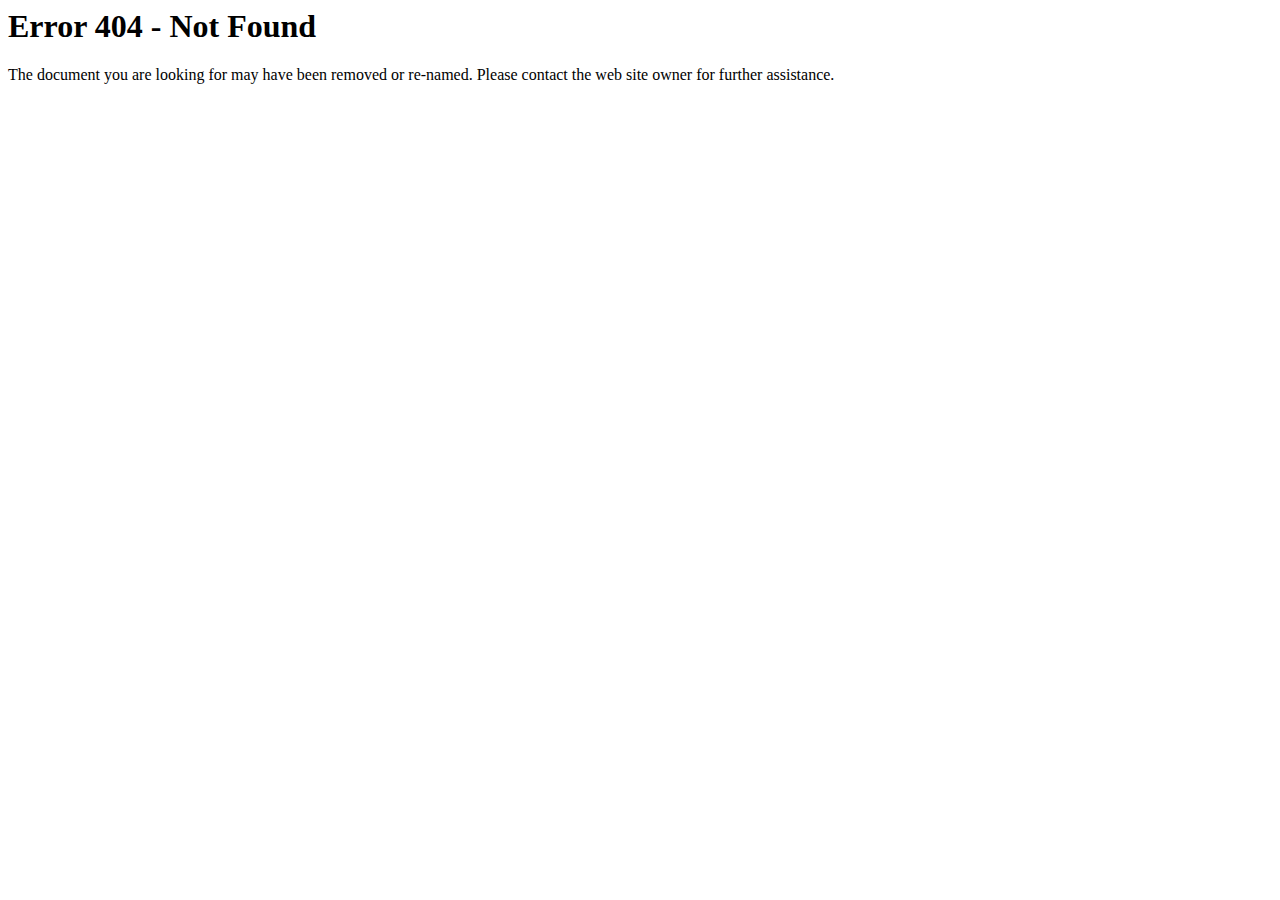
<file: css/mCSB_buttons.html>
<html><head><title>Error 404 - Not Found</title><head><body><h1>Error 404 - Not Found</h1><p>The document you are looking for may have been removed or re-named. Please contact the web site owner for further assistance.</p></body></html>
</file>
<file: css/style.css>
@import url('https://fonts.googleapis.com/css?family=Open+Sans:300,400,600');
@import url('https://fonts.googleapis.com/css?family=Montserrat:300i,400');
@import url('https://fonts.googleapis.com/css?family=Oranienbaum');
/** Table of Content  Css

Project:		Dera Restaurant
Version:		1.0
Author:			Themelooper
Primary use:	Food Restaurant

[Layout]

--> body
--> Header--- #header 
--> Content--- #main
--> Left column--- #aside 
--> Right column---#aside
--> Sidebar ---#sidebar
--> Search ---.search_box
--> Footer ---footer

Navigation	 #navbar
Content header	 h2


[Color Codes]

Background:	#ffffff (White)
Content:	#222222 (Light Dark)
Header H1:	#ffffff (White)
Header H2:	#222222 (Light Dark)
Footer:		#1f1f1f (White)


[Typography]

Body:				font:16px/24px 'Lato', sans-serif;
Headers:			font:15px/15px 'Lato', sans-serif;
Input, textarea:	font:16px/30px Lato', sans-serif;
Sidebar heading:	font:24px/24px 'Alice', serif;



==> 	RESET    
==> 	Wrapper 
==> 	Header
==> 	Welcome Section
==>		Tab Style 1
==>		Tab Style 2
==>		Parallax Section
==>		Event Section
==>		Home Gallery
==>		Newsletter
==>		Footer
==>		Inner BANNER
==>		Menu
==>		About Section
==>		Error Page
==>		Contact Page
==>		Blog Section
==>		Sidebar
==>		Gallery
==>		Event



End of Table of Content Css End **/
/*===========================================================================*/
						/*Default Css Start*/
/*===========================================================================*/
* {
	margin: 0;
	padding: 0;
}
body {
	margin: 0px;
	padding: 0px;
	font: 400 14px/24px 'Open Sans', sans-serif;
	background: #000;
}
body p {
	font: 400 14px/24px 'Open Sans', sans-serif;
	margin: 0px;
	color: #ccc;
}
ul, ol {
	margin: 0;
	padding: 0;
}
ul ul, ol ol {
	padding-left: 30px;
}
/*===========================================================================*/
						/*Wrapper Start*/
/*===========================================================================*/
#wrapper {
	float: left;
	width: 100%;
}
#main {
	float: left;
	width: 100%;
}
/*===========================================================================*/
						/*Header Start*/
/*===========================================================================*/
#header {
	float: left;
	width: 100%;
	background: #000;
	border-bottom: 1px solid;
}
.navigation {
	float: left;
	width: 100%;
	position: relative;
}
#nav {
	padding: 0;
	margin: 0;
	list-style: none;
	text-align: center;
	display: block;
	float: none;
}
#nav li {
	display: inline-block;
	float: none;
	position: relative;
	padding: 0 0 28px 0;
}
#nav li:first-child {
	background: none;
}
#nav li a {
	font: 400 14px/14px 'Open Sans', sans-serif;
	color: #ccc;
	text-transform: uppercase;
	text-decoration: none;
	padding: 0 27px;
	display: block;
	position: relative;
	z-index: 20;
}
#nav li a .fa {
	padding: 0 0 0 12px;
}
#nav li:hover > a {
	background: none;
}
#nav li ul li a:hover, #nav li ul li:hover > a {
	text-decoration: none;
	color: #fff;
}
#nav li ul {
	position: absolute;
	left: 0;
	top: 100%;
	width: 190px;
	background: #fff;
	padding: 0;
	border: 1px solid;
	display: none;
	list-style: none;
	z-index: 99999;
}
#nav li:hover > ul {
	display: block;
}
#nav li ul li > ul {
	position: absolute;
	left: 190px;
	top: 0;
	width: 190px;
	padding: 0;
}
#nav li ul li {
	float: none;
	width: auto;
	padding: 0;
	display: block;
	background: none;
	border-top: 1px solid;
}
#nav li ul li:first-child {
	border: 0;
}
#nav li.active ul li a {
	color: #444;
}
#nav li ul li a {
	background: none;
	font: 16px/16px 'Lato', sans-serif;
	text-align: left;
	padding: 13px 20px;
	text-transform: capitalize;
	display: block;
	color: #242c43;
	position: relative;
}
#nav li ul li a:before {
	content: '';
	width: 0;
	height: 100%;
	position: absolute;
	left: 0;
	top: 0;
	z-index: -1;
}
#nav li ul li a:hover:before {
	width: 100%;
}
#nav li ul li a:hover {
	color: #fff;
}
.navigation .navbar-inverse {
	background-color: transparent;
	border-color: transparent;
}
.navigation .navbar {
	border-radius: 0;
}
.navigation .navbar {
	border: 0;
	margin-bottom: 0;
	min-height: auto;
	position: relative;
}
.navigation .navbar-collapse {
	padding: 0;
}
.logo-col {
	float: left;
	width: 250px;
	margin: 0;
}
strong.logo {
	position: absolute;
	margin: auto;
	width: 250px;
	left: 66px;
	right: 0;
	z-index: 9;
	top: -41px;
}
.top-bar {
	float: left;
	width: 100%;
	padding: 15px 0 10px 0;
}
.top-bar strong.time {
	font: 400 14px/14px 'Open Sans', sans-serif;
	color: #ccc;
	float: left;
}
.top-bar strong.time .fa {
	padding: 0 8px 0 0;
	float: left;
}
.top-bar .top-social {
	float: right;
}
.top-bar .top-social strong.title {
	float: left;
	font: 400 14px/18px 'Open Sans', sans-serif;
	color: #ccc;
	padding: 0;
}
.top-bar .top-social ul {
	padding: 0;
	margin: 0;
	list-style: none;
	float: left;
}
.top-bar .top-social ul li {
	float: left;
	padding: 0 0 0 20px;
}
.top-bar .top-social ul li a {
	text-decoration: none;
	color: #fff;
	font-size: 14px;
	color: #ccc;
}
.top-right-box {
	position: absolute;
	right: 0;
	top: 11px;
}
.top-right-box button {
	font-size: 14px;
}
.tl_search_holder {
	float: right;
}
.burger-nav {
	float: right;
	margin: 0 0 0 35px;
}
/*===========================================================================*/
						/*Search Bar Css Start*/
/*===========================================================================*/
.overlay {
	position: fixed;
	width: 100%;
	height: 100%;
	top: 0;
	left: 0;
	background: rgba(197,160,89,0.95);
	z-index: 999;
}
#tl_overlay_boxed .overlay {
	background: rgba(197,160,89,0.95);
}
#tl_overlay_repair .overlay {
	background: rgba(197,160,89,0.95);
}
#tl_overlay_store .overlay {
	background: rgba(197,160,89,0.95);
}
.overlay .overlay-close {
	width: 80px;
	height: 80px;
	position: absolute;
	right: 20px;
	top: 20px;
	overflow: hidden;
	border: none;
	background: url(../images/cross.png) no-repeat center center;
	text-indent: 200%;
	color: transparent;
	outline: none;
	z-index: 100;
}
.overlay nav {
	text-align: center;
	position: relative;
	top: 50%;
	height: 60%;
	-webkit-transform: translateY(-50%);
	transform: translateY(-50%);
}
.overlay ul {
	list-style: none;
	padding: 0;
	margin: 0 auto;
	display: inline-block;
	height: 100%;
	position: relative;
}
.overlay ul li {
	display: block;
	height: 20%;
	height: calc(100% / 5);
	min-height: 54px;
}
.overlay ul li a {
	font-size: 54px;
	font-weight: 300;
	display: block;
	color: #fff;
	-webkit-transition: color 0.2s;
	transition: color 0.2s;
}
.overlay ul li a:hover, .overlay ul li a:focus {
	color: #f0f0f0;
}
.overlay-contentscale {
	visibility: hidden;
	-webkit-transform: translateY(100%);
	transform: translateY(100%);
	-webkit-transition: -webkit-transform 0.5s, visibility 0s 0.5s;
	transition: transform 0.5s, visibility 0s 0.5s;
}
.overlay-contentscale.open {
	visibility: visible;
	-webkit-transform: translateY(0%);
	transform: translateY(0%);
	-webkit-transition: -webkit-transform 0.5s;
	transition: transform 0.5s;
}
.tl_search_holder #trigger-overlay {
	background-color: transparent;
	border: none;
}
.tl_search_inner {
	width: 750px;
	margin: 0 auto;
	padding-top: 200px;
}
.tl_search_inner form {
	float: left;
	width: 100%;
	position: relative;
}
.tl_search_inner form input[type="text"] {
	font-size: 14px;
	color: #fff;
	height: 40px;
	line-height: 40px;
	text-transform: uppercase;
	padding: 0;
	background: transparent;
	border: none;
	border-bottom: 1px solid #fff;
	position: relative;
	float: left;
	width: 100%;
}
.tl_search_inner form .submit {
	font-size: 18px;
	color: #fff;
	height: 40px;
	line-height: 40px;
	padding: 0;
	position: absolute;
	right: 0;
	top: 0;
	display: inline-block;
	background-color: transparent;
	border: none;
}
/*===========================================================================*/
						/*BANNER CSS*/
/*===========================================================================*/
#banner {
	float: left;
	width: 100%;
	position: relative;
}
#banner img {
	display: block;
	width: 100%;
}
#banner .caption {
	position: absolute;
	left: 0;
	top: 250px;
	width: 100%;
}
#banner .caption .holder {
	width: 765px;
	margin: 0 auto;
}
#banner .caption .holder strong.title {
	font: 300 30px/30px 'Oswald', sans-serif;
	color: #fff;
	text-transform: uppercase;
	display: block;
	text-align: center;
}
#banner .caption .holder span {
	font: 400 48px 'Dancing Script', cursive;
	display: block;
	text-align: center;
	padding: 0 0 15px 0;
}
#banner .caption .holder h1 {
	font: 400 60px/50px 'Montserrat', sans-serif;
	color: #fff;
	margin: 0 0 15px 0;
	display: block;
	text-align: center;
	text-transform: uppercase;
	position: relative;
	z-index: 1;
}
#banner .caption .holder h1 b {
	font-weight: 700;
	font-size: 130px;
	display: block;
	text-align: center;
	position: relative;
	z-index: -1;
}
#banner .caption .holder strong.title-2 {
	display: block;
	text-align: center;
	font: 400 30px/30px 'Dancing Script', cursive;
	color: #fff;
}
#banner .owl-next {
	position: absolute;
	top: 0;
	bottom: 0;
	margin: auto;
	width: 35px;
	height: 60px;
	right: 0;
	background: #000;
	border-radius: 0;
	padding: 0;
}
#banner .owl-next:hover:before, #banner .owl-prev:hover:before {
	color: #000;
}
#banner .owl-next:before {
	content: "\f105";
	font-family: FontAwesome;
	font-size: 20px;
	line-height: 60px;
	display: block;
	text-align: center;
}
#banner .owl-prev {
	position: absolute;
	top: 0;
	bottom: 0;
	margin: auto;
	width: 35px;
	height: 60px;
	left: 0;
	background: #000;
	border-radius: 0;
	padding: 0;
}
#banner .owl-prev:before {
	content: "\f104";
	font-family: FontAwesome;
	font-size: 20px;
	line-height: 60px;
	display: block;
	text-align: center;
}
#banner .owl-dots {
	position: absolute;
	bottom: 75px;
	text-align: center;
	display: block;
	width: 100%;
}
#banner .owl-theme .owl-controls {
	margin: 0;
}
/*===========================================================================*/
						/*Welcome Section Css*/
/*===========================================================================*/
.welcome-section {
	float: left;
	width: 100%;
	padding: 20px 0 70px 0;
	background: #000 url(../images/welcome-bg.jpg) no-repeat left top/cover;
}
.welcome-section .text-col {
	float: left;
	width: 100%;
	margin: 40px 0 0 0;
}
.welcome-section .text-col h2 {
	font: 400 48px 'Dancing Script', cursive;
	margin: 0 0 15px 0;
	letter-spacing: 4px;
}
.welcome-section .text-col h3 {
	font: 300 30px/30px 'Open Sans', sans-serif;
	color: #fff;
	text-transform: uppercase;
	margin: 0 0 15px 0;
}
.welcome-section .thumb {
	float: left;
	width: 100%;
	margin: 0 0 0 90px;
}
.floating {
	float: left;
	animation-name: Floating;
	animation-duration: 3s;
	animation-iteration-count: infinite;
	animation-timing-function: ease-in-out;
}
@keyframes Floating {
0% {
transform:translate(0px, 0px);
}
65% {
transform:translate(0px, 15px);
}
100% {
transform:translate(0px, 0px);
}
}
.reality-row {
	float: left;
	width: 100%;
	padding: 30px 0 0 0;
	position: relative;
}
.reality-row:before {
	content: '';
	position: absolute;
	left: 0;
	right: 0;
	margin: auto;
	bottom: 0;
	background: url(../images/sidebar-menu-img.png) no-repeat center top;
	width: 76px;
	height: 179px;
}
.reality-row h2 {
	font: 400 48px 'Dancing Script', cursive;
	margin: 0 0 15px 0;
	display: block;
	text-align: center;
	letter-spacing: 4px;
}
.reality-row .text-col {
	float: left;
	width: 400px;
	margin: 30px 100px 0 100px;
}
.reality-row .text-col strong.title {
	font: 400 15px 'Open Sans', sans-serif;
	color: #fff;
	display: block;
	padding: 0 0 10px 0;
}
.reality-row .text-col.text-right {
	float: right;
}
.reality-row .text-col.text-right strong.title, .reality-row .text-col.text-right p {
	text-align: right;
}
/*===========================================================================*/
						/*Tab Style 1*/
/*===========================================================================*/
.tab-style-1 {
	float: left;
	width: 100%;
	padding-bottom: 0;
	position: relative;
	background: #000;
}
.tab-style-1:before {
	content: '';
	background: #000 url(../images/tab-style-1-bg.jpg) no-repeat center bottom;
	position: absolute;
	left: 0;
	bottom: 132px;
	width: 100%;
	height: 76px;
}
.tab-row {
	float: left;
	width: 100%;
}
.tab-row .nav-tabs {
	border-bottom: 0;
}
.tab-row .nav {
	list-style: none;
	margin-bottom: 0;
	padding-left: 0;
	background: #222;
	position: relative;
	float: left;
	width: 100%;
}
.tab-row .nav-tabs > li {
	margin: 0;
	border-left: 1px solid #ccc;
	width: 25%;
}
.tab-row .nav-tabs > li:first-child {
	border: 0;
}
.tab-row .nav-tabs > li > a {
	border: 0;
	border-radius: 0;
	line-height: none;
	margin-right: 0;
}
.tab-row .nav > li > a {
	font: 400 30px 'Open Sans', sans-serif;
	color: #ccc;
	text-align: center;
	text-transform: uppercase;
	display: block;
	padding: 45px 0;
	position: relative;
}
.tab-row .nav-tabs > li.active > a, .tab-row .nav-tabs > li.active > a:hover, .tab-row .nav-tabs > li.active > a:focus {
	border: 0;
	background-color: transparent;
	cursor: default;
}
.tab-row .nav-tabs > li > a:hover {
	border-color: transparent;
}
.tab-row .nav > li > a:hover, .tab-row .nav > li > a:focus {
	background-color: transparent;
	text-decoration: none;
}
.tab-style-1 .tab-content {
	float: left;
	width: 100%;
	position: relative;
}
.box {
	float: left;
	width: 100%;
}
.img-frame {
	float: left;
	width: 100%;
	overflow: hidden;
}
.text-area {
	float: left;
	width: 100%;
	background: #1f1f1f;
}
.tab-style-1 .tab-content h2 {
	font: 400 24px 'Open Sans', sans-serif;
	color: #fff;
	margin: 0 0 10px 0;
}
.tab-style-1 .tab-content h2 a {
	color: #fff;
}
.tab-style-1 .tab-content .box:hover h2 a {
	text-decoration: none;
}
.tab-style-1 .tab-content .box .img-frame {
	background: #000;
}
.tab-style-1 .tab-content .box:hover .img-frame img {
	transform: scale(1.1);
	-moz-transform: scale(1.1);
	-webkit-transform: scale(1.1);
	opacity: 0.6;
}
.tab-style-1 .tab-content .box:hover .btm-row ul li a {
	color: #fff;
}
.tab-style-1 .tab-content .text-area {
	text-align: center;
	padding: 30px 20px;
	box-sizing: border-box;
	-moz-box-sizing: border-box;
	-webkit-box-sizing: border-box;
}
.tab-style-1 .tab-content .text-area p {
	padding: 0;
	margin: 0;
}
.tab-style-1 .tab-content .box {
	margin-top: 137px;
}
.tab-style-1 .tab-content .btm-row {
	float: left;
	width: 100%;
	padding: 3px 0;
}
.tab-style-1 .tab-content .btm-row ul {
	padding: 0;
	margin: 0;
	list-style: none;
	display: block;
	text-align: center;
}
.tab-style-1 .tab-content .btm-row ul li {
	display: inline-block;
	padding: 0 15px;
}
.tab-style-1 .tab-content .btm-row ul li a {
	font: 400 14px 'Open Sans', sans-serif;
	color: #222;
	text-decoration: none;
}
.tab-style-1 .tab-content .btm-row ul li a .fa {
	padding: 0 0 0 6px;
}
.bottle-frame {
	float: left;
	width: 100%;
	text-align: center;
}
/*===========================================================================*/
						/*Tab Style 2*/
/*===========================================================================*/
.tab-style-2 {
	float: left;
	width: 100%;
	background: #000;
	padding-bottom: 50px;
}
.tab-style-2 .nav-tabs {
	border-bottom: 0;
}
.tab-style-2 .nav {
	border-right: 1px solid;
	list-style: none;
	margin-bottom: 0;
	padding: 125px 0 100px 0;
}
.tab-style-2 .nav-tabs > li {
	float: none;
	display: block;
	margin: 10px 0;
}
.tab-style-2 .nav-tabs > li > a {
	border: 0;
	border-radius: 0;
	margin-right: 0;
}
.tab-style-2 .nav > li > a {
	font: 400 24px/24px 'Open Sans', sans-serif;
	display: block;
	text-transform: uppercase;
	padding: 25px 0 25px 18px;
	position: relative;
}
.tab-style-2 .nav-tabs > li.active > a, .tab-style-2 .nav-tabs > li.active > a:hover, .tab-style-2 .nav-tabs > li.active > a:focus {
	background-color: #151515;
	border: 0;
	color: #fff;
	cursor: default;
}
.tab-style-2 .nav-tabs > li > a:hover {
	border-color: transparent;
}
.tab-style-2 .nav > li > a:hover, .tab-style-2 .nav > li > a:focus {
	background-color: #151515;
	text-decoration: none;
	color: #fff;
}
.menu-box {
	float: left;
	width: 100%;
	padding: 60px 0 0 0;
}
.menu-box .img-frame:hover {
	margin: -20px 0 0 0;
}
.menu-box .text-col {
	float: left;
	width: 420px;
}
.menu-box .text-col strong.title {
	display: block;
	font: 300 30px 'Open Sans', sans-serif;
	color: #ccc;
	padding: 0 0 0 0;
}
.menu-box .text-col h2 {
	font: 400 60px 'Dancing Script', cursive;
	margin: 0 0 6px 0;
	letter-spacing: -1px;
}
.menu-box .text-box-outer {
	float: left;
	width: 100%;
	margin: 30px 0 0 0;
}
.menu-box .text-box {
	float: left;
	max-width: 265px;
}
.menu-box .text-box span {
	display: block;
	padding: 0 0 7px 0;
	font: 400 18px 'Open Sans', sans-serif;
}
.menu-box .text-col strong.amount {
	font: 400 24px/24px 'Open Sans', sans-serif;
	color: #fff;
	float: right;
	padding: 52px 0 0 0;
}
.menu-box .img-frame {
	float: right;
	width: auto;
}
/*===========================================================================*/
						/*Parallax Section Css*/
/*===========================================================================*/
.parallax-section {
	float: left;
	width: 100%;
	background-image: url(../images/paralex-section-bg.jpg);
	background-repeat: no-repeat;
	background-position: left top;
	background-size: cover;
	-moz-background-size: cover;
	-ms-background-size: cover;
	-o-background-size: cover;
	-webkit-background-size: cover;
	padding: 150px 0;
}
.parallax-section .holder {
	width: 670px;
	margin: 0 auto
}
.parallax-section strong.title {
	display: block;
	text-align: center;
	font: 400 100px 'Dancing Script', cursive;
	padding: 0 0 30px 0;
}
.parallax-section strong.title span {
	color: #fff;
}
.parallax-section address {
	margin: 0 15px;
}
address.align-right {
	float: left;
	width: 304px;
}
address.align-right span {
	font: 400 18px 'Open Sans', sans-serif;
	color: #fff;
	text-align: right;
	float: left;
	padding: 10px 0 0 0;
}
address.align-right .fa {
	float: right;
	width: 75px;
	height: 75px;
	border: 1px solid;
	border-radius: 100%;
	text-align: center;
	line-height: 75px;
	font-size: 48px;
	color: #fff;
	margin: 0 0 0 22px;
}
address.align-left {
	float: left;
	width: 304px;
}
address.align-left span {
	font: 400 18px 'Open Sans', sans-serif;
	color: #fff;
	text-align: left;
	float: left;
	padding: 10px 0 0 0;
}
address.align-left .fa {
	float: left;
	width: 75px;
	height: 75px;
	border: 1px solid;
	border-radius: 100%;
	text-align: center;
	line-height: 75px;
	font-size: 48px;
	color: #fff;
	margin: 0 22px 0 0;
}
/*===========================================================================*/
						/*Event Section*/
/*===========================================================================*/
.event-section {
	float: left;
	width: 100%;
	background: #000;
	padding: 70px 0;
}
.event-section .holder {
	width: 760px;
	margin: 0 auto;
	text-align: center;
}
.event-section .holder strong.title {
	display: block;
	font: 400 30px 'Open Sans', sans-serif;
	color: #ccc;
}
.event-section .holder p {
	margin-bottom: 25px;
}
.event-section .holder h2 {
	font: 400 48px 'Dancing Script', cursive;
	margin: 0 0 15px 0;
}
.event-section .holder a.link {
	font: italic 300 24px 'Open Sans', sans-serif;
	color: #ccc;
	text-decoration: none;
	margin: 0 14px;
	position: relative;
	display: inline-block;
	padding: 25px 0 0 0;
}
.event-section .holder a.link:hover:before {
	width: 100%;
}
.event-section .holder a.link:before {
	content: '';
	position: absolute;
	left: 0;
	bottom: -8px;
	width: 58px;
	height: 1px;
}
.event-section .center-block {
	position: relative;
}
.event-section .center-block:before {
	content: '';
	position: absolute;
	left: 0;
	right: 0;
	margin: auto;
	width: 1px;
	height: 86px;
}
/*===========================================================================*/
						/*Home Gallery*/
/*===========================================================================*/
.home-gallery {
	float: left;
	width: 100%;
	background: #000;
}
.home-gallery .img-frame {
	position: relative;
	width: 20%;
}
.home-gallery .img-frame img {
	display: block;
	width: 100%;
}
.home-gallery .img-frame .caption {
	position: absolute;
	top: 0;
	height: 100%;
	width: 100%;
	z-index: 1;
}
.home-gallery .img-frame .caption:before {
	content: "";
	height: 50%;
	left: 0;
	opacity: 0;
	position: absolute;
	top: -20%;
	width: 100%;
}
.home-gallery .img-frame .caption:after {
	bottom: -20%;
	content: "";
	height: 50%;
	opacity: 0;
	position: absolute;
	right: 0;
	width: 100%;
}
.home-gallery .img-frame:hover .caption:before {
	opacity: 0.8;
	top: 0;
}
.home-gallery .img-frame:hover {
	transform: translateY(-70px);
	-moz-transform: translateY(-70px);
	-webkit-transform: translateY(-70px);
}
.home-gallery .img-frame:hover .caption:after {
	bottom: 0;
	opacity: 0.8;
}
.home-gallery .img-frame:hover .caption .holder {
	transform: rotate(0deg);
	-moz-transform: rotate(0deg);
	-webkit-transform: rotate(0deg);
	opacity: 1;
}
.home-gallery .img-frame .caption .holder {
	position: absolute;
	left: 0;
	right: 0;
	top: 0;
	bottom: 0;
	margin: auto;
	height: 50px;
	width: 120px;
	z-index: 99;
	transform: rotate(90deg);
	-moz-transform: rotate(90deg);
	-webkit-transform: rotate(90deg);
	opacity: 0;
}
.home-gallery .img-frame .caption .holder a.link {
	float: left;
	width: 50px;
	height: 50px;
	border-radius: 100%;
	font-size: 18px;
	color: #fff;
	text-decoration: none;
	margin: 0 5px;
	background: #000;
	text-align: center;
	line-height: 50px;
	padding: 0;
}
/*===========================================================================*/
						/*Newsletter*/
/*===========================================================================*/
.newsletter {
	float: left;
	width: 100%;
	background: #000;
	padding: 70px 0;
}
.newsletter strong.title {
	display: block;
	font: 400 30px 'Dancing Script', cursive;
}
.newsletter h2 {
	font: 400 36px/36px 'Open Sans', sans-serif;
	color: #fff;
	margin: 0;
}
.newsletter form {
	float: left;
	width: 100%;
	position: relative;
	margin: 30px 0 0 0;
}
.newsletter form input[type="text"] {
	float: left;
	width: 100%;
	height: 50px;
	border: 1px solid;
	background: none;
	padding: 0 15px;
	box-sizing: border-box;
	-moz-box-sizing: border-box;
	-webkit-box-sizing: border-box;
	color: #fff;
}
.newsletter form input[type="submit"] {
	position: absolute;
	right: 0;
	top: 0;
	border: 0;
	height: 50px;
	padding: 0 20px;
	font: 300 18px 'Open Sans', sans-serif;
	color: #222;
	text-transform: uppercase;
}
.newsletter form input[type="submit"]:hover {
	background: #ccc;
}
/*===========================================================================*/
						/*Footer*/
/*===========================================================================*/
#footer {
	float: left;
	width: 100%;
	background: #000 url(../images/footer-bg.jpg) no-repeat center bottom;
	padding: 60px 0 80px 0;
}
strong.footer-logo {
	display: block;
	width: 100%;
	text-align: center;
	margin-bottom: 70px;
}
#footer address {
	float: left;
	width: 100%;
	text-align: center;
	margin: 0 0 60px 0;
}
#footer address p {
	font: 400 24px 'Open Sans', sans-serif;
	text-align: center;
	margin: 0;
}
#footer address p span {
	display: block;
	color: #fff;
}
#footer address p a {
	text-decoration: none;
}
#footer strong.copyrights {
	display: block;
	text-align: center;
	font: 400 18px/18px 'Open Sans', sans-serif;
	color: #ccc;
	padding: 0 0 50px 0;
}
#footer strong.copyrights a {
	text-decoration: none;
}
.footer-social {
	float: left;
	width: 100%;
}
.footer-social ul {
	padding: 0;
	margin: 0;
	list-style: none;
	display: block;
	text-align: center;
}
.footer-social ul li {
	display: inline-block;
	padding: 0 14px;
}
.footer-social ul li a {
	float: left;
	width: 50px;
	height: 50px;
	font-size: 24px;
	text-align: center;
	line-height: 50px;
	color: #222;
	text-decoration: none;
	border: 2px solid rgba(0,0,0,0);
}
.footer-social ul li a:hover {
	text-decoration: none;
	background: none;
	border: 2px solid;
	color: #fff;
}
/*===========================================================================*/
						/*Inner Banner*/
/*===========================================================================*/
#inner-banner {
	float: left;
	width: 100%;
	background: url(../images/inner-banner.jpg) no-repeat left top;
	padding: 160px 0 120px 0;
	margin-bottom: 70px;
}
#inner-banner h1 {
	font: 400 48px/48px 'Montserrat', sans-serif;
	color: #fff;
	margin: 0 0 10px 0;
	text-transform: uppercase;
	text-align: center;
	display: block;
}
#inner-banner .breadcrumb {
	background-color: transparent;
	border-radius: 0;
	list-style: none;
	margin-bottom: 0px;
	padding: 0;
	text-align: center;
}
#inner-banner .breadcrumb > li {
	font: 300 14px/14px 'Open Sans', sans-serif;
	color: #fff;
	text-transform: uppercase;
}
#inner-banner .breadcrumb > li a {
	text-decoration: none;
	font: 300 14px/14px 'Open Sans', sans-serif;
	color: #fff;
	text-transform: uppercase;
}
#inner-banner.inner-banner-bg-2 {
	background: url(../images/inner-banner-2.jpg) no-repeat left top;
}
#inner-banner.inner-banner-bg-3 {
	background: url(../images/inner-banner-3.jpg) no-repeat left top;
}
#inner-banner.inner-banner-bg-4 {
	background: url(../images/inner-banner-4.jpg) no-repeat left top;
	margin: 0;
}
#inner-banner.inner-banner-bg-5 {
	background: url(../images/inner-banner-5.jpg) no-repeat left top;
}
#inner-banner.inner-banner-bg-6 {
	background: url(../images/inner-banner-6.jpg) no-repeat left top;
}
#inner-banner.inner-banner-bg-7 {
	background: url(../images/inner-banner-7.jpg) no-repeat left top;
}
#inner-banner.inner-banner-bg-8 {
	background: url(../images/inner-banner-8.jpg) no-repeat left top;
}
#inner-banner.inner-banner-bg-9 {
	background: url(../images/inner-banner-9.jpg) no-repeat left top;
}
/*===========================================================================*/
						/*Menu*/
/*===========================================================================*/
.menu {
	background: url(../images/bg.jpg) no-repeat left top;
	padding: 0;
}
.tab-style-1.menu h2 {
	font: 400 48px/48px 'Dancing Script', cursive;
	text-align: center;
	margin: 0 0 20px 0;
}
.tab-style-1.menu strong.title {
	display: block;
	text-align: center;
	font: 300 30px/30px 'Open Sans', sans-serif;
	color: #ccc;
	text-transform: uppercase;
	padding: 0 0 40px 0;
}
.tab-style-1.menu .img-frame {
	text-align: center;
}
/*===========================================================================*/
						/*About Section Css*/
/*===========================================================================*/
.about-section {
	float: left;
	width: 100%;
	background: #000 url(../images/welcome-bg.jpg) no-repeat left top;
	position: relative;
	margin-bottom: -20px;
}
.about-section:before {
	content: '';
	background: url(../images/tab-style-1-bg.jpg) no-repeat left bottom;
	position: absolute;
	left: 0;
	bottom: 20px;
	width: 100%;
	height: 76px;
}
.about-section .holder {
	width: 940px;
	margin: 0 auto;
	text-align: center;
	padding-bottom: 60px;
}
.about-section h2 {
	font: 300 48px/48px 'Dancing Script', cursive;
	margin: 0 0 20px 0;
	word-spacing: 6px;
	text-align: center;
	overflow: hidden;
}
.about-section strong.title {
	display: block;
	text-align: center;
	font: 300 30px/30px 'Open Sans', sans-serif;
	color: #ccc;
	text-transform: uppercase;
	padding: 0 0 20px 0;
}
.about-section p {
	margin: 0 0 50px 0;
}
.about-section .img-frame {
	text-align: center;
}
.about-section .img-frame:hover {
	margin: -20px 0 0 0;
}
.bartenders-section {
	float: left;
	width: 100%;
}
.bartenders-section strong.title {
	padding: 0 0 50px 0;
}
.bartenders-section .box {
	float: left;
	width: 100%;
	margin-bottom: 70px;
}
.bartenders-section .box:hover .img-frame {
	overflow: hidden;
	background: 000;
}
.bartenders-section .box:hover .img-frame:hover img {
	transform: scale(1.1);
	-moz-transform: scale(1.1);
	-webkit-transform: scale(1.1);
	opacity: 0.6;
}
.bartenders-section .box .img-frame img {
	display: block;
	width: 100%;
}
.bartenders-section .box:hover .text-box h2 a {
	text-decoration: none;
}
.bartenders-section .box .text-box {
	background: #1f1f1f;
	float: left;
	width: 100%;
	padding: 22px;
	box-sizing: border-box;
	-moz-box-sizing: border-box;
	-webkit-box-sizing: border-box;
	text-align: center;
}
.bartenders-section .box .text-box h2 {
	font: 400 24px/24px 'Open Sans', sans-serif;
	color: #ccc;
	margin: 0 0 15px 0;
}
.bartenders-section .box .text-box p {
	margin: 0;
}
.bartenders-section .box .text-box h2 a {
	color: #ccc;
}
.bartender-social {
	float: left;
	width: 100%;
	background: #C5A059;
	padding: 3px 0;
}
.bartender-social ul {
	padding: 0;
	margin: 0;
	list-style: none;
	text-align: center;
	display: block;
}
.bartender-social ul li {
	display: inline-block;
	padding: 0 20px;
}
.bartender-social ul li a {
	text-decoration: none;
	font-size: 18px;
	color: #ccc;
}
.bartender-social:hover ul li a {
	color: #000;
}
.bartender-detail {
	float: left;
	width: 100%;
}
.bartender-detail span {
	display: block;
	font: 400 24px/24px 'Open Sans', sans-serif;
	padding: 0 0 20px 0;
}
.bartender-detail p {
	margin: 0 0 30px 0;
}
.bartender-detail-social {
	float: left;
	width: 100%;
}
.bartender-detail-social ul {
	padding: 0;
	margin: 0;
	list-style: none;
}
.bartender-detail-social ul li {
	float: left;
	padding: 0 30px 0 0;
}
.bartender-detail-social ul li a {
	text-decoration: none;
	font-size: 18px;
}
.bartender-detail-social ul li a:hover {
	color: #fff;
}
.bartender-detail form {
	float: left;
	width: 100%;
	margin: 70px 0 0 0;
}
.bartender-detail form strong.title {
	display: block;
	text-align: center;
	font: 300 24px/24px 'Open Sans', sans-serif;
	text-transform: uppercase;
	padding: 0 0 70px 0;
}
.bartender-detail form input[type="text"] {
	float: left;
	width: 100%;
	height: 50px;
	background: none;
	border: 0;
	border-bottom: 1px solid;
	margin-bottom: 15px;
	font: 400 14px 'Open Sans', sans-serif;
	color: #fff;
	text-align: center;
}
.bartender-detail form input[type="email"] {
	float: left;
	width: 100%;
	height: 50px;
	background: none;
	border: 0;
	border-bottom: 1px solid;
	margin-bottom: 15px;
	font: 400 14px 'Open Sans', sans-serif;
	color: #fff;
	text-align: center;
}
.bartender-detail form textarea {
	margin: 0 auto;
	display: block;
	overflow: hidden;
	width: 540px;
	height: 115px;
	resize: none;
	background: none;
	border: 0;
	border-bottom: 1px solid;
	margin-bottom: 15px;
	font: 400 14px 'Open Sans', sans-serif;
	color: #fff;
	text-align: center;
}
.btn-row {
	display: block;
	width: 100%;
	text-align: center;
}
.bartender-detail form input[type="submit"] {
	display: inline-block;
	border: 0;
	padding: 13px 20px;
	font: 400 14px 'Open Sans', sans-serif;
	color: #000;
}
.bartender-detail form input[type="submit"]:hover {
	background: #ccc;
}
.bartender-detail-bg:before {
	bottom: -117px;
}
.bartender-detail-bg {
	margin: 0 0 100px 0;
}
/*===========================================================================*/
						/*Error Page*/
/*===========================================================================*/
.error-page {
	float: left;
	width: 100%;
	background: #000 url(../images/error-bg.jpg) no-repeat center 150px;
	padding: 250px 0 110px 0;
}
.error-page .holder {
	width: 1050px;
	margin: 0 auto;
	display: block;
	text-align: center;
}
.error-page .holder h2 {
	font: 400 100px 'Montserrat', sans-serif;
	color: #fff;
	text-transform: uppercase;
}
.error-page h1 {
	font: 400 160px 'Montserrat', sans-serif;
	color: #fff;
	text-transform: uppercase;
	margin: 0;
}
.error-page strong.title {
	display: block;
	text-align: center;
	font: 400 20px/20px 'Open Sans', sans-serif;
	color: #fff;
	text-transform: uppercase;
	padding: 0 0 40px 0;
}
.error-page form {
	float: left;
	width: 100%;
	margin: 0 0 60px 0;
}
.error-page form strong.title {
	font: 400 36px/35px 'Open Sans', sans-serif;
	text-transform: none;
	color: #fff;
	float: left;
	padding: 0;
}
.error-page form .input-box {
	float: right;
	width: 650px;
	position: relative;
}
.error-page form .input-box input[type="text"] {
	float: left;
	width: 100%;
	height: 50px;
	border: 1px solid;
	background: none;
	padding: 0 15px;
	color: #fff;
	box-sizing: border-box;
	-moz-box-sizing: border-box;
	-webkit-box-sizing: border-box;
}
.error-page form .input-box input[type="submit"] {
	position: absolute;
	right: 0;
	height: 50px;
	border: 0;
	padding: 0 35px;
	font: 400 18px 'Open Sans', sans-serif;
	color: #000;
	text-transform: uppercase;
}
.error-page form .input-box input[type="submit"]:hover {
	background: #ccc;
}
.error-page a.btn-return {
	display: inline-block;
	padding: 15px 25px;
	border-radius: 2px;
	font: 400 15px 'Open Sans', sans-serif;
	color: #000;
}
.error-page a.btn-return:hover {
	text-decoration: none;
	background: #ccc;
}
/*===========================================================================*/
						/*Contact Page*/
/*===========================================================================*/
.contact-section {
	float: left;
	width: 100%;
	background: #000 url(../images/welcome-bg.jpg) no-repeat left bottom;
}
.map-row {
	float: left;
	width: 100%;
}
.map-row .container-fluid, .map-row .container-fluid .col-md-6 {
	padding: 0;
}
.map-box {
	float: left;
	width: 100%;
}
.map-box .map_canvas {
	height: 578px;
	width: 100%;
}
.contact-info {
	float: left;
	width: 100%;
	height: 578px;
	padding: 110px 0 0 0;
}
.contact-info-box {
	margin: 0 auto;
	width: 255px;
	display: block;
	overflow: hidden;
}
.contact-info-box h2 {
	display: block;
	font: 400 30px/30px 'Open Sans', sans-serif;
	color: #000;
	text-transform: uppercase;
	margin: 0 0 50px 0;
}
.contact-info-box address {
	margin: 0;
	float: left;
	width: 100%;
}
.contact-info-box address ul {
	padding: 0;
	margin: 0;
	list-style: none;
}
.contact-info-box address ul li {
	display: block;
	overflow: hidden;
	padding: 0 0 50px 0;
}
.contact-info-box address li strong.title {
	display: block;
	font: 400 24px/24px 'Open Sans', sans-serif;
	color: #000;
	padding: 0 0 20px 0;
}
.contact-info-box address li p, .contact-info-box address li a {
	color: #000;
}
.contact-section .bartender-detail form strong.title {
	font-size: 30px;
}
/*===========================================================================*/
						/*Blog Section*/
/*===========================================================================*/
.blog-section {
	float: left;
	width: 100%;
}
.blog-section .text-box {
	float: left;
	width: 100%;
}
.post-box {
	float: left;
	width: 100%;
	margin-bottom: 50px;
}
.post-box .img-frame {
	overflow: hidden;
	background: #000;
}
.post-box .img-frame:hover img {
	opacity: 0.6;
	transform: scale(1.1);
	-moz-transform: scale(1.1);
	-webkit-transform: scale(1.1);
}
.blog-section .img-frame {
	margin-bottom: 20px;
}
.blog-section .video-frame {
	float: left;
	width: 100%;
	margin-bottom: 20px;
}
.blog-section .img-frame img {
	display: block;
	width: 100%;
}
.blog-section .text-box strong.date {
	width: 50px;
	float: left;
	height: 70px;
	font: 400 25px/25px 'Montserrat', sans-serif;
	color: #000;
	text-align: center;
	margin: 0 30px 0 0;
	padding: 10px 0 0 0;
}
.blog-section .text-box strong.date span {
	display: block;
	font-size: 14px;
}
.heading-row {
	float: left;
	width: 100%;
	margin-bottom: 27px;
}
.blog-section .text-box h2 {
	font: 400 24px/24px 'Open Sans', sans-serif;
	color: #fff;
	text-transform: uppercase;
	margin: 20px 0 0 0;
	position: relative;
	float: left;
	width: 90%;
}
.blog-section .text-box h2:before {
	content: '';
	position: absolute;
	left: 0;
	bottom: -20px;
	width: 100%;
	height: 1px;
}
.blog-section .text-box h2 a {
	color: #fff;
}
.detail-row {
	float: left;
	width: 100%;
}
.blog-section .text-box p {
	margin-bottom: 25px;
}
.blog-section .text-box a.link {
	float: left;
	font: 400 13px/13px 'Open Sans', sans-serif;
	text-decoration: none;
	padding: 0 30px 20px 0;
}
.blog-section .text-box a.link .fa {
	padding: 0 6px 0 0;
	color: #fff;
}
.blog-section .text-box a.btn-readmore {
	float: left;
	font: 400 13px/13px 'Montserrat', sans-serif;
	text-transform: uppercase;
	text-decoration: none;
	color: #fff;
}
.blog-section .text-box blockquote {
	float: left;
	padding: 0;
	border: 0;
	font: italic 400 17px/28px 'Open Sans', sans-serif;
}
.blog-section .text-box blockquote .fa {
	float: left;
	width: 50px;
	height: 90px;
	border: 1px solid;
	text-align: center;
	line-height: 90px;
	font-size: 16px;
	margin: 0 30px 0 0;
}
.blog-section .text-box a.btn-readmore .fa {
	padding: 0 0 0 6px;
	color: #fff;
	font-size: 10px;
}
.list {
	padding: 0;
	margin: 0 0 30px 0;
	list-style: none;
	float: left;
	width: 100%;
}
.list li {
	overflow: hidden;
	display: block;
	font: 400 15px/28px 'Open Sans', sans-serif;
	color: #ccc;
	position: relative;
	padding: 0 0 0 12px;
}
.list li:before {
	content: '';
	width: 4px;
	height: 4px;
	background: #6c7176;
	border-radius: 100%;
	position: absolute;
	left: 0;
	top: 0;
	bottom: 0;
	margin: auto;
}
.comment-box {
	float: left;
	width: 100%;
}
.comment-box input[type="text"] {
	float: left;
	width: 100%;
	border: 1px solid;
	height: 44px;
	padding: 0 14px;
	font: 400 13px 'Open Sans', sans-serif;
	color: #ccc;
	box-sizing: border-box;
	-moz-box-sizing: border-box;
	-webkit-box-sizing: border-box;
	background: none;
	margin: 0 0 30px 0;
}
.comment-box textarea {
	float: left;
	width: 100%;
	border: 1px solid;
	height: 140px;
	resize: none;
	padding: 14px;
	font: 400 13px 'Open Sans', sans-serif;
	color: #ccc;
	box-sizing: border-box;
	-moz-box-sizing: border-box;
	-webkit-box-sizing: border-box;
	background: none;
	margin: 0 0 30px 0;
}
.comment-box input[type="submit"] {
	float: left;
	padding: 10px 16px;
	border-radius: 2px;
	font: 400 18px 'Open Sans', sans-serif;
	color: #000;
	border: 0;
}
.comment-box input[type="submit"]:hover {
	background: #ccc;
}
.blog-section .text-box .comment-box h2:before {
	display: none;
}
.blog-section .text-box .comment-box h2 {
	margin: 0 0 30px 0;
}
.share {
	float: left;
	width: 100%;
	border-bottom: 1px solid;
	border-top: 1px solid;
	margin: 20px 0 40px 0;
	padding: 60px 0;
}
.share strong.title {
	float: left;
	font: 400 15px/30px 'Montserrat', sans-serif;
	text-transform: uppercase;
	color: #ccc;
	padding: 0 30px 0 0;
}
.share ul {
	list-style: none;
	padding: 0;
	margin: 0;
}
.share ul li {
	float: left;
	padding: 0 16px 0 0;
}
.share ul li a {
	font-size: 16px;
	color: #ccc;
	text-decoration: none;
}
.blog-section .owl-theme .owl-controls .owl-nav .owl-next {
	position: absolute;
	right: 30px;
	top: 0;
	bottom: 0;
	margin: auto;
	width: 36px;
	height: 36px;
	border-radius: 0;
	padding: 0;
}
.blog-section .owl-theme .owl-controls .owl-nav .owl-next:before {
	content: "\f105";
	font-size: 13px;
	color: #000;
	line-height: 36px;
	text-align: center;
	display: block;
	font-family: FontAwesome;
}
.blog-section .owl-theme .owl-controls .owl-nav .owl-prev {
	position: absolute;
	left: 30px;
	top: 0;
	bottom: 0;
	margin: auto;
	width: 36px;
	height: 36px;
	border-radius: 0;
	padding: 0;
}
.blog-section .owl-theme .owl-controls .owl-nav .owl-prev:before {
	content: "\f104";
	font-size: 13px;
	color: #000;
	line-height: 36px;
	text-align: center;
	display: block;
	font-family: FontAwesome;
}
.blog-section .owl-dots {
	display: none !important;
}
/*===========================================================================*/
						/*Sidebar*/
/*===========================================================================*/
.sidebar {
	float: left;
	width: 100%;
}
.widget-box {
	float: left;
	width: 100%;
	margin-bottom: 50px;
}
.widget-box h3 {
	font: 400 24px/24px 'Open Sans', sans-serif;
	color: #ccc;
	text-transform: uppercase;
	margin: 0 0 30px 0;
}
.search-widget {
	float: left;
	width: 100%;
	position: relative;
}
.search-widget input[type="text"] {
	float: left;
	width: 100%;
	height: 40px;
	padding: 0 10px 0 48px;
	box-sizing: border-box;
	-moz-box-sizing: border-box;
	-webkit-box-sizing: border-box;
	font: 400 14px 'Montserrat', sans-serif;
	color: #000;
}
.search-widget button[type="submit"] {
	position: absolute;
	left: 0;
	top: 7px;
	background: none;
	border: 0;
	padding: 0;
	width: 41px;
	color: #000;
	font-size: 16px;
}
.popular-post-widget {
	float: left;
	width: 100%;
}
.popular-post-widget ul {
	padding: 0;
	margin: 0;
	list-style: none;
}
.popular-post-widget ul li {
	display: block;
	overflow: hidden;
	padding: 30px 0 0 0;
}
.popular-post-widget ul li:hover .thumb img {
	transform: scale(1.1);
	-moz-transform: scale(1.1);
	-webkit-transform: scale(1.1);
	opacity: 0.6;
}
.popular-post-widget ul li:first-child {
	padding: 0;
}
.popular-post-widget .thumb {
	float: left;
	margin: 0 15px 0 0;
	background: #000;
}
.popular-post-widget .text-col {
	overflow: hidden;
}
.popular-post-widget .text-col a {
	text-decoration: none;
	font: 400 14px/20px 'Open Sans', sans-serif;
	display: block;
	padding: 0 0 6px 0;
}
.popular-post-widget .text-col span.date {
	display: block;
	font: 400 11px/11px 'Open Sans', sans-serif;
	color: #ccc;
}
.categories-widget {
	float: left;
	width: 100%;
}
.categories-widget ul {
	padding: 0;
	margin: 0;
	list-style: none;
}
.categories-widget ul li {
	display: block;
	overflow: hidden;
	padding: 15px 0;
	border-top: 1px solid;
}
.categories-widget ul li:first-child {
	border: 0;
	padding: 0 0 15px 0;
}
.categories-widget ul li:hover a {
	padding: 0 10px;
}
.categories-widget ul li a {
	display: block;
	font: 400 13px/13px 'Open Sans', sans-serif;
	color: #fff;
	text-decoration: none;
}
.categories-widget ul li a span {
	float: right;
}
.tags-widget {
	float: left;
	width: 100%;
}
.tags-widget a {
	text-decoration: none;
	float: left;
	padding: 7px 14px;
	background: #fff;
	font: 400 13px/13px 'Open Sans', sans-serif;
	color: #000;
	margin: 0 8px 8px 0;
}
.tags-widget a:hover {
	color: #fff;
	text-decoration: none;
}
.pagination-box {
	float: left;
	width: 100%;
}
.pagination-box {
	float: left;
	width: 100%;
}
.pagination-box .pagination {
	border-radius: 0;
	display: block;
	margin: 20px 0 0 0;
	padding-left: 0;
	text-align: center;
}
.pagination-box .pagination > li {
	display: inline-block;
}
.pagination-box .pagination > li > a, .pagination-box .pagination > li > span {
	background-color: #fff;
	font: 400 13px/13px 'Open Sans', sans-serif;
	color: #000;
	border: 1px solid #1f2225;
	float: left;
	margin-left: 0;
	padding: 12px 15px;
	position: relative;
	text-decoration: none;
}
.pagination-box .pagination > li:first-child > a, .pagination-box .pagination > li:first-child > span {
	border-radius: 0;
}
.pagination-box .pagination > li:last-child > a, .pagination-box .pagination > li:last-child > span {
	border-radius: 0;
}
.pagination-box .pagination > li > a:hover, .pagination-box .pagination > li > span:hover, .pagination-box .pagination > li > a:focus, .pagination-box .pagination > li > span:focus {
	border-color: #1f2225;
	color: #000;
	z-index: 2;
}
/*===========================================================================*/
						/*Gallery Css*/
/*===========================================================================*/
.gallery-section {
	float: left;
	width: 100%;
}
.gallery-section h2 {
	font: 300 48px/48px 'Dancing Script', cursive;
	margin: 0 0 20px;
	text-align: center;
	text-transform: capitalize;
}
.gallery-section strong.title {
	color: #ccc;
	display: block;
	font: 300 30px/30px "Open Sans", sans-serif;
	padding: 0 0 40px 0;
	text-align: center;
	text-transform: uppercase;
}
.gallery-section .img-frame img {
	width: 100%;
}
.gallery-section .img-frame:hover img {
	transform: scale(1.1);
	-moz-transform: scale(1.1);
	-webkit-transform: scale(1.1);
	opacity: 0.5;
}
.gallery-section .img-frame {
	overflow: hidden;
}
.gallery-section .col-md-6 {
	padding: 0;
}
.gallery-masnory {
	float: left;
	width: 100%;
}
#blog-masonrywrap {
	width: 100%;
	float: left;
	list-style: none;
	position: relative;
	margin: 0;
	padding: 0;
}
.gallery-masnory .img-frame {
	position: relative;
	overflow: hidden;
}
.gallery-masnory .img-frame:hover .caption {
	left: 0;
}
.gallery-masnory .img-frame img {
	width: 100%;
}
.gallery-masnory .img-frame .caption {
	position: absolute;
	left: -100%;
	top: 0;
	width: 100%;
	height: 100%;
}
.gallery-masnory .img-frame .caption:before {
	content: '';
	position: absolute;
	left: 0;
	top: 0;
	width: 100%;
	height: 100%;
	opacity: 0.8;
}
.gallery-masnory .img-frame .caption .inner {
	position: absolute;
	left: 0;
	right: 0;
	top: 0;
	bottom: 0;
	height: 40px;
	width: 100%;
	margin: auto;
	text-align: center;
}
.gallery-masnory .img-frame .caption .inner a.zoom {
	width: 40px;
	height: 40px;
	background: #000;
	border-radius: 100%;
	text-align: center;
	line-height: 40px;
	font-size: 18px;
	color: #ccc;
	text-decoration: none;
	display: inline-block;
	margin: 0 0 20px 0;
}
.gallery-masnory a.btn-more {
	display: inline-block;
	padding: 15px 50px;
	font: 300 18px/18px 'Open Sans', sans-serif;
	color: #222;
	text-transform: uppercase;
	margin: 20px 0;
	text-decoration: none;
}
.gallery-masnory a.btn-more:hover {
	background: #ccc;
}
.gallery-masnory h4 {
	font: 300 24px/24px 'Open Sans', sans-serif;
	color: #222;
	margin: 0;
}
/*===========================================================================*/
						/*Evnet Scetion*/
/*===========================================================================*/
.event-section {
	float: left;
	width: 100%;
}
.event-section .tab-style-1.menu {
	margin-bottom: 70px;
}
.event-section .tab-row .nav > li > a {
	padding: 45px 126px;
}
.tab-row p {
	text-align: center;
	padding: 0 100px;
	margin: 0 0 50px 0;
}
.event-box {
	float: left;
	width: 100%;
	margin: 0 0 50px 0;
}
.event-box .img-frame {
	overflow: hidden;
	background: #000;
}
.event-box .img-frame:hover img {
	transform: scale(1.1);
	-moz-transform: scale(1.1);
	-webkit-transform: scale(1.1);
	opacity: 0.6;
}
.event-box .img-frame img {
	width: 100%;
}
.event-box .text-box {
	float: left;
	width: 100%;
	background: #1f1f1f;
	padding: 30px 18px;
	box-sizing: border-box;
	-moz-box-sizing: border-box;
	-webkit-box-sizing: border-box;
}
.event-box .text-box .text-col {
	float: left;
	width: 100%;
}
.event-box .text-box .text-col p {
	text-align: left;
	padding: 0;
	margin: 0;
	color: #777;
}
.event-box .text-box .text-col h3 {
	font: 400 24px/24px 'Dancing Script', cursive;
	color: #ccc;
	margin: 0 0 20px 0;
}
.event-time-box {
	float: left;
	width: 100%;
	margin: 40px 0 0 0;
}
.event-time-box .countdown-section {
	padding: 0px 20px 10px 20px;
	float: left;
	margin: 0 30px 0 0;
	text-align: center;
	width: 80px;
}
.event-time-box .countdown-amount {
	color: #000;
	font: 400 40px 'Oswald', sans-serif;
	position: relative;
	text-transform: uppercase;
	margin: 0 0 0 0;
	padding: 0;
	display: block;
	text-align: center;
}
.event-time-box .countdown-period {
	font: 400 18px/18px 'Oswald', sans-serif;
	color: #fff;
	display: block;
	text-align: center;
}
.event-box .btm-row-2 {
	float: left;
	width: 100%;
	padding: 8px 20px;
}
.tab-style-1 .tab-content .btm-row-2 strong.text {
	font: 400 18px/18px 'Open Sans', sans-serif;
	color: #222;
	float: left;
	padding: 10px 0;
}
.tab-style-1 .tab-content .btm-row-2 a.btn-map {
	float: left;
	font: 400 18px/18px 'Open Sans', sans-serif;
	color: #222;
	padding: 10px 0;
	margin: 0 0 0 20px;
}
.tab-style-1 .tab-content .btm-row-2 a.btn-view-detail {
	float: right;
	font: 300 16px/16px 'Open Sans', sans-serif;
	color: #fff;
	padding: 14px 20px;
	text-transform: uppercase;
	text-decoration: none;
	background: #1f1f1f;
	margin: 0 0 0 30px;
}
.tab-style-1 .tab-content .btm-row-2 span.link {
	float: right;
	font: 300 14px/14px 'Open Sans', sans-serif;
	color: #fff;
	padding: 12px 0;
	margin: 0 30px 0 0;
}
.tab-style-1 .tab-content .btm-row-2 span.link .fa {
	padding: 0 0 0 8px;
}
.event-row {
	float: left;
	width: 100%;
}
.event-col {
	float: left;
	width: 100%;
	margin-bottom: 70px;
}
.event-col:hover .thumb img {
	transform: scale(1.1);
	-moz-transform: scale(1.1);
	-webkit-transform: scale(1.1);
	opacity: 0.5;
}
.event-col .text-col {
	float: left;
	padding: 48px 25px 30px 14px;
	width: 570px;
	position: relative;
}
.event-section .event-col .text-col strong.date {
	position: absolute;
	top: 0;
	right: 30px;
	background: #1f1f1f;
	text-align: center;
	display: block;
	font: 400 36px/36px 'Open Sans', sans-serif;
	padding: 5px 10px 5px 10px;
}
.event-section .event-col .text-col strong.date span {
	display: block;
	text-align: center;
	font-size: 26px;
}
.event-section .event-col .text-col p {
	margin: 0 0 40px 0;
}
.event-col .thumb {
	float: left;
	overflow: hidden;
	background: #000;
}
.event-col .text-col h2 {
	font: 400 24px/24px 'Open Sans', sans-serif;
	color: #222;
	text-transform: uppercase;
	margin: 0 0 20px 0;
}
.event-col .text-col p {
	color: #222;
}
.event-col .text-col h2 a {
	color: #222;
	text-decoration: none;
}
.event-col .text-col .share {
	margin: 10px 0 0 0;
	padding: 0;
	width: auto;
	border: 0;
}
.event-col .text-col .share ul {
	float: left;
}
.event-col .text-col .share strong.title {
	color: #222;
	line-height: 24px;
}
.event-col .text-col .share ul li a {
	font-size: 14px;
	color: #222;
}
.event-col .text-col a.btn-book {
	float: right;
	width: 145px;
	height: 45px;
	background: #1f1f1f;
	font: 400 14px/45px 'Open Sans', sans-serif;
	color: #ccc;
	text-align: center;
	text-transform: uppercase;
	text-decoration: none;
	margin: 0 0 0 20px;
}
.event-col .text-col.bg-color {
	background: #ccc;
}
.event-section .event-col .text-col.bg-color strong.date {
	color: #fff;
}
.tl-burger-nav {
	position: relative;
	float: left;
}
#tl_side-menu > a.crose {
	position: absolute;
	right: 45px;
	top: 45px;
	width: 40px;
	height: 40px;
	border: 2px solid #888;
	border-radius: 100%;
	text-align: center;
	color: #888;
	z-index: 9;
	line-height: 36px;
	font-size: 20px;
}
#tl_side-menu {
	background: #212120 url(../images/sidebar-menu-img.png) no-repeat left top/cover;
	color: #fff;
	height: 100%;
	margin-right: -410px;
	position: fixed;
	right: 0;
	top: 0;
	width: 374px;
	z-index: 999999;
	padding: 0;
}
#tl_side-menu-btn a:hover {
	text-decoration: none;
}
.tl_side-navigation {
	float: left;
	width: 100%;
	margin: 80px 0 0 0;
}
.tl_side-navigation .navbar-nav {
	list-style: outside none none;
	margin: 0 0 20px 0;
	overflow: hidden;
	padding: 0;
	float: none;
	display: block;
	text-align: center;
}
.tl_side-navigation li {
	float: none;
	display: inline-block;
	width: 100%;
}
.tl-burger-nav .tl_side-navigation li a {
	font: 400 18px/18px 'Open Sans', sans-serif;
	color: #fff;
	text-decoration: none;
	display: block;
}
.tl_side-navigation .dropdown-menu {
	background: none;
	border: 0;
	border-radius: 0;
	box-shadow: none;
	font-size: inherit;
	margin: 0;
	min-width: 100%;
	padding: 0;
	position: static;
	top: 100%;
	z-index: 1000;
}
.tl_side-navigation .dropdown-menu > li > a {
	font: 400 16px/16px 'Open Sans', sans-serif;
	color: #fff;
	display: block;
	padding: 10px 40px;
}
.sidebar-social {
	float: left;
	width: 100%;
}
.sidebar-social ul {
	padding: 0;
	margin: 0;
	list-style: none;
	display: block;
	text-align: center;
}
.sidebar-social ul li {
	display: inline-block;
	padding: 0 10px;
}
.sidebar-social ul li a {
	text-decoration: none;
	font-size: 18px;
	color: #888;
}
#cp_side-menu #content-1 {
	height: 454px;
	overflow: hidden;
	padding: 0;
	margin: 105px 0 0 0;
	width: 100%;
}
#tl_side-menu .mCustomScrollbar {
	float: left;
	width: 100%;
	margin-bottom: 20px;
}
/*===========================================================================*/
						/*Home 2 Css*/
/*===========================================================================*/
.home_2 p {
	font: 400 16px/24px "Open Sans", sans-serif;
}
.nav-row {
	float: left;
	width: 100%;
}
strong.logo-2 {
	float: left;
	position: relative;
	z-index: 99;
	margin: -48px 80px -10px 0;
}
.home_2 .top-bar {
	border-bottom: 1px solid;
	padding: 0;
}
.home_2 .top-bar strong.time {
	float: right;
	font-size: 16px;
	line-height: 16px;
	border-left: 1px solid;
	padding: 15px 0 18px 25px;
	margin: 0 0 0 30px;
}
.home_2 .top-bar .top-social {
	padding: 15px 0 0 0;
}
.home_2 .top-bar .top-social strong.title {
	font-size: 16px;
}
.home_2 .top-bar .top-social ul li a {
	font-size: 16px;
}
.home_2 .navigation .navbar {
	float: left;
	margin: 50px 0 0 0;
}
.home_2 #nav li {
	padding: 0 0 38px 0;
}
.home_2 #nav li a {
	font-size: 16px;
	line-height: 16px;
	font-weight: 300;
}
.home_2 #nav li ul li {
	padding: 0;
}
.home_2 .tl_search_holder #trigger-overlay {
	width: 46px;
	height: 46px;
	border-radius: 100%;
	text-align: center;
	color: #fff;
	font-size: 16px;
	line-height: 43px;
}
.home_2 .top-right-box {
	top: 40px;
}
.home_2 .overlay {
	background: rgba(173, 108, 6, 0.95);
}
.home_2 #header {
	border: 0;
}
.home_2 #banner .caption .holder {
	width: 100%;
	float: left;
}
.home_2 #banner .caption .holder span {
	text-align: left;
	padding: 0 0 20px 0;
}
.home_2 #banner .caption .holder h1 {
	text-align: left;
	font-size: 80px;
	font-weight: 300;
	margin: 0 0 25px 0;
}
.home_2 #banner .caption .holder strong.title-2 {
	text-align: left;
	font: 300 36px/36px 'Montserrat', sans-serif;
	text-transform: uppercase;
}
.home_2 .owl-theme .owl-dots .owl-dot span {
	border-radius: 0;
	display: block;
	height: 5px;
	margin: 0 2px;
	width: 25px;
}
.home_2 .owl-theme .owl-dots .owl-dot.active span, .home_2 .owl-theme .owl-dots .owl-dot:hover span {
	background: #fff !important;
	width: 50px;
}
.home_2 .owl-nav {
	display: none;
}
.welcome-section-2 {
	float: left;
	width: 100%;
	padding: 80px 0;
}
.welcome-section-2 .text-area {
	float: left;
	width: 100%;
	text-align: center;
	background: none;
	padding: 100px 0 0 0;
}
.welcome-section-2 .text-area strong.title {
	display: block;
	text-align: center;
	font: 400 48px/48px 'Oranienbaum', serif;
}
.welcome-section-2 .text-area p {
	font: 400 16px/24px 'Open Sans', sans-serif;
	margin: 0 0 30px 0;
}
.welcome-section-2 .text-area .btn-readmore {
	text-decoration: none;
	padding: 18px 40px;
	display: inline-block;
	border-radius: 30px;
	font: 300 16px/16px 'Open Sans', sans-serif;
	color: #fff;
	text-transform: uppercase;
}
.welcome-section-2 .img_frame {
	float: right;
	width: 100%;
	position: relative;
}
.welcome-section-2 .img_frame:before {
	content: '';
	position: absolute;
	left: 68px;
	top: -5px;
	height: 5px;
	width: 420px;
}
.welcome-section-2 .img_frame:after {
	content: '';
	position: absolute;
	right: 0;
	bottom: -5px;
	height: 5px;
	width: 420px;
}
.welcome-section-2 .img_frame img {
	float: right;
}
.services-row {
	float: left;
	width: 100%;
	text-align: center;
	margin: 60px 0 0 0;
}
.services-row h2 {
	display: block;
	text-align: center;
	text-transform: uppercase;
	font: 400 48px/48px 'Oranienbaum', serif;
	margin: 0 0 20px 0;
}
.services-row .holder {
	margin: 0 auto 40px;
	overflow: hidden;
	display: block;
	width: 703px;
}
.services-box {
	float: left;
	width: 100%;
}
.services-box .thumb {
	float: left;
	width: 100%;
	margin: 0 0 35px 0;
}
.services-box .thumb img {
	display: block;
	width: 100%;
}
.services-box .text-box {
	float: left;
	width: 100%;
	padding: 0 10px;
	box-sizing: border-box;
	-moz-box-sizing: border-box;
	-webkit-box-sizing: border-box;
}
.services-box .text-box h3 {
	font: 400 36px/36px 'Oranienbaum', serif;
	text-transform: uppercase;
	display: block;
	margin: 0 0 15px 0;
}
.parallax-style_2 {
	float: left;
	width: 100%;
	background: url(../images/paralex-section-bg-2.jpg) no-repeat left top/cover;
	padding: 150px 0;
	position: relative;
}
.parallax-style_2 a.parallax_logo {
	background: url(../images/paralex-logo.png) no-repeat left top;
	width: 182px;
	height: 241px;
	position: absolute;
	right: 168px;
	top: 0;
}
.parallax-style_2 .inner-col {
	margin: 0 auto;
	display: block;
	width: 920px;
	overflow: hidden;
	text-align: center;
}
.parallax-style_2 span {
	display: block;
	font: 400 48px/48px 'Dancing Script', cursive;
	padding: 0 0 15px 0;
}
.parallax-style_2 strong.title {
	display: block;
	font: 400 90px/90px 'Oranienbaum', serif;
	color: #fff;
	text-transform: uppercase;
	letter-spacing: 7px;
	padding: 0 0 10px 0;
}
.parallax-style_2 .caption-box {
	margin: 0 auto;
	display: block;
	width: 490px;
	display: block;
	overflow: hidden;
}
.parallax-style_2 p {
	margin: 0 0 30px 0;
}
.parallax-style_2 .btn-more {
	text-decoration: none;
	padding: 18px 40px;
	display: inline-block;
	border-radius: 30px;
	font: 300 16px/16px 'Open Sans', sans-serif;
	color: #fff;
	text-transform: uppercase;
}
.menu-section {
	float: left;
	width: 100%;
	background: #000 url(../images/menu-right-bg.jpg) no-repeat right top;
	position: relative;
	padding: 80px 0;
}
.menu-section:before {
	content: '';
	position: absolute;
	left: 0;
	bottom: 20px;
	background: url(../images/menu-bottels.png) no-repeat left bottom;
	width: 180px;
	height: 770px;
	z-index: 9;
}
.menu-section:after {
	content: '';
	position: absolute;
	left: 0;
	bottom: 0;
	background: url(../images/menu-bottom-bg.jpg) no-repeat left bottom;
	width: 100%;
	height: 76px;
}
.menu-section strong.title {
	display: block;
	font: 400 30px/30px 'Open Sans', sans-serif;
	color: #fff;
	padding: 0 0 15px 0;
}
.menu-section h2 {
	display: block;
	font: 400 60px/60px 'Oranienbaum', serif;
	margin: 0 0 20px 0;
}
.menu-section ul {
	padding: 0;
	margin: 40px 0 0 0;
	list-style: none;
}
.menu-section ul li {
	display: block;
	overflow: hidden;
	padding: 0 0 50px 0;
}
.menu-section ul li .thumb {
	float: left;
	margin: 0 30px 0 0;
}
.menu-section ul li .text-box {
	overflow: hidden;
	float: none;
	max-width: inherit;
}
.menu-section ul li .text-box .inner {
	float: left;
	width: 540px;
}
.menu-section ul li .text-box span.name {
	display: block;
	font: 400 24px/24px 'Oranienbaum', serif;
	color: #ccc;
	padding: 0 0 20px 0;
}
.menu-section ul li .text-box strong.price {
	float: right;
	font: 400 24px/24px 'Open Sans', sans-serif;
	color: #ccc;
}
.home-gallery-style-2 {
	float: left;
	width: 100%;
	padding: 80px 0;
}
.home-gallery-style-2 h2 {
	display: block;
	text-align: center;
	text-transform: uppercase;
	font: 400 48px/48px 'Oranienbaum', serif;
	margin: 0 0 20px 0;
}
.home-gallery-style-2 .holder {
	margin: 0 auto 40px;
	overflow: hidden;
	display: block;
	width: 570px;
	text-align: center;
}
.home-gallery-style-2 .frame {
	float: left;
	width: 100%;
	position: relative;
	overflow: hidden;
	margin-bottom: 30px;
}
.home-gallery-style-2 .frame img {
	display: block;
	width: 100%;
}
.home-gallery-style-2 .frame:hover .caption {
	left: 0;
}
.home-gallery-style-2 .frame .caption {
	position: absolute;
	left: -100%;
	top: 0;
	width: 100%;
	height: 100%;
}
.home-gallery-style-2 .frame .caption:before {
	content: '';
	position: absolute;
	left: 0;
	top: 0;
	width: 100%;
	height: 100%;
	opacity: 0.85;
}
.home-gallery-style-2 .frame .caption strong.title {
	font: 400 36px 'Dancing Script', cursive;
	color: #fff;
	display: block;
	position: relative;
	padding: 20px 0 0 30px;
}
.home-gallery-style-2 .frame .caption strong.title span {
	display: block;
}
.home-gallery-style-2 .frame .caption a.zoom {
	width: 60px;
	height: 60px;
	border: 1px solid rgba(255,255,255,0.5);
	position: absolute;
	right: 24px;
	bottom: 24px;
	font-size: 30px;
	line-height: 58px;
	text-align: center;
	color: #fff;
}
.center-icon {
	float: left;
	width: 100%;
	text-align: center;
	margin: 30px 0 0 0;
}
.home-gallery-style-2 a.load-more {
	background: url(../images/load-more-icon.png) no-repeat center center;
	width: 66px;
	height: 66px;
	display: inline-block;
}
.event-style-2 {
	float: left;
	width: 100%;
	padding-bottom: 80px;
}
.event-style-2 h2 {
	display: block;
	text-align: center;
	text-transform: uppercase;
	font: 400 48px/48px 'Oranienbaum', serif;
	margin: 0 0 20px 0;
}
.event-style-2 .holder {
	margin: 0 auto 40px;
	overflow: hidden;
	display: block;
	width: 570px;
	text-align: center;
}
.event-style-2 .text-box {
	float: left;
	width: 100%;
	text-align: center;
	padding: 0 25px;
	box-sizing: border-box;
	-moz-box-sizing: border-box;
	-webkit-box-sizing: border-box;
	margin: 60px 0 0 0;
}
.event-style-2 .text-box strong.date {
	display: block;
	text-align: center;
	font: 400 30px/30px 'Oranienbaum', serif;
	padding: 0 0 20px 0;
}
.event-style-2 .text-box h3 {
	display: block;
	text-transform: uppercase;
	font: 24px/24px 'Open Sans', sans-serif;
	color: #ccc;
	margin: 0 0 20px 0;
}
.event-style-2 .text-box h3 a {
	color: #ccc;
}
.event-style-2 .text-box p {
	margin: 0 0 20px 0;
}
.event-style-2 .btn-event {
	text-decoration: none;
	padding: 18px 40px;
	display: inline-block;
	border-radius: 30px;
	font: 300 16px/16px 'Open Sans', sans-serif;
	color: #fff;
	text-transform: uppercase;
}
.video-frame {
	float: left;
	width: 100%;
	position: relative;
}
.video-frame a.video-icon {
	position: absolute;
	left: 0;
	right: 0;
	top: 0;
	bottom: 0;
	margin: auto;
	width: 86px;
	height: 86px;
	background: url(../images/video-icon.png) no-repeat left top;
}
.video-frame:before {
	content: '';
	position: absolute;
	right: 0;
	top: -5px;
	width: 420px;
	height: 5px;
}
.video-frame:after {
	content: '';
	position: absolute;
	left: 0;
	bottom: -5px;
	width: 420px;
	height: 5px;
}
.video-frame img {
	display: block;
	width: 100%;
}
.video-frame .modal-dialog {
	width: 900px;
}
.video-frame iframe {
	width: 100%;
	border: 0;
	height: 400px;
}
#footer.footer-2 {
	float: left;
	width: 100%;
	background: url(../images/footer-bg-2.jpg) no-repeat left top;
	padding: 50px 0 0 0;
}
.footer-col {
	float: left;
	width: 100%;
}
.footer-col .text-col {
	float: left;
	width: 100%;
	text-align: center;
	padding: 0 10px;
	box-sizing: border-box;
	-moz-box-sizing: border-box;
	-webkit-box-sizing: border-box;
}
.footer-col .text-col strong.title {
	display: block;
	font: 700 14px/14px 'Open Sans', sans-serif;
	color: #fff;
	text-transform: uppercase;
	padding: 0 0 10px 0;
}
.footer-col .text-col p {
	font-size: 14px;
	line-height: 24px;
}
.logo-footer {
	margin-bottom: 25px;
	display: block;
	width: 100%;
	text-align: center;
}
.footer-col h3 {
	font: 400 30px/30px 'Open Sans', sans-serif;
	margin: 0 0 20px 0;
	text-transform: uppercase;
}
.footer-col .fa {
	float: left;
	font-size: 18px;
	margin: 0 10px 0 0;
}
.footer-col .text-area {
	background: none;
	overflow: hidden;
	float: none;
	width: auto;
}
.footer-col .text-area strong.title {
	display: block;
	font: 700 14px/14px 'Open Sans', sans-serif;
	padding: 0 0 7px 0;
}
.footer-col .text-area p {
	font-size: 14px;
}
.footer-col ul {
	padding: 0;
	margin: 0;
	list-style: none;
}
.footer-col ul li {
	padding: 30px 0 0 0;
}
.footer-col ul li:first-child {
	padding: 0;
}
.footer-col .instagram {
	float: left;
	padding: 0;
	margin: 0;
	list-style: none;
}
.footer-col .instagram li {
	float: left;
	margin: 0 10px 10px 0;
	padding: 0;
}
.footer-col form {
	float: left;
	width: 100%;
	position: relative;
	margin: 0 0 25px 0;
}
.footer-col form input[type="text"] {
	float: left;
	width: 100%;
	height: 50px;
	border: 0;
	background: #000;
	color: #fff;
	padding:0 10px;
	box-sizing:border-box;
	-moz-box-sizing:border-box;
	-webkit-box-sizing:border-box;
}
.footer-col form button[type="submit"] {
	border: 0;
	background: none;
	font-size: 18px;
	position: absolute;
	right: 12px;
	top: 14px;
}
.footer-col{
	margin-bottom:40px;
	min-height:252px;
}
.footer-col span {
	font: 400 16px/24px 'Open Sans', sans-serif;
	color: #ccc;
	display: block;
	padding: 0 0 20px 0;
}
.footer-col p {
	font: 400 14px/24px 'Open Sans', sans-serif;
}
.footer-col strong.number {
	display: block;
	font: 400 14px/14px 'Open Sans', sans-serif;
	padding: 20px 0 0 0;
}
#footer.footer-2{
	background-size:cover;
}
.copyrights-row{
	margin:0;
}
.copyrights-row {
	float: left;
	border-top: 1px solid;
	width: 100%;
	margin: 50px 0 0 0;
	padding: 40px 0;
}
.copyrights-row strong.copy {
	float: left;
	font: 300 14px/14px 'Open Sans', sans-serif;
	text-transform: uppercase;
	color: #ccc;
}
.copyrights-row a.copmany {
	float: right;
	font: 300 14px/14px 'Open Sans', sans-serif;
	text-transform: uppercase;
}
.copyrights-row a.copmany span {
	color: #ccc;
}
/*===========================================================================*/
						/*Transition Css*/
/*===========================================================================*/
#nav li ul li a:before, #banner .owl-next, #banner .owl-prev, #banner span, .tab-row .nav > li > a, .tab-style-2 .nav > li > a, .event-section .holder a.link:before, .home-gallery .img-frame .caption:before, .home-gallery .img-frame .caption:after, .home-gallery .img-frame .caption .holder, .home-gallery .img-frame .caption .holder a.link, .home-gallery .img-frame, .footer-social ul li a, .bartender-social, .bartender-social ul li a, .tags-widget a, .gallery-masnory .img-frame .caption .inner a.zoom, .gallery-masnory .img-frame .caption, .share ul li a, .top-bar .top-social ul li a, .img-frame img, .tab-style-1 .tab-content h2 a, .tab-style-1 .tab-content .btm-row ul li a, .newsletter form input[type="submit"], .tab-style-1 .tab-content .box .img-frame img, .menu-box .img-frame, .error-page form .input-box input[type="submit"], .error-page a.btn-return, .about-section .img-frame, .bartenders-section .box .text-box h2 a, .bartender-detail-social ul li a, .bartender-detail form input[type="submit"], .comment-box input[type="submit"], .popular-post-widget .thumb img, .categories-widget ul li a, .event-box .img-frame, .event-col .thumb img, .gallery-masnory a.btn-more, .sidebar-social ul li a, .home-gallery-style-2 .frame .caption {
	-webkit-transition: all .4s ease-in-out;
	-moz-transition: all .4s ease-in-out;
	-ms-transition: all .4s ease-in-out;
	-o-transition: all .4s ease-in-out;
	transition: all .4s ease-in-out;
}
.FONTS {
	font-family: 'Oswald', sans-serif;
	font-family: 'Lato', sans-serif;
	font-family: 'Montserrat', sans-serif;
	font-family: 'Dancing Script', cursive;
	font-family: 'Open Sans', sans-serif;
	font-family: 'Oranienbaum', serif;
}

.enquiry{
	position: fixed;
	top: 60%;
	left: 0;
	color: #fff;
	/* transform: rotate(90deg);
	 */
	 font-size: 22px;
	 text-transform: uppercase;
	 letter-spacing: 1.3px;

	 padding: 3px 5px;
	 border-radius: 0 4px 4px 0;
	 cursor: pointer;
	 z-index: 1000;
}

#fixes{
	position: fixed;
	top: 0;
	padding-top: 2.5rem;
	z-index: 1000;
	background: rgba(0,0,0,.8);
	width: 100%;
	border-bottom: 2px solid #C5A059;
} 
/* #forms{
	width: 27%;
	display: none;
} */
.social{
	position: fixed;
	top: 49%;
	right: 0;
	z-index: 1000;
	background-color: rgba(197, 159, 89, .2);
	padding: 9px;
	border-radius: 5px 0 0 5px;
}

.social .fa{
	font-size: 22px;
	color: #fff;
	padding: 3px;
	margin: 3px 0;
}
#cock{
	font: 400 48px 'Dancing Script', cursive;
    margin: 0 0 15px 0;
    display: block;
    text-align: center;
	letter-spacing: 4px
	color #C5A059;
}
/* #fb{
	background-color: lightblue;
} */
</file>
<file: css/theme_color.css>
/*===========================================================================*/
						/*Background Color Csst*/
/*===========================================================================*/
#nav li ul li a:before, #banner .owl-next:hover, #banner .owl-prev:hover, #banner .owl-dot.active span, .tab-style-1 .tab-content .btm-row, .event-section .holder a.link:before, .event-section .center-block:before, .home-gallery .img-frame .caption:after, .home-gallery .img-frame .caption:before, .newsletter form input[type="submit"], .footer-social ul li a, .bartender-social:hover, .bartender-detail form input[type="submit"], .error-page form .input-box input[type="submit"], .error-page a.btn-return, .contact-info, .blog-section .text-box strong.date, .blog-section .text-box h2:before, .blog-section .owl-theme .owl-controls .owl-nav .owl-next, .blog-section .owl-theme .owl-controls .owl-nav .owl-prev, .tags-widget a:hover, .pagination-box  .pagination > li > a:hover, .pagination-box  .pagination > li > span:hover, .pagination-box .pagination > li > a:focus, .pagination-box  .pagination > li > span:focus, .pagination-box .pagination li.active a, .gallery-masnory .img-frame .caption:before, .gallery-masnory a.btn-more, .comment-box input[type="submit"], .event-time-box .countdown-section , .event-box .btm-row-2, .event-col .text-col, .event-col .text-col strong.date{
	background:#c5a059;
}

/*===========================================================================*/
						/*Text Color Csst*/
/*===========================================================================*/
.top-bar strong.time .fa, .top-right-box button, .burger-nav a, #banner .caption .holder  span, #banner .caption .holder h1 b, #banner .owl-next:before, #banner .owl-prev:before, .welcome-section .text-col h2, .reality-row h2, .tab-row .nav-tabs > li.active > a, .tab-row .nav-tabs > li.active > a:hover, .tab-row .nav-tabs > li.active > a:focus, .tab-row .nav > li > a:hover, .tab-row  .nav > li > a:focus , .nav > li > a, .menu-box .text-col h2, .menu-box .text-box span, .parallax-section strong.title, .event-section .holder h2, .home-gallery .img-frame .caption .holder a.link:hover, .newsletter strong.title, #footer address p, #footer address p a, #footer  strong.copyrights a, .menu h2, .tab-style-1.menu h2, .about-section h2, .bartender-detail-social ul li a, .bartender-detail span, .bartender-detail form strong.title, .blog-section .text-box a.link, .popular-post-widget  .text-col a, .categories-widget ul li a span, .gallery-section h2, .gallery-masnory .img-frame .caption .inner a.zoom:hover, .blog-section .text-box blockquote, .blog-section .text-box blockquote .fa, .share ul li a:hover, .event-section .event-col .text-col strong.date, .top-bar .top-social ul li a:hover, .tab-style-1 .tab-content .box:hover h2 a, .bartenders-section .box:hover .text-box h2 a, .sidebar-social ul li a:hover{
 	color:#c5a059; 
 }
 
/*===========================================================================*/
						/*Border Color Csst*/
/*===========================================================================*/
#header, #nav li ul, #nav li ul li, .tab-style-2 .nav, address.align-right .fa, address.align-left .fa, .newsletter form input[type="text"], .footer-social ul li a:hover, .bartender-detail form input[type="text"], .bartender-detail form textarea, .error-page form .input-box input[type="text"], .categories-widget ul li, .blog-section .text-box blockquote .fa, .share, .comment-box input[type="text"], .comment-box textarea, .bartender-detail form input[type="email"]{
	border-color:#c5a059;
}
</file>
<file: css/responsive_query.css>
/*===========================================================================*/
							/*1680px CSS*/
/*===========================================================================*/
@media (max-width: 1680px) {
.tab-row .nav > li > a {
	padding: 45px 0;
}
.welcome-section .thumb{
	margin:0;
	position:relative;
	right:20px;
}
}
/*===========================================================================*/
							/*1366px CSS*/
/*===========================================================================*/
@media (max-width: 1366px) {
.welcome-section .thumb {
	margin: 0 0 0 113px;
}
.welcome-section.welcome-section-2 .thumb{
	margin:0 0 20px 0;
	left:0;
}
.parallax-style_2 a.parallax_logo{
	right:80px;
}
.menu-section:before{
	display:none;
}
.welcome-section .thumb img {
	width: 100%;
}
#banner .caption {
	top: 190px;
}
.home-gallery .img-frame {
	width: 20%;
}
.event-section {
	padding: 0;
}
.copyrights-row{
	margin:0;
}
.event-section .tab-row .nav > li > a {
	padding: 35px 59px;
}
.tab-style-1.menu .img-frame img {
	width: 100%;
}
.tab-row .nav > li > a {
	font-size: 19px;
	padding: 35px 100px;
}
}
/*===========================================================================*/
							/*1280px CSS*/
/*===========================================================================*/
@media (max-width: 1280px) {
#banner .caption {
	top: 150px;
}
#banner .owl-dots {
	bottom: 20px;
}
.tab-style-1::before {
	bottom: 120px;
}
.tab-row .nav > li > a {
	font-size: 22px;
	padding: 45px 80px;
}
.home-gallery .img-frame {
	width: 20%;
}
.newsletter {
	padding: 40px 0;
}
strong.footer-logo {
	margin-bottom: 30px;
}
#footer {
	padding: 40px 0;
}
.welcome-section .thumb {
	margin: 0 0 0 68px;
}
.welcome-section .thumb img {
	width: 100%;
}
.welcome-section .thumb{
	margin:0 0 20px 0;
	left:0;
}
.home_2 strong.logo-2{
	margin:-48px 50px -10px 0;
}
.parallax-style_2 a.parallax_logo{
	right:20px;
}
.menu-section:before{
	display:none;
}
.home-gallery-style-2{
	padding:40px 0 0 0;
}
.copyrights-row{
	margin:0;
}
}




/*===========================================================================*/
							/*767px CSS*/
/*===========================================================================*/
@media (max-width: 767px) {
.top-bar .top-social {
	position: relative;
	z-index: 99;
}
.top-right-box {
	position: static;
	width: 100%;
	float: left;
}
.tl_search_holder {
	float: left;
	padding-bottom: 15px;
}
strong.logo {
	top: -9px;
}
#nav li {
	float: none;
	display: block;
}
#nav {
	position: relative;
	z-index: 99;
	background: #000;
	padding: 20px 0 0 0;
}
.navbar-inverse .navbar-nav > .active > a, .navbar-inverse .navbar-nav > .active > a:hover, .navbar-inverse .navbar-nav > .active > a:focus {
	background: none;
}
.logo-col {
	display: none !important;
}
#nav li ul {
	width: 100%;
	position: static;
}
#banner .caption {
	display: none;
}
#banner .owl-dots {
	bottom: 0;
}
.welcome-section .thumb {
	margin: 0;
}
.welcome-section .thumb img {
	width: 100%;
}
.reality-row:before, .bottle-frame {
	display: none;
}
.welcome-section {
	padding: 0;
}
.tab-style-1 .tab-content .box {
	margin-top: 30px;
}
.tab-style-1 .tab-content .box .img-frame img {
	width: 100%;
}
.tab-row .nav {
	margin: 40px 0 0 0;
}
.tab-row .nav > li > a {
	font-size: 16px;
	line-height: 16px;
	padding: 10px 21px;
}
.tab-style-2 .nav {
	padding: 40px 0 0 0;
	border: 0;
	text-align: center;
}
.tab-style-2 .nav-tabs > li {
	display: inline-block;
}
.tab-style-2 .nav > li > a {
	font-size: 15px;
	line-height: 15px;
	padding: 10px 14px;
}
.menu-box {
	padding: 20px 0 0 0;
}
.parallax-section {
	padding: 100px 0;
}
.parallax-section .holder {
	width: 100%;
}
address.align-left {
	width: 270px;
	margin: 0;
	float: right;
}
address.align-right {
	width: 304px;
	margin: 0;
}
.event-section, .newsletter {
	padding: 40px 0 0 0;
}
.event-section .holder {
	width: 100%;
}
.home-gallery {
	margin: 50px 0 0 0;
}
.home-gallery .img-frame {
	width: 20%;
}
strong.footer-logo, #footer address {
	margin-bottom: 30px;
}
#footer {
	padding: 40px 0;
}
.error-page .holder, .error-page form .input-box, .about-section .holder {
	width: 100%;
}
.error-page form strong.title {
	padding-bottom: 20px;
}
.about-section .img-frame img {
	width: 100%;
}
.about-section .img-frame {
	margin: 0 0 20px 0;
}
.bartender-detail form {
	margin: 50px 0 0 0;
}
.map-box .map_canvas {
	height: 300px;
}
.contact-info {
	padding: 60px 0 0 0;
	height: auto;
}
.contact-section .bartender-detail form strong.title {
	padding-bottom: 20px;
}
.tab-style-1 .tab-content .btm-row-2 span.link {
	float: left;
}
.event-box {
	margin: 0;
}
.event-section .tab-row .nav > li > a {
	font-size: 15px;
	padding: 30px 23px;
}
.event-section .tab-style-1.menu {
	margin-bottom: 40px;
}
.event-col .thumb, .event-col .thumb img, .event-col .text-col {
	width: 100%;
}
.event-col {
	margin-bottom: 30px;
}
.tab-style-1.menu .img-frame img {
	width: 100%;
}
#tl_side-menu{
	display:none;
}
.home_2 strong.logo-2{
	margin:0;
	width:100%;
	text-align:center;
}
.home_2 .top-bar .top-social{
	float:left;
}
.home_2 .navigation .navbar{
	width:100%;
	margin:30px 0 0 0;
}
.home_2  #banner .caption{
	display:block;
	top:40px;
}
.home_2 #banner .caption .holder h1{
	font-size:44px;
	margin-bottom:10px;
}
.welcome-section-2 .text-area{
	padding:50px 0;
}
.services-row .holder{
	width:100%;
}
.welcome-section-2 .thumb{
	left:0;
	margin-bottom:20px;
}
.services-box{
	margin-bottom:30px;
}
.parallax-style_2 a.parallax_logo{
	display:none;
}
.parallax-style_2 .inner-col{
	width:100%;
}
.parallax-style_2{
	padding:80px 0;
}
.menu-section:before, .menu-section:after{
	display:none;
}
.home-gallery-style-2{
	padding:40px 0;
}
.menu-section{
	padding:30px 0 0 0;
}
.event-style-2 .text-box{
	margin:0 0 40px 0;
}
.video-frame .modal-dialog{
	width:100%;
	margin:0;
	padding:0 20px;
	box-sizing:border-box;
	-moz-box-sizing:border-box;
	-webkit-box-sizing:border-box;
}
.event-style-2{
	padding-bottom:0;
}
.footer-col{
	padding-bottom:30px;
}
.footer-col form input[type="text"]{
	background:#333;
}
.copyrights-row{
	margin:0;
}
}

/*===========================================================================*/
							/*480px CSS*/
/*===========================================================================*/
@media (min-width: 320px) and (max-width: 480px) {
strong.logo {
	position: static;
	width: 100%;
	text-align: center;
	float: left;
}
.home_2 .top-bar strong.time{
	float:left;
	width:100%;
	text-align:center;
	padding:15px 0;
	margin:0;
	border-bottom:1px solid;
	border-left:0;
}
.home_2 .top-bar .top-social{
	float:left;
	width:100%;
}
.home_2 strong.logo-2{
	margin:0;
	width:100%;
	text-align:center;
}
.home_2 .top-bar{
	margin-bottom:15px;
}
.home_2 .top-bar .top-social ul{
	padding-bottom:10px;
}
.home_2 .navigation .navbar, .parallax-style_2 .caption-box{
	width:100%;
}
.home_2 .navigation .navbar{
	margin:40px 0 0 0;
}
.welcome-section-2 .text-area{
	padding:50px 0;
}
.welcome-section-2 .img_frame:before, .welcome-section-2 .img_frame:after, .menu-section:before, .menu-section:after{
	display:none;
}
.welcome-section-2 .img_frame img{
	width:100%;
	display:block;
}
.services-row .holder, .parallax-style_2 .inner-col, .home-gallery-style-2 .holder, .event-style-2 .holder{
	width:100%;
}
.welcome-section-2 .thumb{
	left:0;
}
.menu-section, .home-gallery-style-2{
	padding:40px 0;
}
.menu-section h2{
	font-size:56px;
}
.menu-section ul li .thumb{
	margin:0 20px 20px 0;
}
.menu-section ul li .text-box{
	float:left;
	width:100%;
}
.menu-section ul li{
	padding-bottom:30px;
}
.menu-section{
	background-size:cover;
}
.parallax-style_2{
	padding:100px 0;
}
.parallax-style_2 span{
	font-size:39px;
}
.parallax-style_2 strong.title{
	font-size:45px;
	line-height:50px;
}
.event-style-2 .text-box{
	margin:0 0 30px 0;
}
.video-frame .modal-dialog{
	width:100%;
	margin:0;
	padding:0 15px;
	box-sizing:border-box;
	-moz-box-sizing:border-box;
	-webkit-box-sizing:border-box;
}
.services-box{
	margin-bottom:20px;
}
.footer-col{
	margin-bottom:20px;
}
.footer-col form input[type="text"]{
	background:#333;
}
.copyrights-row{
	margin:0;
}
.copyrights-row strong.copy{
	font-size:12px;
	text-align:center;
	width:100%;
	margin-bottom:10px;
}
.copyrights-row a.copmany{
	width:100%;
	text-align:center;
}
.welcome-section.welcome-section-2 .thumb{
	margin-bottom:20px;
}
.parallax-style_2 a.parallax_logo{
	display:none;
}
#tl_side-menu{
	display:none;
}
.tab-style-1.menu .img-frame img {
	width: 100%;
}
.tab-row p {
	padding: 0;
}
.event-section .tab-row .nav > li > a {
	padding: 14px 20px;
}
.event-section .tab-style-1.menu {
	margin-bottom: 20px;
}
.event-col .thumb img {
	width: 100%;
}
.event-col .text-col {
	width: 100%;
}
.event-section .event-col .text-col strong.date {
	right: 0;
}
.event-col .text-col .share {
	width: 100%;
	margin: 0 0 20px 0;
}
.event-col {
	margin-bottom: 40px;
}
.tab-style-1 .tab-content .btm-row-2 span.link {
	float: left;
}
.event-col .text-col a.btn-book {
	width: 110px;
	height: 40px;
	font-size: 12px;
	margin: 0 5px
}
.map-box .map_canvas {
	height: 300px;
}
.contact-info {
	height: auto;
	padding: 50px 0 0 0;
}
.blog-section .video-frame iframe {
	height: 280px !important;
}
.pagination-box .pagination {
	margin: 0 0 40px 0;
}
.about-section .img-frame img, .bartender-detail form textarea {
	width: 100%;
}
#footer strong.copyrights {
	line-height: 24px;
}
.bartender-detail form strong.title {
	line-height: 30px;
	padding-bottom: 20px;
}
.contact-section .bartender-detail form strong.title {
	font-size: 24px;
}
.about-section .img-frame {
	margin-bottom: 20px;
}
.error-page {
	background-size: 100%;
	padding: 80px 0;
}
.error-page .holder {
	width: 100%;
}
.error-page h1 {
	font-size: 70px;
}
.error-page form .input-box {
	width: 100%;
}
.error-page form strong.title {
	font-size: 27px;
	padding-bottom: 15px;
}
.error-page form .input-box input[type="submit"] {
	font-size: 14px;
	padding: 0 20px;
}
#inner-banner {
	padding: 80px 0;
	margin-bottom: 40px;
}
.about-section .holder {
	width: 100%;
}
#inner-banner h1 {
	font-size: 40px;
}
.top-bar {
	text-align: center;
}
.top-bar strong.time {
	float: none;
	display: inline-block;
}
.top-bar .top-social {
	float: none;
	display: block;
	width: 100%;
}
.top-bar .top-social strong.title {
	float: none;
	display: inline-block;
	text-align: center;
}
.top-bar .top-social ul {
	float: none;
	display: block;
	text-align: center;
}
.top-bar .top-social ul li {
	float: none;
	display: inline-block;
}
.top-right-box {
	position: static;
	width: 100%;
	padding: 20px 0;
	float: left;
	width: 100%;
}
.tl_search_holder {
	float: left;
}
.tl_search_inner {
	width: 100%;
}
.tl_search_inner {
	padding-left: 20px;
	padding-right: 20px;
}
#banner .owl-dots, .logo-col {
	display: none !important;
}
#banner .caption {
	display: none;
}
#nav li {
	float: none;
	display: block;
}
#nav li ul {
	width: 100%;
	position: static;
}
.navbar-inverse .navbar-nav > .active > a, .navbar-inverse .navbar-nav > .active > a:hover, .navbar-inverse .navbar-nav > .active > a:focus {
	background: none;
}
.welcome-section .thumb img {
	width: 100%;
}
.reality-row .text-col {
	width: 100%;
	margin: 20px 0;
}
.reality-row:before {
	display: none;
}
.welcome-section {
	padding: 0;
}
.tab-style-1 .tab-content .box {
	margin-top: 30px;
}
.bottle-frame {
	display: none;
}
.tab-row .nav {
	margin: 30px 0 0 0;
	text-align: center;
}
.tab-row .nav-tabs > li {
	border: 0;
	float: none;
	display: inline-block;
}
.tab-row .nav > li > a {
	font-size: 14px;
	padding: 10px 13px;
}
.tab-style-2 .nav {
	padding: 0;
	border: 0;
}
.tab-style-2 .nav-tabs > li {
	text-align: center;
	display: inline-block;
}
.tab-style-2 .nav > li > a {
	font-size: 12px;
	line-height: 12px;
	padding: 10px 13px;
}
.menu-box {
	padding: 30px 0 0 0;
}
.menu-box .text-col, .parallax-section .holder {
	width: 100%;
}
.menu-box .img-frame {
	display: none;
}
.parallax-section {
	padding: 80px 0;
}
.parallax-section strong.title {
	font-size: 45px;
}
address.align-right {
	width: 100%;
	margin: 0;
}
.event-section .holder {
	width: 100%;
}
.event-section .center-block:before {
	display: none;
}
.event-section {
	padding: 40px 0;
}
.newsletter h2 {
	font-size: 28px;
	line-height: 35px;
}
.newsletter strong.title {
	padding-bottom: 10px;
}
.newsletter {
	padding: 40px 0;
}
#footer {
	padding: 50px 0;
}
strong.footer-logo, #footer address {
	margin-bottom: 30px;
}
.welcome-section .thumb {
	margin: 0;
}
.home-gallery .img-frame {
	width: 100%;
}
address.align-left {
	width: 100%;
	margin: 0;
}
.tab-style-1 .tab-content .box .img-frame img {
	width: 100%;
}
}




/*===========================================================================*/
						/*768px And 992px CSS*/
/*===========================================================================*/
@media (min-width: 768px) and (max-width: 992px) {
#nav li a {
	font-size: 12px;
	line-height: 12px;
	padding: 0 12px;
}
.home_2 strong.logo-2{
	margin:10px 0 0 0;
}
.home_2 .top-bar .top-social{
	float:left;
}
.home_2 .navigation .navbar{
	width:100%;
	margin:20px 0 0 0;
}
.home_2 #banner .caption .holder h1{
	font-size:53px;
}
.welcome-section-2 .img_frame:before, .welcome-section-2 .img_frame:after{
	display:none;
}
.welcome-section-2 .img_frame img{
	display:block;
	width:100%;
}
.welcome-section-2 .text-area{
	padding:0;
}
.welcome-section-2.welcome-section{
	padding:40px 0 0 0;
}
.welcome-section.welcome-section-2 .thumb{
	left:0;
	margin:0 0 20px 0;
}
.services-box{
	padding-bottom:40px;
}
.parallax-style_2 a.parallax_logo{
	right:0;
}
.parallax-style_2 .inner-col{
	width:100%;
}
.menu-section ul li .text-box .inner{
	width:100%;
}
.menu-section:before, .menu-section:after{
	display:none;
}
.menu-section{
	padding:40px 0 0 0;
}
.video-frame .modal-dialog{
	width:100%;
	margin:0;
	padding:0 20px;
	box-sizing:border-box;
	-moz-box-sizing:border-box;
	-webkit-box-sizing:border-box;
}
.event-style-2 .text-box{
	margin:0;
}
.video-frame:before, .video-frame:after{
	display:none;
}
#tl_side-menu{
	display:none;
}
.tab-style-1.menu .img-frame img {
	width: 100%;
}
.parallax-section {
	margin-bottom: 50px;
}
.tab-style-1 .tab-content .btm-row-2 span.link {
	width: 10%;
	float: left;
}
.event-col .text-col .share {
	width: 100%;
	margin: 0 0 20px 0;
}
.event-col .text-col a.btn-book {
	margin: 0 5px;
	width: 140px;
}
.event-section .tab-row .nav > li > a {
	padding: 30px 40px;
	font-size: 15px;
}
.event-col .text-col {
	padding: 100px 25px 30px 14px;
}
.event-section .tab-style-1.menu {
	margin-bottom: 30px;
}
.event-col .thumb, .event-col .thumb img, .event-col .text-col {
	width: 100%;
}
.event-section .event-col .text-col strong.date {
	right: 0;
}
.pagination-box {
	margin-bottom: 40px;
}
.about-section .img-frame img {
	width: 100%;
}
.bartender-detail form input[type="text"] {
	position: relative;
	z-index: 99;
}
.error-page .holder {
	width: 100%;
}
.error-page form strong.title {
	padding-bottom: 20px;
}
.error-page form .input-box {
	width: 100%;
}
#inner-banner {
	padding: 100px 0 80px 0;
}
.about-section .holder {
	width: 100%;
}
.logo-col {
	width: 204px;
}
.burger-nav {
	display: none;
}
#banner .caption {
	top: 76px;
}
#banner .caption .holder {
	width: 100%;
	padding: 0 20px;
}
#banner .caption .holder span {
	padding: 0;
}
#banner .caption .holder h1 {
	font-size: 46px;
	line-height: 35px;
}
#banner .caption .holder h1 b {
	font-size: 113px;
}
#banner .owl-dots {
	bottom: -8px;
}
.welcome-section .thumb {
	margin: 0 0 0 22px;
}
.welcome-section .thumb img {
	width: 100%;
}
.reality-row .text-col {
	margin: 30px 54px 0;
	width: 300px;
}
.reality-row:before {
	bottom: 64px;
}
.welcome-section {
	padding: 20px 0 0 0;
}
.bottle-frame img {
	width: 100%;
}
.bottle-frame {
	margin: 430px 0 0 0;
}
.tab-row .nav {
	border: 0;
}
.tab-row .nav > li > a {
	font-size: 18px;
	padding: 15px 30px;
}
.tab-style-1:before {
	bottom: 56px;
}
.tab-style-1 .tab-content h2 {
	font-size: 20px;
}
.tab-style-2 .nav {
	padding: 40px 0 0 0;
	border: 0;
}
.tab-style-2 .nav-tabs > li {
	float: left;
}
.tab-style-2 .nav > li > a {
	padding: 10px 17px;
	font-size: 18px;
	line-height: 18px;
}
.menu-box {
	padding-top: 20px;
}
.menu-box .img-frame {
	display: none;
}
.parallax-section {
	padding: 100px 0;
}
.event-section .holder {
	width: 100%;
}
.home-gallery .img-frame {
	width: 20%;
}
.home-gallery .img-frame .caption .holder a.link {
	width: 40px;
	height: 40px;
	line-height: 40px;
	font-size: 15px;
}
.newsletter {
	padding: 50px 0;
}
#footer {
	padding: 0 0 30px 0;
}
strong.footer-logo, #footer address {
	margin-bottom: 30px;
}
}




/*===========================================================================*/
							/*1199px CSS*/
/*===========================================================================*/
@media (min-width: 993px) and (max-width: 1199px) {
#nav li a {
	font-size: 13px;
	line-height: 13px;
	padding: 0 15px;
}
.pagination-box {
	margin-bottom: 40px;
}
.home_2 strong.logo-2{
	margin:-48px 18px -10px 0;
}
.home_2 #banner .caption .holder h1{
	line-height:85px;
}
.welcome-section-2 .img_frame img{
	width:100%;
}
.event-time-box .countdown-amount {
	font-size: 20px;
}
.tab-style-1.menu .img-frame img {
	width: 100%;
}
.parallax-section {
	margin-bottom: 40px;
}
.event-time-box .countdown-period {
	font-size: 15px;
}
.parallax-style_2{
	padding:180px 0;
}
.menu-section:before, .menu-section:after{
	display:none;
}
.menu-section{
	padding:40px 0 0 0;
}
.home-gallery-style-2{
	padding:40px 0;
}
.copyrights-row{
	margin:0;
}
.event-time-box .countdown-section {
	margin: 0 10px 0 0;
	width: 70px;
}
.parallax-style_2 a.parallax_logo{
	right:80px;
}
.welcome-section.welcome-section-2 .thumb{
	margin:0 0 20px 0;
	left:0;
}
.event-section .tab-row .nav > li > a {
	padding: 30px 53px;
}
.event-col .thumb, .event-col .thumb img, .event-col .text-col, .error-page form .input-box, .welcome-section .thumb img, .bottle-frame img {
	width: 100%;
}
.error-page .holder {
	width: 100%;
}
.error-page form strong.title {
	padding-bottom: 20px;
}
#banner .caption {
	top: 100px;
}
#banner .owl-dots {
	bottom: 0;
}
.welcome-section .thumb {
	margin: 0 0 0 40px;
}
.event-section {
	padding: 0;
}
.reality-row .text-col {
	width: 360px;
}
.event-col {
	margin-bottom: 40px;
}
.tab-row .nav > li > a {
	font-size: 20px;
	padding: 30px 55px;
}
.tab-style-1:before {
	bottom: 87px;
}
.menu-box .img-frame {
	display: none;
}
.home-gallery .img-frame {
	width: 20%;
}
.newsletter {
	padding: 40px 0;
}
#footer {
	padding: 0 0 40px 0;
}
}
</file>
<file: css/prettyPhoto.css>
/* ------------------------------------------------------------------------
	This you can edit.
------------------------------------------------------------------------- */

	/* ----------------------------------
		Default Theme
	----------------------------------- */

	div.pp_default .pp_top,
	div.pp_default .pp_top .pp_middle,
	div.pp_default .pp_top .pp_left,
	div.pp_default .pp_top .pp_right,
	div.pp_default .pp_bottom,
	div.pp_default .pp_bottom .pp_left,
	div.pp_default .pp_bottom .pp_middle,
	div.pp_default .pp_bottom .pp_right { height: 13px; }
	
	div.pp_default .pp_top .pp_left { background: url(../images/prettyPhoto/default/sprite.png) -78px -93px no-repeat; } /* Top left corner */
	div.pp_default .pp_top .pp_middle { background: url(../images/prettyPhoto/default/sprite_x.png) top left repeat-x; } /* Top pattern/color */
	div.pp_default .pp_top .pp_right { background: url(../images/prettyPhoto/default/sprite.png) -112px -93px no-repeat; } /* Top right corner */
	
	div.pp_default .pp_content .ppt { color: #f8f8f8; }
	div.pp_default .pp_content_container .pp_left { background: url(../images/prettyPhoto/default/sprite_y.png) -7px 0 repeat-y; padding-left: 13px; }
	div.pp_default .pp_content_container .pp_right { background: url(../images/prettyPhoto/default/sprite_y.png) top right repeat-y; padding-right: 13px; }
	div.pp_default .pp_content { background-color: #fff; } /* Content background */
	div.pp_default .pp_next:hover { background: url(../images/prettyPhoto/default/sprite_next.png) center right  no-repeat; cursor: pointer; } /* Next button */
	div.pp_default .pp_previous:hover { background: url(../images/prettyPhoto/default/sprite_prev.png) center left no-repeat; cursor: pointer; } /* Previous button */
	div.pp_default .pp_expand { background: url(../images/prettyPhoto/default/sprite.png) 0 -29px no-repeat; cursor: pointer; width: 28px; height: 28px; } /* Expand button */
	div.pp_default .pp_expand:hover { background: url(../images/prettyPhoto/default/sprite.png) 0 -56px no-repeat; cursor: pointer; } /* Expand button hover */
	div.pp_default .pp_contract { background: url(../images/prettyPhoto/default/sprite.png) 0 -84px no-repeat; cursor: pointer; width: 28px; height: 28px; } /* Contract button */
	div.pp_default .pp_contract:hover { background: url(../images/prettyPhoto/default/sprite.png) 0 -113px no-repeat; cursor: pointer; } /* Contract button hover */
	div.pp_default .pp_close { width: 30px; height: 30px; background: url(../images/prettyPhoto/default/sprite.png) 2px 1px no-repeat; cursor: pointer; } /* Close button */
	div.pp_default #pp_full_res .pp_inline { color: #000; } 
	div.pp_default .pp_gallery ul li a { background: url(../images/prettyPhoto/default/default_thumb.png) center center #f8f8f8; border:1px solid #aaa; }
	div.pp_default .pp_gallery ul li a:hover,
	div.pp_default .pp_gallery ul li.selected a { border-color: #fff; }
	div.pp_default .pp_social { margin-top: 7px; }

	div.pp_default .pp_gallery a.pp_arrow_previous,
	div.pp_default .pp_gallery a.pp_arrow_next { position: static; left: auto; }
	div.pp_default .pp_nav .pp_play,
	div.pp_default .pp_nav .pp_pause { background: url(../images/prettyPhoto/default/sprite.png) -51px 1px no-repeat; height:30px; width:30px; }
	div.pp_default .pp_nav .pp_pause { background-position: -51px -29px; }
	div.pp_default .pp_details { position: relative; }
	div.pp_default a.pp_arrow_previous,
	div.pp_default a.pp_arrow_next { background: url(../images/prettyPhoto/default/sprite.png) -31px -3px no-repeat; height: 20px; margin: 4px 0 0 0; width: 20px; }
	div.pp_default a.pp_arrow_next { left: 52px; background-position: -82px -3px; } /* The next arrow in the bottom nav */
	div.pp_default .pp_content_container .pp_details { margin-top: 5px; }
	div.pp_default .pp_nav { clear: none; height: 30px; width: 110px; position: relative; }
	div.pp_default .pp_nav .currentTextHolder{ font-family: Georgia; font-style: italic; color:#999; font-size: 11px; left: 75px; line-height: 25px; margin: 0; padding: 0 0 0 10px; position: absolute; top: 2px; }
	
	div.pp_default .pp_close:hover, div.pp_default .pp_nav .pp_play:hover, div.pp_default .pp_nav .pp_pause:hover, div.pp_default .pp_arrow_next:hover, div.pp_default .pp_arrow_previous:hover { opacity:0.7; }

	div.pp_default .pp_description{ font-size: 11px; font-weight: bold; line-height: 14px; margin: 5px 50px 5px 0; }

	div.pp_default .pp_bottom .pp_left { background: url(../images/prettyPhoto/default/sprite.png) -78px -127px no-repeat; } /* Bottom left corner */
	div.pp_default .pp_bottom .pp_middle { background: url(../images/prettyPhoto/default/sprite_x.png) bottom left repeat-x; } /* Bottom pattern/color */
	div.pp_default .pp_bottom .pp_right { background: url(../images/prettyPhoto/default/sprite.png) -112px -127px no-repeat; } /* Bottom right corner */

	div.pp_default .pp_loaderIcon { background: url(../images/prettyPhoto/default/loader.gif) center center no-repeat; } /* Loader icon */

	
	/* ----------------------------------
		Light Rounded Theme
	----------------------------------- */


	div.light_rounded .pp_top .pp_left { background: url(../images/prettyPhoto/light_rounded/sprite.png) -88px -53px no-repeat; } /* Top left corner */
	div.light_rounded .pp_top .pp_middle { background: #fff; } /* Top pattern/color */
	div.light_rounded .pp_top .pp_right { background: url(../images/prettyPhoto/light_rounded/sprite.png) -110px -53px no-repeat; } /* Top right corner */
	
	div.light_rounded .pp_content .ppt { color: #000; }
	div.light_rounded .pp_content_container .pp_left,
	div.light_rounded .pp_content_container .pp_right { background: #fff; }
	div.light_rounded .pp_content { background-color: #fff; } /* Content background */
	div.light_rounded .pp_next:hover { background: url(../images/prettyPhoto/light_rounded/btnNext.png) center right  no-repeat; cursor: pointer; } /* Next button */
	div.light_rounded .pp_previous:hover { background: url(../images/prettyPhoto/light_rounded/btnPrevious.png) center left no-repeat; cursor: pointer; } /* Previous button */
	div.light_rounded .pp_expand { background: url(../images/prettyPhoto/light_rounded/sprite.png) -31px -26px no-repeat; cursor: pointer; } /* Expand button */
	div.light_rounded .pp_expand:hover { background: url(../images/prettyPhoto/light_rounded/sprite.png) -31px -47px no-repeat; cursor: pointer; } /* Expand button hover */
	div.light_rounded .pp_contract { background: url(../images/prettyPhoto/light_rounded/sprite.png) 0 -26px no-repeat; cursor: pointer; } /* Contract button */
	div.light_rounded .pp_contract:hover { background: url(../images/prettyPhoto/light_rounded/sprite.png) 0 -47px no-repeat; cursor: pointer; } /* Contract button hover */
	div.light_rounded .pp_close { width: 75px; height: 22px; background: url(../images/prettyPhoto/light_rounded/sprite.png) -1px -1px no-repeat; cursor: pointer; } /* Close button */
	div.light_rounded .pp_details { position: relative; }
	div.light_rounded .pp_description { margin-right: 85px; }
	div.light_rounded #pp_full_res .pp_inline { color: #000; } 
	div.light_rounded .pp_gallery a.pp_arrow_previous,
	div.light_rounded .pp_gallery a.pp_arrow_next { margin-top: 12px !important; }
	div.light_rounded .pp_nav .pp_play { background: url(../images/prettyPhoto/light_rounded/sprite.png) -1px -100px no-repeat; height: 15px; width: 14px; }
	div.light_rounded .pp_nav .pp_pause { background: url(../images/prettyPhoto/light_rounded/sprite.png) -24px -100px no-repeat; height: 15px; width: 14px; }

	div.light_rounded .pp_arrow_previous { background: url(../images/prettyPhoto/light_rounded/sprite.png) 0 -71px no-repeat; } /* The previous arrow in the bottom nav */
		div.light_rounded .pp_arrow_previous.disabled { background-position: 0 -87px; cursor: default; }
	div.light_rounded .pp_arrow_next { background: url(../images/prettyPhoto/light_rounded/sprite.png) -22px -71px no-repeat; } /* The next arrow in the bottom nav */
		div.light_rounded .pp_arrow_next.disabled { background-position: -22px -87px; cursor: default; }

	div.light_rounded .pp_bottom .pp_left { background: url(../images/prettyPhoto/light_rounded/sprite.png) -88px -80px no-repeat; } /* Bottom left corner */
	div.light_rounded .pp_bottom .pp_middle { background: #fff; } /* Bottom pattern/color */
	div.light_rounded .pp_bottom .pp_right { background: url(../images/prettyPhoto/light_rounded/sprite.png) -110px -80px no-repeat; } /* Bottom right corner */

	div.light_rounded .pp_loaderIcon { background: url(../images/prettyPhoto/light_rounded/loader.gif) center center no-repeat; } /* Loader icon */
	
	/* ----------------------------------
		Dark Rounded Theme
	----------------------------------- */
	
	div.dark_rounded .pp_top .pp_left { background: url(../images/prettyPhoto/dark_rounded/sprite.png) -88px -53px no-repeat; } /* Top left corner */
	div.dark_rounded .pp_top .pp_middle { background: url(../images/prettyPhoto/dark_rounded/contentPattern.png) top left repeat; } /* Top pattern/color */
	div.dark_rounded .pp_top .pp_right { background: url(../images/prettyPhoto/dark_rounded/sprite.png) -110px -53px no-repeat; } /* Top right corner */
	
	div.dark_rounded .pp_content_container .pp_left { background: url(../images/prettyPhoto/dark_rounded/contentPattern.png) top left repeat-y; } /* Left Content background */
	div.dark_rounded .pp_content_container .pp_right { background: url(../images/prettyPhoto/dark_rounded/contentPattern.png) top right repeat-y; } /* Right Content background */
	div.dark_rounded .pp_content { background: url(../images/prettyPhoto/dark_rounded/contentPattern.png) top left repeat; } /* Content background */
	div.dark_rounded .pp_next:hover { background: url(../images/prettyPhoto/dark_rounded/btnNext.png) center right  no-repeat; cursor: pointer; } /* Next button */
	div.dark_rounded .pp_previous:hover { background: url(../images/prettyPhoto/dark_rounded/btnPrevious.png) center left no-repeat; cursor: pointer; } /* Previous button */
	div.dark_rounded .pp_expand { background: url(../images/prettyPhoto/dark_rounded/sprite.png) -31px -26px no-repeat; cursor: pointer; } /* Expand button */
	div.dark_rounded .pp_expand:hover { background: url(../images/prettyPhoto/dark_rounded/sprite.png) -31px -47px no-repeat; cursor: pointer; } /* Expand button hover */
	div.dark_rounded .pp_contract { background: url(../images/prettyPhoto/dark_rounded/sprite.png) 0 -26px no-repeat; cursor: pointer; } /* Contract button */
	div.dark_rounded .pp_contract:hover { background: url(../images/prettyPhoto/dark_rounded/sprite.png) 0 -47px no-repeat; cursor: pointer; } /* Contract button hover */
	div.dark_rounded .pp_close { width: 75px; height: 22px; background: url(../images/prettyPhoto/dark_rounded/sprite.png) -1px -1px no-repeat; cursor: pointer; } /* Close button */
	div.dark_rounded .pp_details { position: relative; }
	div.dark_rounded .pp_description { margin-right: 85px; }
	div.dark_rounded .currentTextHolder { color: #c4c4c4; }
	div.dark_rounded .pp_description { color: #fff; }
	div.dark_rounded #pp_full_res .pp_inline { color: #fff; }
	div.dark_rounded .pp_gallery a.pp_arrow_previous,
	div.dark_rounded .pp_gallery a.pp_arrow_next { margin-top: 12px !important; }
	div.dark_rounded .pp_nav .pp_play { background: url(../images/prettyPhoto/dark_rounded/sprite.png) -1px -100px no-repeat; height: 15px; width: 14px; }
	div.dark_rounded .pp_nav .pp_pause { background: url(../images/prettyPhoto/dark_rounded/sprite.png) -24px -100px no-repeat; height: 15px; width: 14px; }

	div.dark_rounded .pp_arrow_previous { background: url(../images/prettyPhoto/dark_rounded/sprite.png) 0 -71px no-repeat; } /* The previous arrow in the bottom nav */
		div.dark_rounded .pp_arrow_previous.disabled { background-position: 0 -87px; cursor: default; }
	div.dark_rounded .pp_arrow_next { background: url(../images/prettyPhoto/dark_rounded/sprite.png) -22px -71px no-repeat; } /* The next arrow in the bottom nav */
		div.dark_rounded .pp_arrow_next.disabled { background-position: -22px -87px; cursor: default; }

	div.dark_rounded .pp_bottom .pp_left { background: url(../images/prettyPhoto/dark_rounded/sprite.png) -88px -80px no-repeat; } /* Bottom left corner */
	div.dark_rounded .pp_bottom .pp_middle { background: url(../images/prettyPhoto/dark_rounded/contentPattern.png) top left repeat; } /* Bottom pattern/color */
	div.dark_rounded .pp_bottom .pp_right { background: url(../images/prettyPhoto/dark_rounded/sprite.png) -110px -80px no-repeat; } /* Bottom right corner */

	div.dark_rounded .pp_loaderIcon { background: url(../images/prettyPhoto/dark_rounded/loader.gif) center center no-repeat; } /* Loader icon */
	
	
	/* ----------------------------------
		Dark Square Theme
	----------------------------------- */
	
	div.dark_square .pp_left ,
	div.dark_square .pp_middle,
	div.dark_square .pp_right,
	div.dark_square .pp_content { background: #000; }
	
	div.dark_square .currentTextHolder { color: #c4c4c4; }
	div.dark_square .pp_description { color: #fff; }
	div.dark_square .pp_loaderIcon { background: url(../images/prettyPhoto/dark_square/loader.gif) center center no-repeat; } /* Loader icon */
	
	div.dark_square .pp_expand { background: url(../images/prettyPhoto/dark_square/sprite.png) -31px -26px no-repeat; cursor: pointer; } /* Expand button */
	div.dark_square .pp_expand:hover { background: url(../images/prettyPhoto/dark_square/sprite.png) -31px -47px no-repeat; cursor: pointer; } /* Expand button hover */
	div.dark_square .pp_contract { background: url(../images/prettyPhoto/dark_square/sprite.png) 0 -26px no-repeat; cursor: pointer; } /* Contract button */
	div.dark_square .pp_contract:hover { background: url(../images/prettyPhoto/dark_square/sprite.png) 0 -47px no-repeat; cursor: pointer; } /* Contract button hover */
	div.dark_square .pp_close { width: 75px; height: 22px; background: url(../images/prettyPhoto/dark_square/sprite.png) -1px -1px no-repeat; cursor: pointer; } /* Close button */
	div.dark_square .pp_details { position: relative; }
	div.dark_square .pp_description { margin: 0 85px 0 0; }
	div.dark_square #pp_full_res .pp_inline { color: #fff; }
	div.dark_square .pp_gallery a.pp_arrow_previous,
	div.dark_square .pp_gallery a.pp_arrow_next { margin-top: 12px !important; }
	div.dark_square .pp_nav { clear: none; }
	div.dark_square .pp_nav .pp_play { background: url(../images/prettyPhoto/dark_square/sprite.png) -1px -100px no-repeat; height: 15px; width: 14px; }
	div.dark_square .pp_nav .pp_pause { background: url(../images/prettyPhoto/dark_square/sprite.png) -24px -100px no-repeat; height: 15px; width: 14px; }
	
	div.dark_square .pp_arrow_previous { background: url(../images/prettyPhoto/dark_square/sprite.png) 0 -71px no-repeat; } /* The previous arrow in the bottom nav */
		div.dark_square .pp_arrow_previous.disabled { background-position: 0 -87px; cursor: default; }
	div.dark_square .pp_arrow_next { background: url(../images/prettyPhoto/dark_square/sprite.png) -22px -71px no-repeat; } /* The next arrow in the bottom nav */
		div.dark_square .pp_arrow_next.disabled { background-position: -22px -87px; cursor: default; }
	
	div.dark_square .pp_next:hover { background: url(../images/prettyPhoto/dark_square/btnNext.png) center right  no-repeat; cursor: pointer; } /* Next button */
	div.dark_square .pp_previous:hover { background: url(../images/prettyPhoto/dark_square/btnPrevious.png) center left no-repeat; cursor: pointer; } /* Previous button */


	/* ----------------------------------
		Light Square Theme
	----------------------------------- */
	
	div.light_square .pp_left ,
	div.light_square .pp_middle,
	div.light_square .pp_right,
	div.light_square .pp_content { background: #fff; }
	
	div.light_square .pp_content .ppt { color: #000; }
	div.light_square .pp_expand { background: url(../images/prettyPhoto/light_square/sprite.png) -31px -26px no-repeat; cursor: pointer; } /* Expand button */
	div.light_square .pp_expand:hover { background: url(../images/prettyPhoto/light_square/sprite.png) -31px -47px no-repeat; cursor: pointer; } /* Expand button hover */
	div.light_square .pp_contract { background: url(../images/prettyPhoto/light_square/sprite.png) 0 -26px no-repeat; cursor: pointer; } /* Contract button */
	div.light_square .pp_contract:hover { background: url(../images/prettyPhoto/light_square/sprite.png) 0 -47px no-repeat; cursor: pointer; } /* Contract button hover */
	div.light_square .pp_close { width: 75px; height: 22px; background: url(../images/prettyPhoto/light_square/sprite.png) -1px -1px no-repeat; cursor: pointer; } /* Close button */
	div.light_square .pp_details { position: relative; }
	div.light_square .pp_description { margin-right: 85px; }
	div.light_square #pp_full_res .pp_inline { color: #000; }
	div.light_square .pp_gallery a.pp_arrow_previous,
	div.light_square .pp_gallery a.pp_arrow_next { margin-top: 12px !important; }
	div.light_square .pp_nav .pp_play { background: url(../images/prettyPhoto/light_square/sprite.png) -1px -100px no-repeat; height: 15px; width: 14px; }
	div.light_square .pp_nav .pp_pause { background: url(../images/prettyPhoto/light_square/sprite.png) -24px -100px no-repeat; height: 15px; width: 14px; }
	
	div.light_square .pp_arrow_previous { background: url(../images/prettyPhoto/light_square/sprite.png) 0 -71px no-repeat; } /* The previous arrow in the bottom nav */
		div.light_square .pp_arrow_previous.disabled { background-position: 0 -87px; cursor: default; }
	div.light_square .pp_arrow_next { background: url(../images/prettyPhoto/light_square/sprite.png) -22px -71px no-repeat; } /* The next arrow in the bottom nav */
		div.light_square .pp_arrow_next.disabled { background-position: -22px -87px; cursor: default; }
	
	div.light_square .pp_next:hover { background: url(../images/prettyPhoto/light_square/btnNext.png) center right  no-repeat; cursor: pointer; } /* Next button */
	div.light_square .pp_previous:hover { background: url(../images/prettyPhoto/light_square/btnPrevious.png) center left no-repeat; cursor: pointer; } /* Previous button */
	
	div.light_square .pp_loaderIcon { background: url(../images/prettyPhoto/light_rounded/loader.gif) center center no-repeat; } /* Loader icon */


	/* ----------------------------------
		Facebook style Theme
	----------------------------------- */
	
	div.facebook .pp_top .pp_left { background: url(../images/prettyPhoto/facebook/sprite.png) -88px -53px no-repeat; } /* Top left corner */
	div.facebook .pp_top .pp_middle { background: url(../images/prettyPhoto/facebook/contentPatternTop.png) top left repeat-x; } /* Top pattern/color */
	div.facebook .pp_top .pp_right { background: url(../images/prettyPhoto/facebook/sprite.png) -110px -53px no-repeat; } /* Top right corner */
	
	div.facebook .pp_content .ppt { color: #000; }
	div.facebook .pp_content_container .pp_left { background: url(../images/prettyPhoto/facebook/contentPatternLeft.png) top left repeat-y; } /* Content background */
	div.facebook .pp_content_container .pp_right { background: url(../images/prettyPhoto/facebook/contentPatternRight.png) top right repeat-y; } /* Content background */
	div.facebook .pp_content { background: #fff; } /* Content background */
	div.facebook .pp_expand { background: url(../images/prettyPhoto/facebook/sprite.png) -31px -26px no-repeat; cursor: pointer; } /* Expand button */
	div.facebook .pp_expand:hover { background: url(../images/prettyPhoto/facebook/sprite.png) -31px -47px no-repeat; cursor: pointer; } /* Expand button hover */
	div.facebook .pp_contract { background: url(../images/prettyPhoto/facebook/sprite.png) 0 -26px no-repeat; cursor: pointer; } /* Contract button */
	div.facebook .pp_contract:hover { background: url(../images/prettyPhoto/facebook/sprite.png) 0 -47px no-repeat; cursor: pointer; } /* Contract button hover */
	div.facebook .pp_close { width: 22px; height: 22px; background: url(../images/prettyPhoto/facebook/sprite.png) -1px -1px no-repeat; cursor: pointer; } /* Close button */
	div.facebook .pp_details { position: relative; }
	div.facebook .pp_description { margin: 0 37px 0 0; }
	div.facebook #pp_full_res .pp_inline { color: #000; } 
	div.facebook .pp_loaderIcon { background: url(../images/prettyPhoto/facebook/loader.gif) center center no-repeat; } /* Loader icon */
	
	div.facebook .pp_arrow_previous { background: url(../images/prettyPhoto/facebook/sprite.png) 0 -71px no-repeat; height: 22px; margin-top: 0; width: 22px; } /* The previous arrow in the bottom nav */
		div.facebook .pp_arrow_previous.disabled { background-position: 0 -96px; cursor: default; }
	div.facebook .pp_arrow_next { background: url(../images/prettyPhoto/facebook/sprite.png) -32px -71px no-repeat; height: 22px; margin-top: 0; width: 22px; } /* The next arrow in the bottom nav */
		div.facebook .pp_arrow_next.disabled { background-position: -32px -96px; cursor: default; }
	div.facebook .pp_nav { margin-top: 0; }
	div.facebook .pp_nav p { font-size: 15px; padding: 0 3px 0 4px; }
	div.facebook .pp_nav .pp_play { background: url(../images/prettyPhoto/facebook/sprite.png) -1px -123px no-repeat; height: 22px; width: 22px; }
	div.facebook .pp_nav .pp_pause { background: url(../images/prettyPhoto/facebook/sprite.png) -32px -123px no-repeat; height: 22px; width: 22px; }
	
	div.facebook .pp_next:hover { background: url(../images/prettyPhoto/facebook/btnNext.png) center right no-repeat; cursor: pointer; } /* Next button */
	div.facebook .pp_previous:hover { background: url(../images/prettyPhoto/facebook/btnPrevious.png) center left no-repeat; cursor: pointer; } /* Previous button */
	
	div.facebook .pp_bottom .pp_left { background: url(../images/prettyPhoto/facebook/sprite.png) -88px -80px no-repeat; } /* Bottom left corner */
	div.facebook .pp_bottom .pp_middle { background: url(../images/prettyPhoto/facebook/contentPatternBottom.png) top left repeat-x; } /* Bottom pattern/color */
	div.facebook .pp_bottom .pp_right { background: url(../images/prettyPhoto/facebook/sprite.png) -110px -80px no-repeat; } /* Bottom right corner */


/* ------------------------------------------------------------------------
	DO NOT CHANGE
------------------------------------------------------------------------- */

	div.pp_pic_holder a:focus { outline:none; }

	div.pp_overlay {
		background: #000;
		display: none;
		left: 0;
		position: absolute;
		top: 0;
		width: 100%;
		z-index: 9500;
	}
	
	div.pp_pic_holder {
		display: none;
		position: absolute;
		width: 100px;
		z-index: 10000;
	}

		
		.pp_top {
			height: 20px;
			position: relative;
		}
			* html .pp_top { padding: 0 20px; }
		
			.pp_top .pp_left {
				height: 20px;
				left: 0;
				position: absolute;
				width: 20px;
			}
			.pp_top .pp_middle {
				height: 20px;
				left: 20px;
				position: absolute;
				right: 20px;
			}
				* html .pp_top .pp_middle {
					left: 0;
					position: static;
				}
			
			.pp_top .pp_right {
				height: 20px;
				left: auto;
				position: absolute;
				right: 0;
				top: 0;
				width: 20px;
			}
		
		.pp_content { height: 40px; min-width: 40px; }
		* html .pp_content { width: 40px; }
		
		.pp_fade { display: none; }
		
		.pp_content_container {
			position: relative;
			text-align: left;
			width: 100%;
		}
		
			.pp_content_container .pp_left { padding-left: 20px; }
			.pp_content_container .pp_right { padding-right: 20px; }
		
			.pp_content_container .pp_details {
				float: left;
				margin: 10px 0 2px 0;
			}
				.pp_description {
					display: none;
					margin: 0;
				}
				
				.pp_social { float: left; margin: 0; }
				.pp_social .facebook { float: left; margin-left: 5px; width: 55px; overflow: hidden; }
				.pp_social .twitter { float: left; }
				
				.pp_nav {
					clear: right;
					float: left;
					margin: 3px 10px 0 0;
				}
				
					.pp_nav p {
						float: left;
						margin: 2px 4px;
						white-space: nowrap;
					}
					
					.pp_nav .pp_play,
					.pp_nav .pp_pause {
						float: left;
						margin-right: 4px;
						text-indent: -10000px;
					}
				
					a.pp_arrow_previous,
					a.pp_arrow_next {
						display: block;
						float: left;
						height: 15px;
						margin-top: 3px;
						overflow: hidden;
						text-indent: -10000px;
						width: 14px;
					}
		
		.pp_hoverContainer {
			position: absolute;
			top: 0;
			width: 100%;
			z-index: 2000;
		}
		
		.pp_gallery {
			display: none;
			left: 50%;
			margin-top: -50px;
			position: absolute;
			z-index: 10000;
		}
		
			.pp_gallery div {
				float: left;
				overflow: hidden;
				position: relative;
			}
			
			.pp_gallery ul {
				float: left;
				height: 35px;
				margin: 0 0 0 5px;
				padding: 0;
				position: relative;
				white-space: nowrap;
			}
			
			.pp_gallery ul a {
				border: 1px #000 solid;
				border: 1px rgba(0,0,0,0.5) solid;
				display: block;
				float: left;
				height: 33px;
				overflow: hidden;
			}
			
			.pp_gallery ul a:hover,
			.pp_gallery li.selected a { border-color: #fff; }
			
			.pp_gallery ul a img { border: 0; }
			
			.pp_gallery li {
				display: block;
				float: left;
				margin: 0 5px 0 0;
				padding: 0;
			}
			
			.pp_gallery li.default a {
				background: url(../images/prettyPhoto/facebook/default_thumbnail.gif) 0 0 no-repeat;
				display: block;
				height: 33px;
				width: 50px;
			}
			
			.pp_gallery li.default a img { display: none; }
			
			.pp_gallery .pp_arrow_previous,
			.pp_gallery .pp_arrow_next {
				margin-top: 7px !important;
			}
		
		a.pp_next {
			background: url(../images/prettyPhoto/light_rounded/btnNext.png) 10000px 10000px no-repeat;
			display: block;
			float: right;
			height: 100%;
			text-indent: -10000px;
			width: 49%;
		}
			
		a.pp_previous {
			background: url(../images/prettyPhoto/light_rounded/btnNext.png) 10000px 10000px no-repeat;
			display: block;
			float: left;
			height: 100%;
			text-indent: -10000px;
			width: 49%;
		}
		
		a.pp_expand,
		a.pp_contract {
			cursor: pointer;
			display: none;
			height: 20px;	
			position: absolute;
			right: 30px;
			text-indent: -10000px;
			top: 10px;
			width: 20px;
			z-index: 20000;
		}
			
		a.pp_close {
			position: absolute; right: 0; top: 0; 
			display: block;
			line-height:22px;
			text-indent: -10000px;
		}
		
		.pp_bottom {
			height: 20px;
			position: relative;
		}
			* html .pp_bottom { padding: 0 20px; }
			
			.pp_bottom .pp_left {
				height: 20px;
				left: 0;
				position: absolute;
				width: 20px;
			}
			.pp_bottom .pp_middle {
				height: 20px;
				left: 20px;
				position: absolute;
				right: 20px;
			}
				* html .pp_bottom .pp_middle {
					left: 0;
					position: static;
				}
				
			.pp_bottom .pp_right {
				height: 20px;
				left: auto;
				position: absolute;
				right: 0;
				top: 0;
				width: 20px;
			}
		
		.pp_loaderIcon {
			display: block;
			height: 24px;
			left: 50%;
			margin: -12px 0 0 -12px;
			position: absolute;
			top: 50%;
			width: 24px;
		}
		
		#pp_full_res {
			line-height: 1 !important;
		}
		
			#pp_full_res .pp_inline {
				text-align: left;
			}
			
				#pp_full_res .pp_inline p { margin: 0 0 15px 0; }
	
		div.ppt {
			color: #fff;
			display: none;
			font-size: 17px;
			margin: 0 0 5px 15px;
			z-index: 9999;
		}
</file>
<file: css/theme_color_2.css>
/*===========================================================================*/
						/*Background Color Csst*/
/*===========================================================================*/
#nav li ul li a:before, #banner .owl-next:hover, #banner .owl-prev:hover, #banner .owl-dot.active span, .tab-style-1 .tab-content .btm-row, .event-section .holder a.link:before, .event-section .center-block:before, .home-gallery .img-frame .caption:after, .home-gallery .img-frame .caption:before, .newsletter form input[type="submit"], .footer-social ul li a, .bartender-social:hover, .bartender-detail form input[type="submit"], .error-page form .input-box input[type="submit"], .error-page a.btn-return, .contact-info, .blog-section .text-box strong.date, .blog-section .text-box h2:before, .blog-section .owl-theme .owl-controls .owl-nav .owl-next, .blog-section .owl-theme .owl-controls .owl-nav .owl-prev, .tags-widget a:hover, .pagination-box  .pagination > li > a:hover, .pagination-box  .pagination > li > span:hover, .pagination-box .pagination > li > a:focus, .pagination-box  .pagination > li > span:focus, .pagination-box .pagination li.active a, .gallery-masnory .img-frame .caption:before, .gallery-masnory a.btn-more, .comment-box input[type="submit"], .event-time-box .countdown-section , .event-box .btm-row-2, .event-col .text-col, .event-col .text-col strong.date, .home_2 .tl_search_holder #trigger-overlay, .home_2 .owl-theme .owl-dots .owl-dot span, .welcome-section-2 .text-area .btn-readmore, .welcome-section-2 .img_frame:before, .welcome-section-2 .img_frame:after, .parallax-style_2 .btn-more, .home-gallery-style-2 .frame .caption:before, .event-style-2 .btn-event, .video-frame:before, .video-frame:after, .video-frame:before{
	background:#ad6c06;
}

/*===========================================================================*/
						/*Text Color Csst*/
/*===========================================================================*/
.top-bar strong.time .fa, .top-right-box button, .burger-nav a, #banner .caption .holder  span, #banner .caption .holder h1 b, #banner .owl-next:before, #banner .owl-prev:before, .welcome-section .text-col h2, .reality-row h2, .tab-row .nav-tabs > li.active > a, .tab-row .nav-tabs > li.active > a:hover, .tab-row .nav-tabs > li.active > a:focus, .tab-row .nav > li > a:hover, .tab-row  .nav > li > a:focus , .nav > li > a, .menu-box .text-col h2, .menu-box .text-box span, .parallax-section strong.title, .event-section .holder h2, .home-gallery .img-frame .caption .holder a.link:hover, .newsletter strong.title, #footer address p, #footer address p a, #footer  strong.copyrights a, .menu h2, .tab-style-1.menu h2, .about-section h2, .bartender-detail-social ul li a, .bartender-detail span, .bartender-detail form strong.title, .blog-section .text-box a.link, .popular-post-widget  .text-col a, .categories-widget ul li a span, .gallery-section h2, .gallery-masnory .img-frame .caption .inner a.zoom:hover, .blog-section .text-box blockquote, .blog-section .text-box blockquote .fa, .share ul li a:hover, .event-section .event-col .text-col strong.date, .top-bar .top-social ul li a:hover, .tab-style-1 .tab-content .box:hover h2 a, .bartenders-section .box:hover .text-box h2 a, .sidebar-social ul li a:hover, .home_2 .top-bar strong.time span, .welcome-section-2 .text-area strong.title, .services-row h2, .services-box .text-box h3, .parallax-style_2 span, .menu-section h2, .home-gallery-style-2 h2, .event-style-2 h2, .event-style-2 .text-box strong.date, .footer-col h3, .footer-col .fa, .footer-col .text-area strong.title, .footer-col form button[type="submit"], .footer-col  strong.number, .copyrights-row a.copmany{
 	color:#ad6c06; 
 }
 
/*===========================================================================*/
						/*Border Color Csst*/
/*===========================================================================*/
#header, #nav li ul, #nav li ul li, .tab-style-2 .nav, address.align-right .fa, address.align-left .fa, .newsletter form input[type="text"], .footer-social ul li a:hover, .bartender-detail form input[type="text"], .bartender-detail form textarea, .error-page form .input-box input[type="text"], .categories-widget ul li, .blog-section .text-box blockquote .fa, .share, .comment-box input[type="text"], .comment-box textarea, .bartender-detail form input[type="email"], .home_2 .top-bar, .home_2 .top-bar strong.time, .copyrights-row, .home_2 .top-bar strong.time{
	border-color:#ad6c06;
}
</file>
